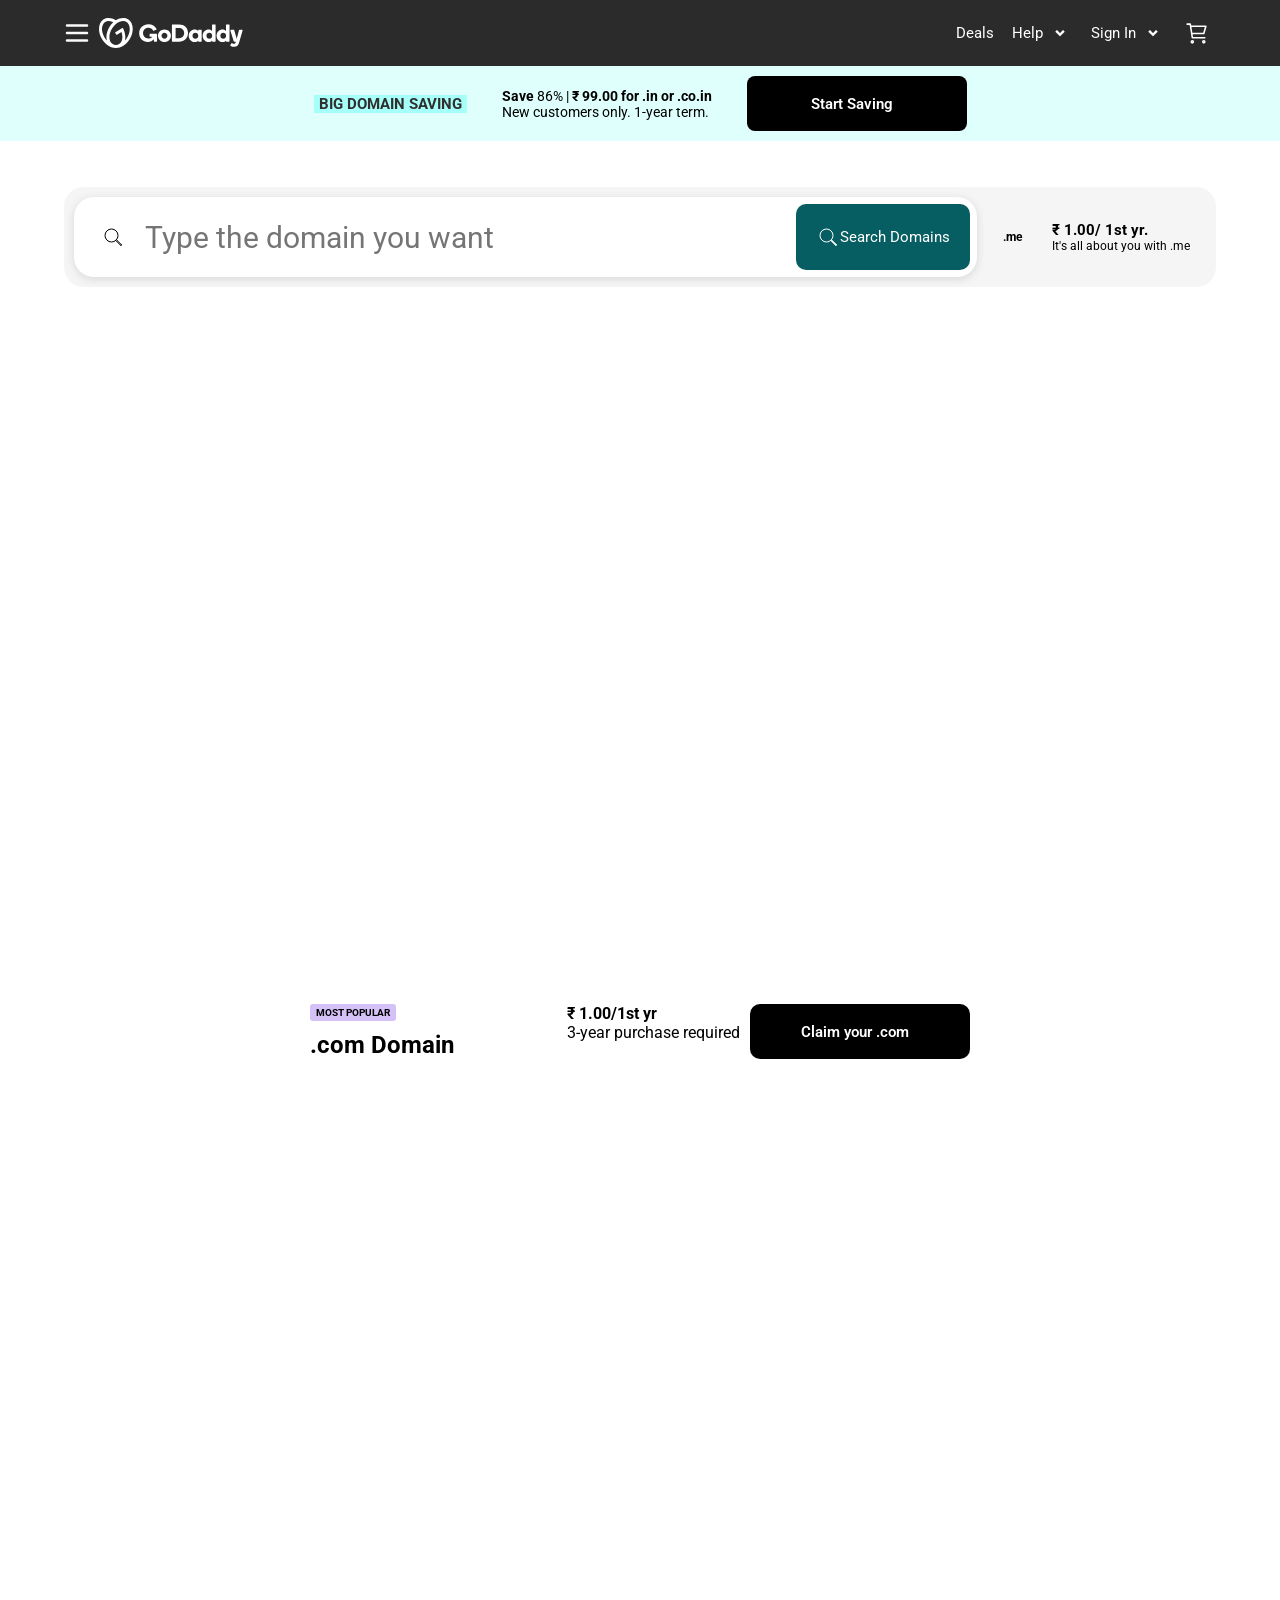
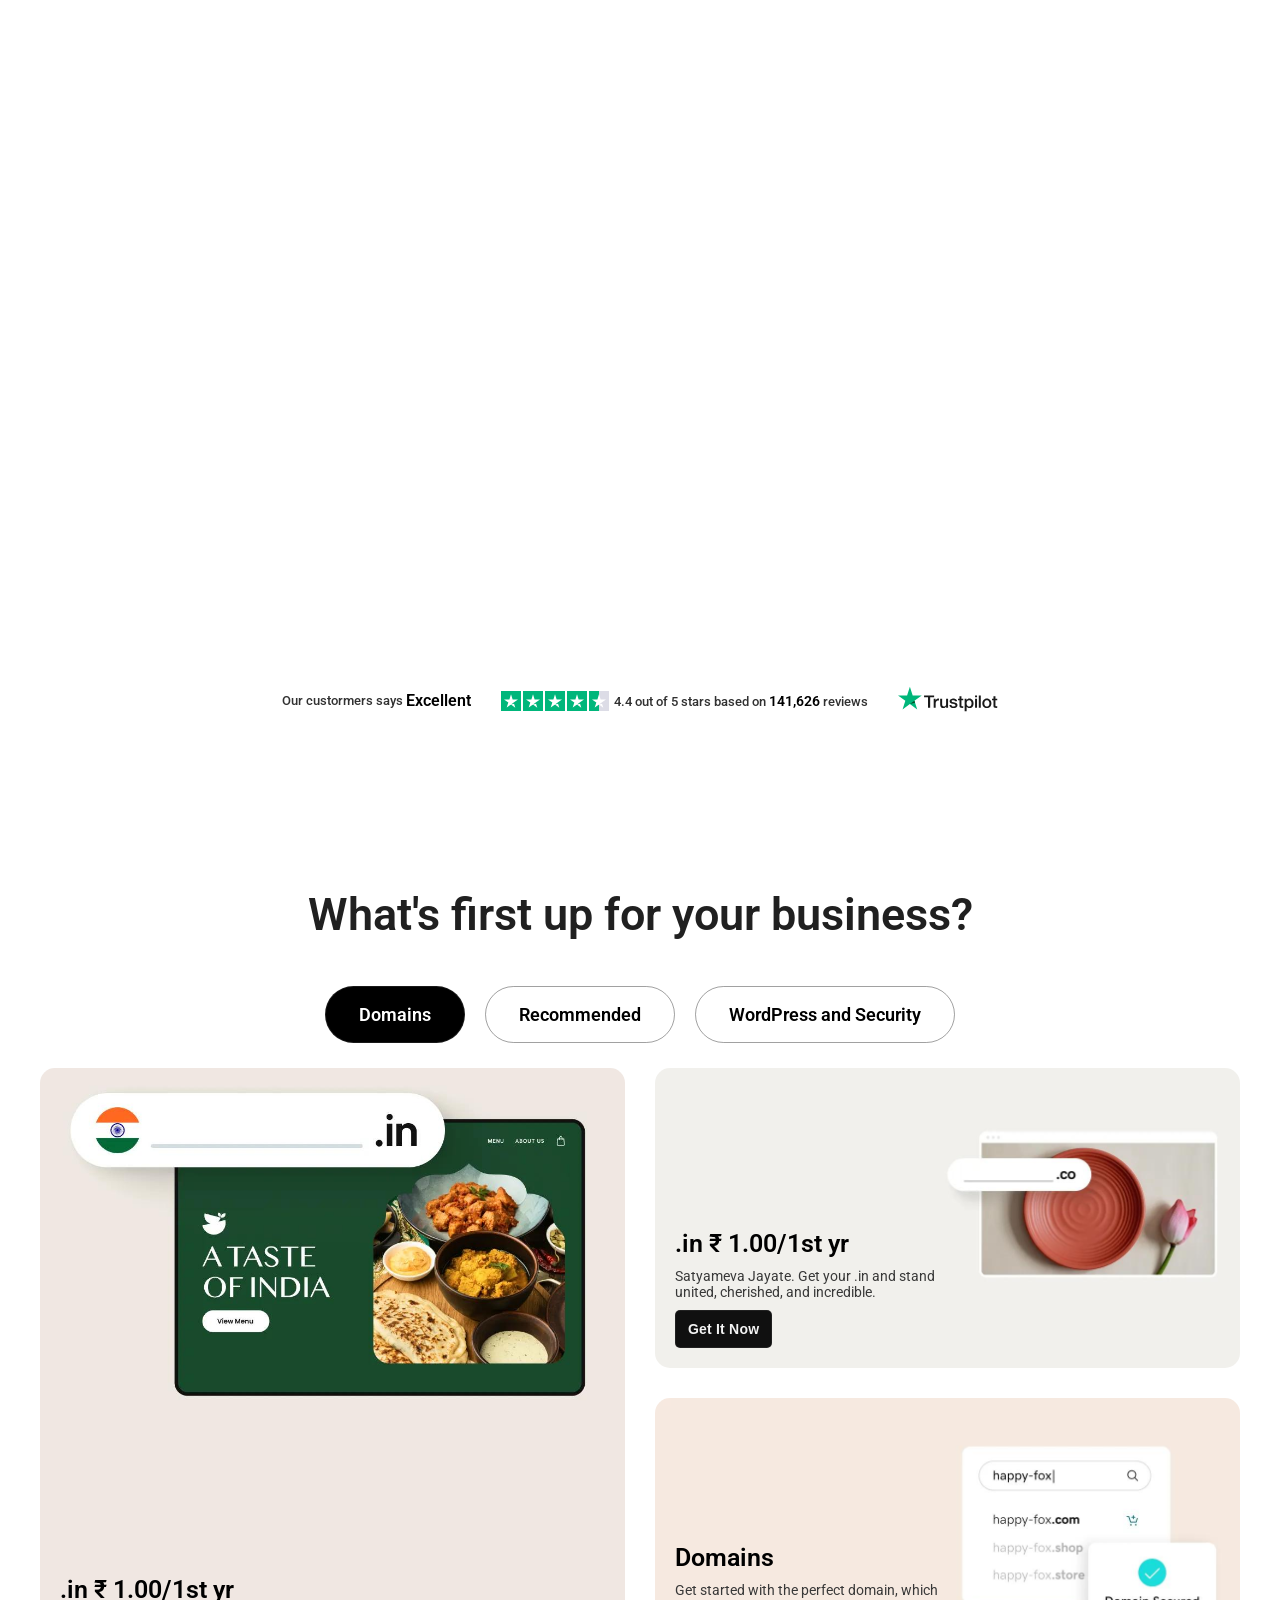
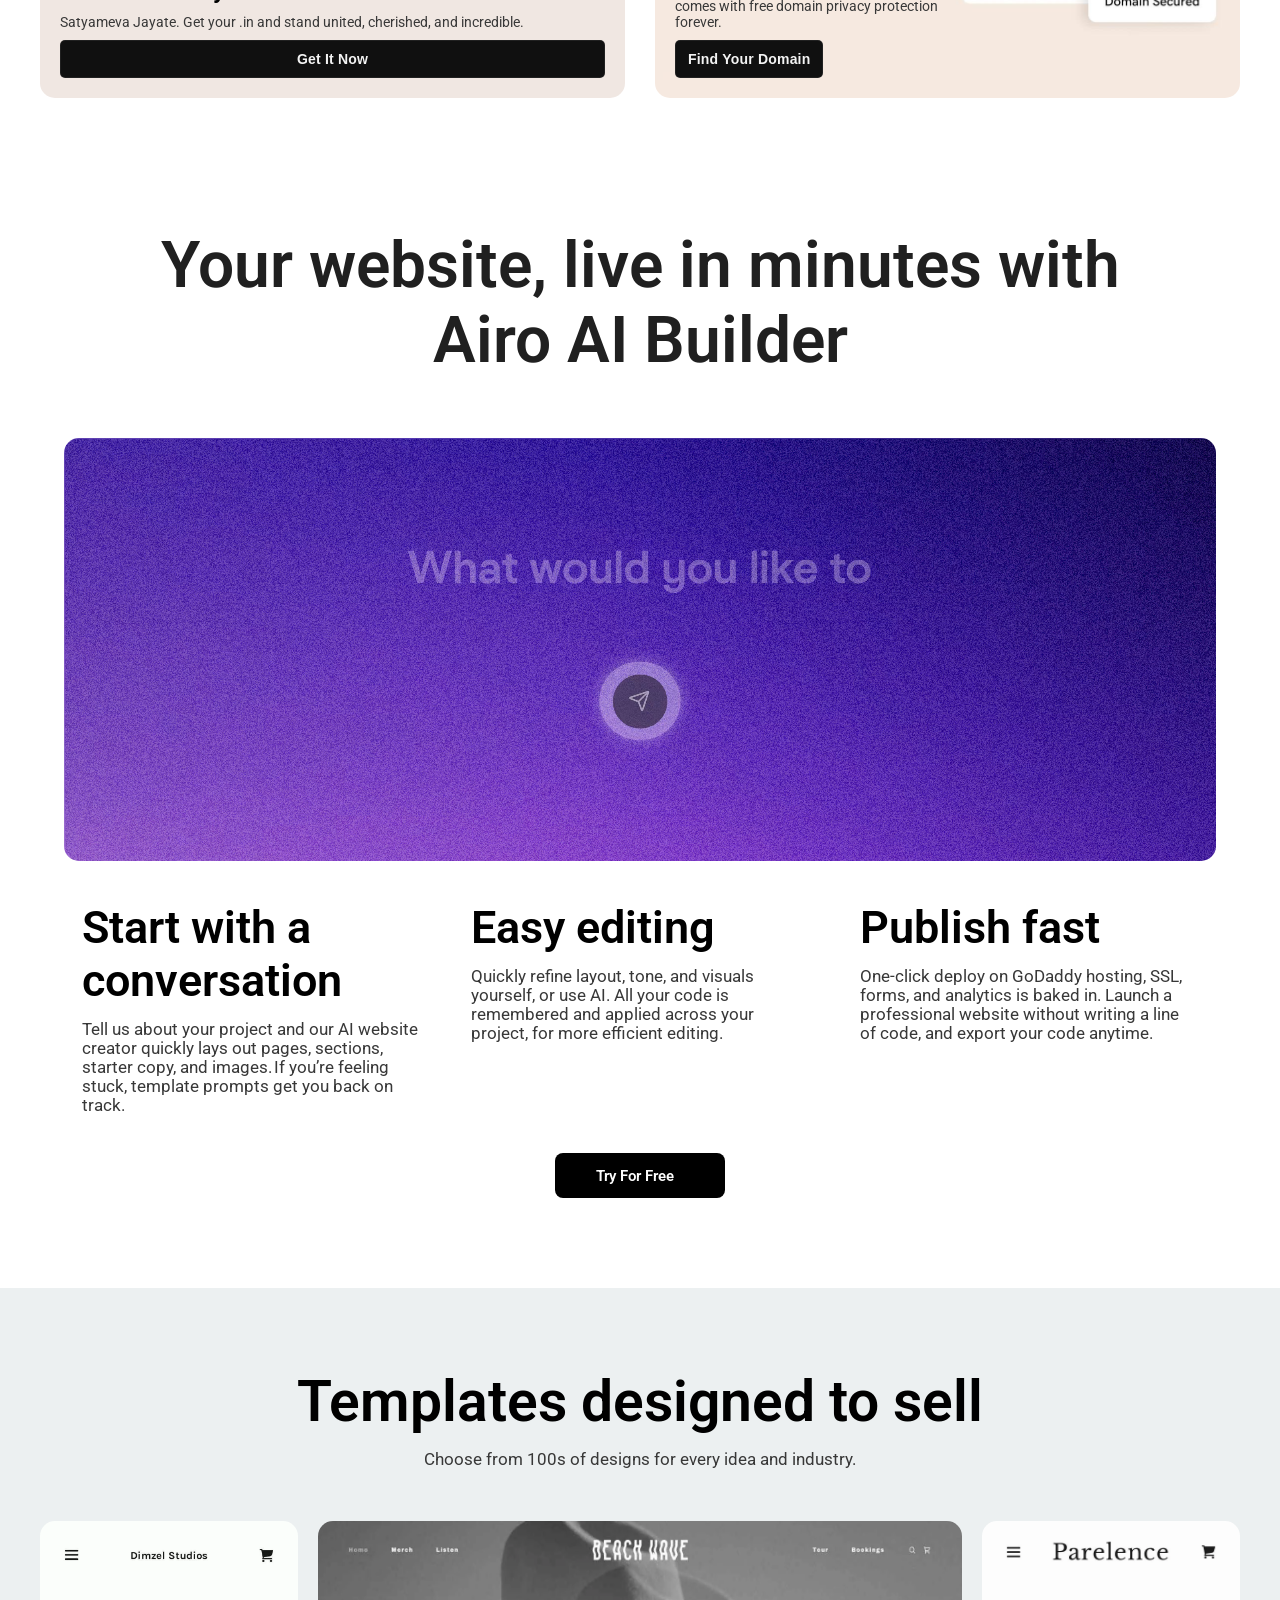
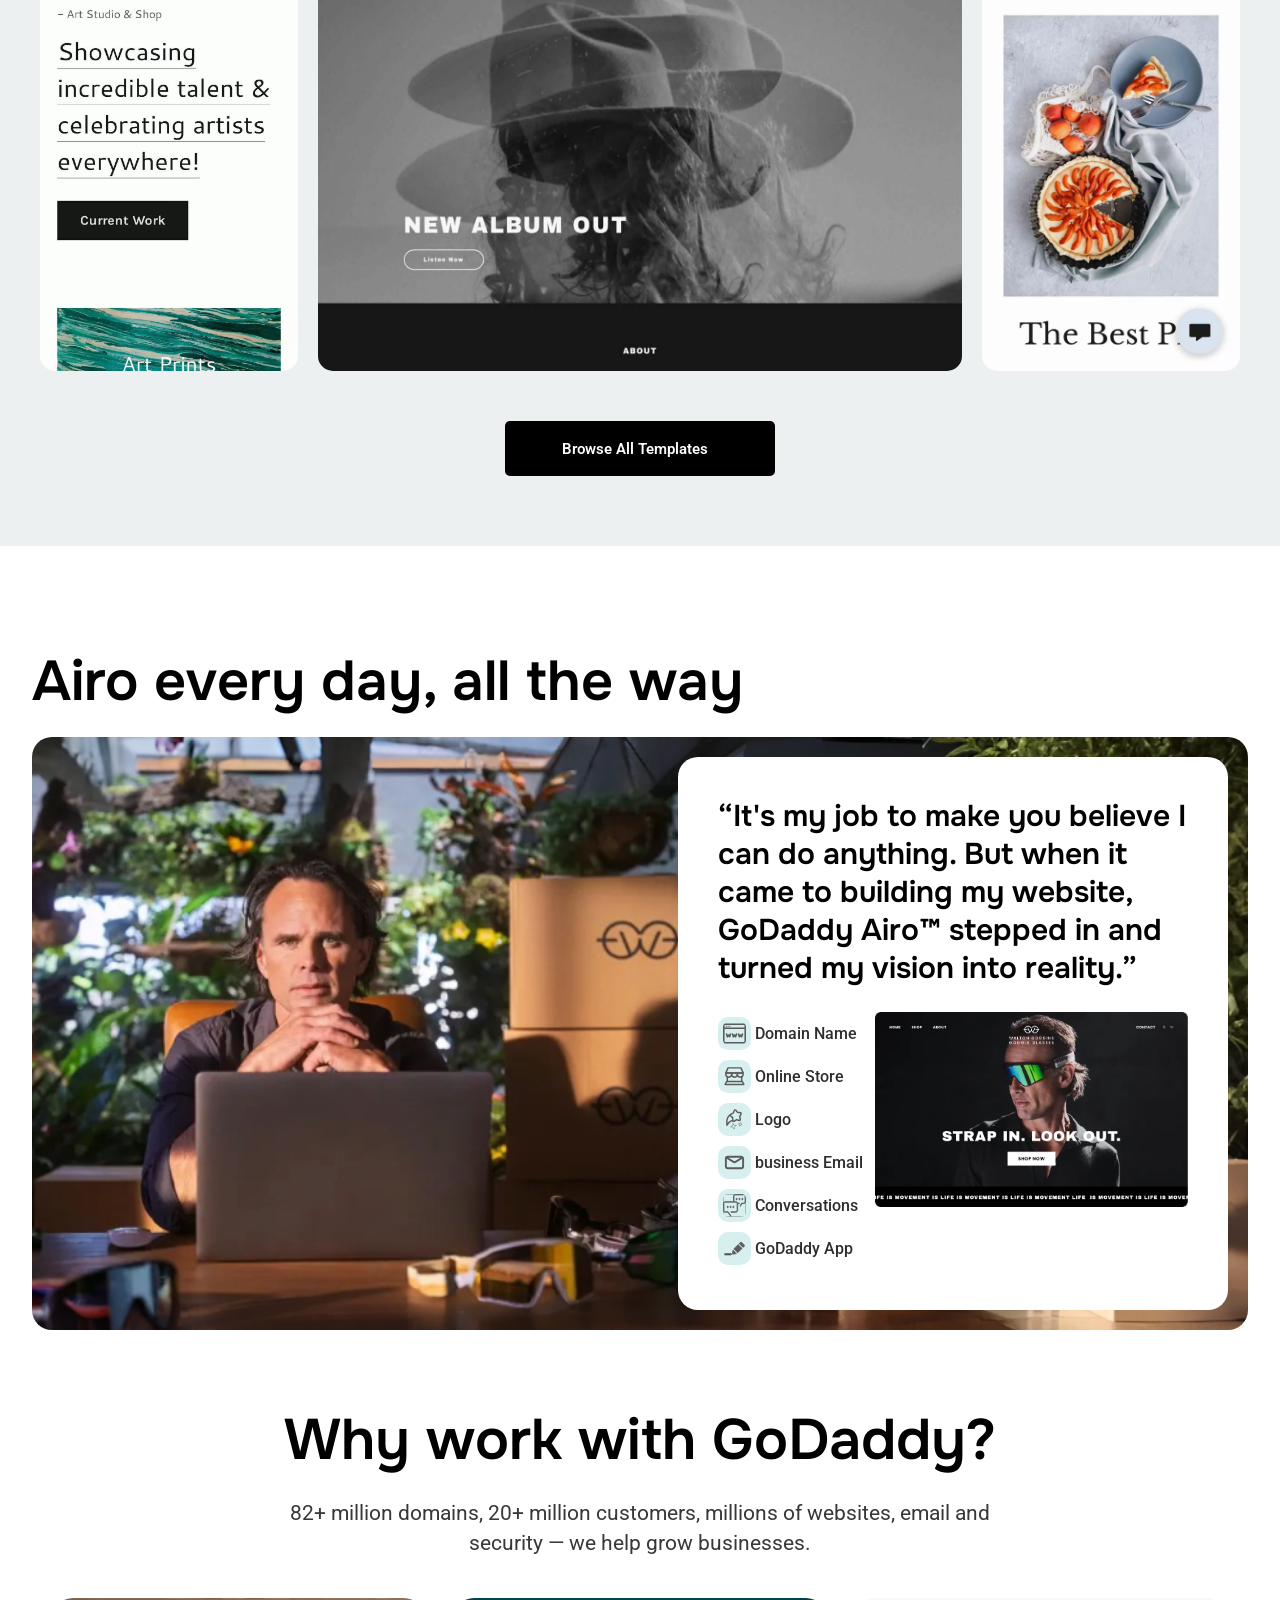
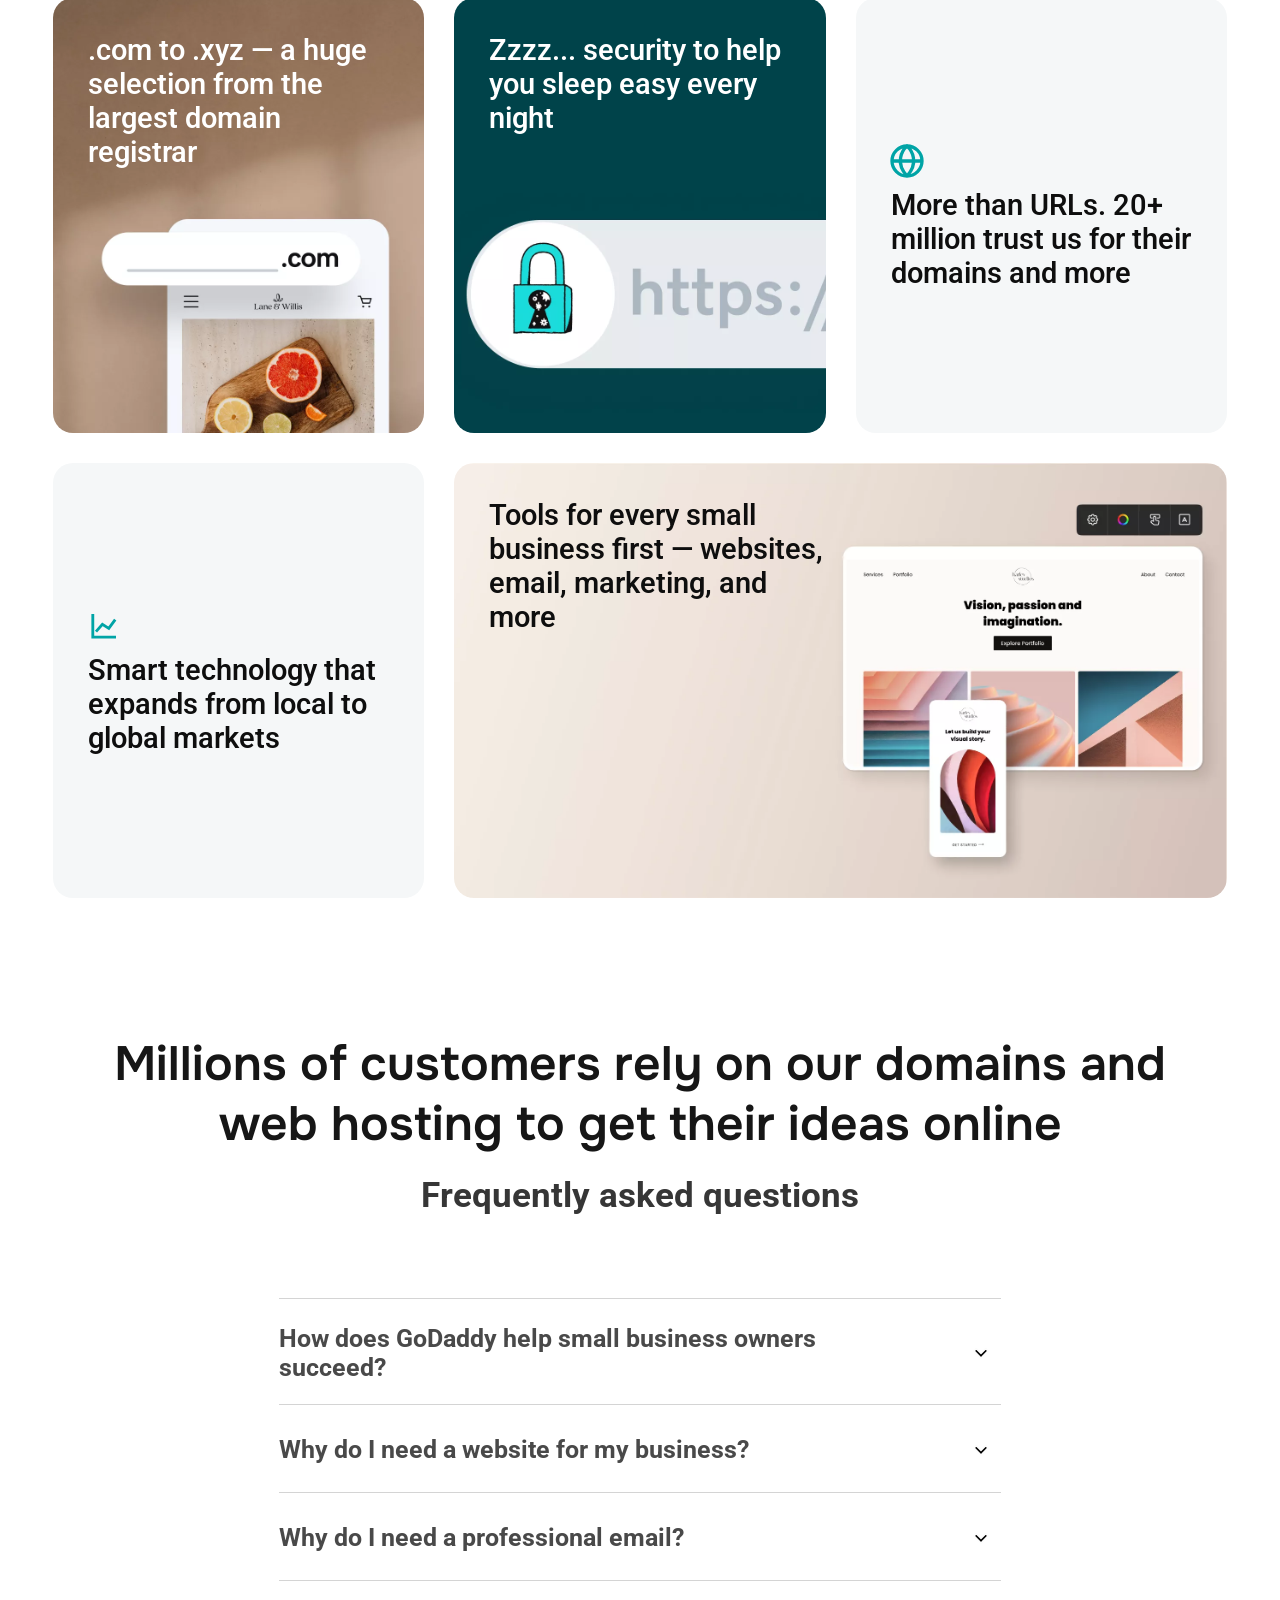
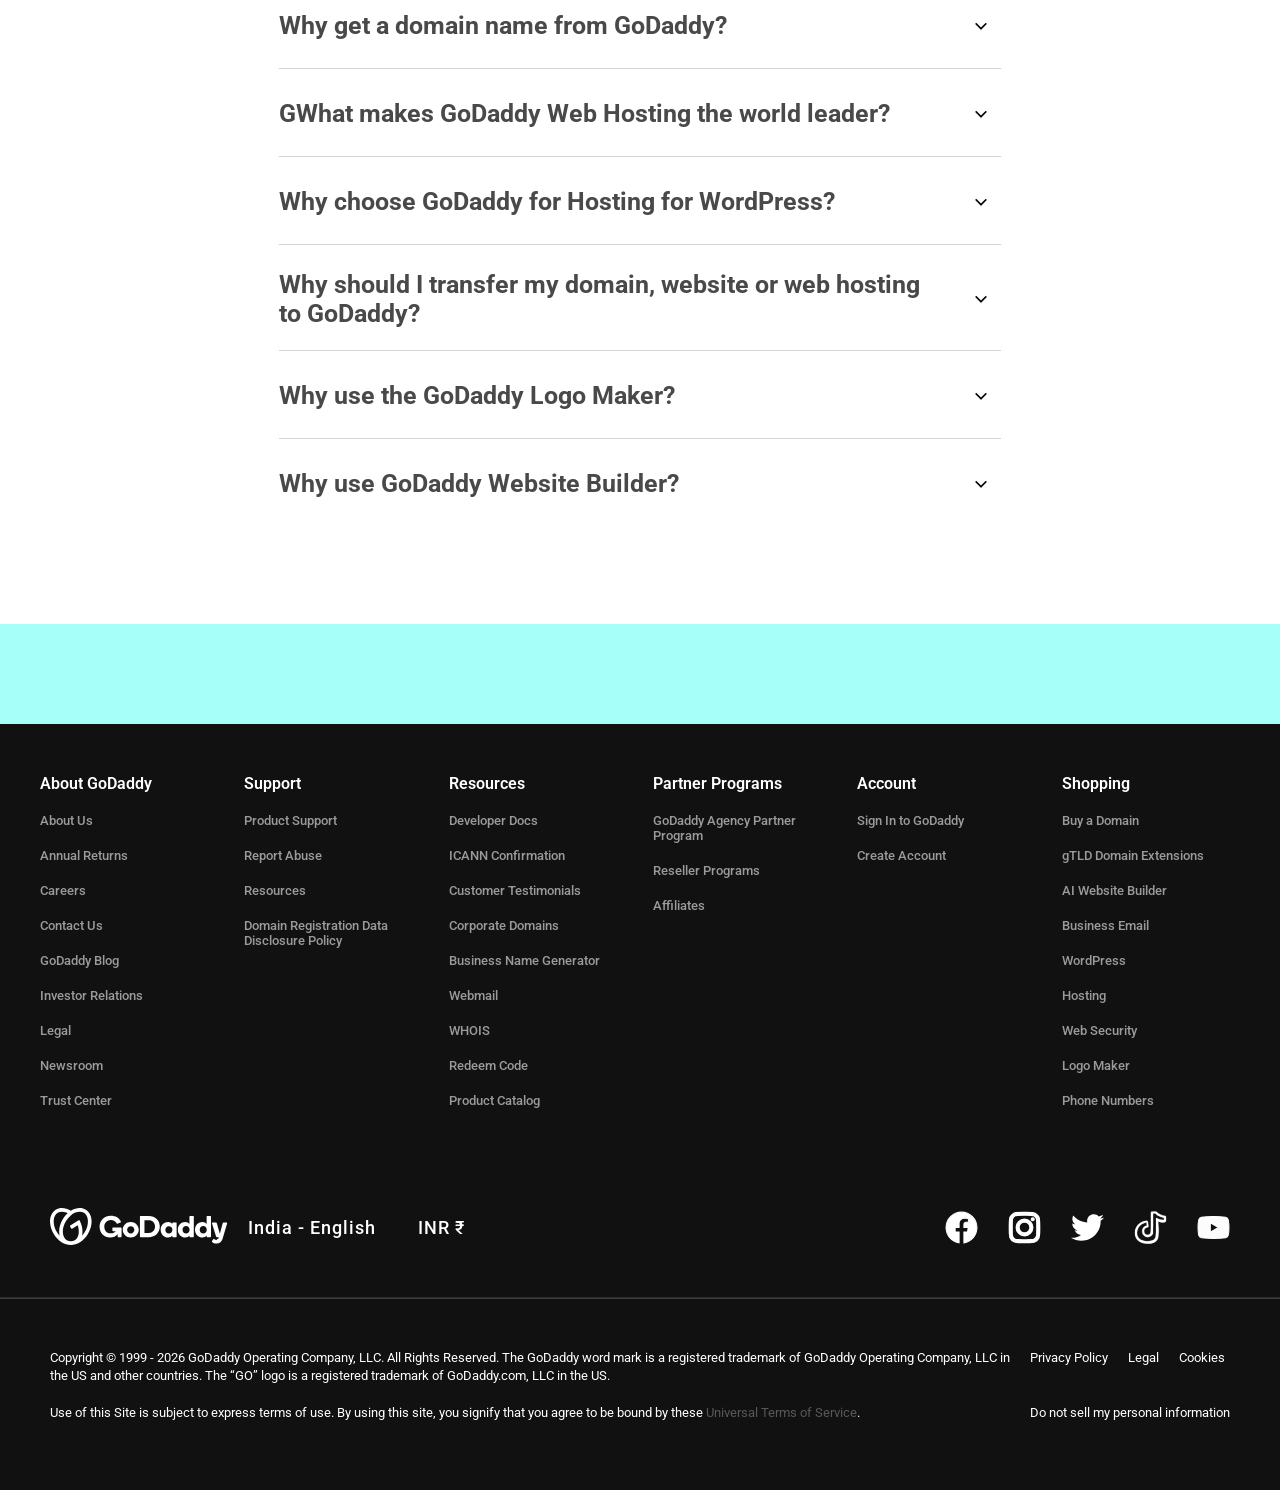
<file: GoDaddy.com/index.html>
<!DOCTYPE html>
<html lang="en">

<head>
    <meta charset="UTF-8">
    <meta name="viewport" content="width=device-width, initial-scale=1.0">
    <title>Go Daddy</title>

    <link rel="preconnect" href="https://fonts.googleapis.com">
    <link rel="preconnect" href="https://fonts.gstatic.com" crossorigin>
    <link href="https://fonts.googleapis.com/css2?family=Roboto:ital,wght@0,100..900;1,100..900&display=swap"
        rel="stylesheet">
    <link rel="preconnect" href="https://fonts.googleapis.com">
    <link rel="preconnect" href="https://fonts.gstatic.com" crossorigin>
    <link rel="preconnect" href="https://fonts.googleapis.com">
    <link rel="preconnect" href="https://fonts.gstatic.com" crossorigin>
    <link
        href="https://fonts.googleapis.com/css2?family=Onest:wght@100..900&family=Open+Sans:ital,wght@0,300..800;1,300..800&display=swap"
        rel="stylesheet">
    <link rel="stylesheet" href="style.css">

</head>

<body>
    <button class="btn con">Contact Us</button>
    <nav class="navbar" id="navbar">
        <svg viewBox="0 0 24 24" fill="none" class="menu-btn" xmlns="http://www.w3.org/2000/svg" stroke="#fafafa">
            <g id="SVGRepo_bgCarrier" stroke-width="0"></g>
            <g id="SVGRepo_tracerCarrier" stroke-linecap="round" stroke-linejoin="round"></g>
            <g id="SVGRepo_iconCarrier">
                <path d="M4 6H20M4 12H20M4 18H20" stroke="#fafafa" stroke-width="2" stroke-linecap="round"
                    stroke-linejoin="round"></path>
            </g>
        </svg>
        <svg xmlns="http://www.w3.org/2000/svg" width="144" height="30" class="godaddy-f-logo" viewBox="0 0 144 30"
            fill="none">
            <g clip-path="url(#clip0_407_150)">
                <g clip-path="url(#clip1_407_150)">
                    <path
                        d="M29.1112 1.37106C25.6038 -0.816606 20.9865 -0.295393 16.8684 2.28782C12.7631 -0.295393 8.14291 -0.816606 4.63986 1.37106C-0.90152 4.8282 -1.57524 13.7316 3.1365 21.2585C6.60952 26.8077 12.0408 30.0592 16.8755 29.9992C21.7103 30.0592 27.1415 26.8077 30.6145 21.2585C35.3205 13.7316 34.6525 4.8282 29.1112 1.37106ZM5.68405 19.6692C4.7125 18.1316 3.97948 16.4562 3.50984 14.6998C3.09258 13.1752 2.93305 11.5917 3.03781 10.0146C3.24807 7.23291 4.38238 5.06667 6.23046 3.91429C8.07854 2.76191 10.5217 2.69194 13.1236 3.72294C13.5141 3.87859 13.9003 4.05851 14.2836 4.257C12.8378 5.57313 11.5805 7.08195 10.5474 8.74086C7.68661 13.3104 6.81407 18.3954 7.81249 22.4495C7.01638 21.5921 6.3037 20.6612 5.68405 19.6692ZM30.2426 14.6984C29.7724 16.4546 29.0394 18.1299 28.0684 19.6678C27.4482 20.6611 26.7356 21.5939 25.94 22.4537C26.8325 18.8195 26.226 14.3671 24.0375 10.1917C24.0026 10.1229 23.9536 10.0622 23.8936 10.0136C23.8337 9.96489 23.7643 9.92931 23.6897 9.90913C23.6151 9.88894 23.5372 9.88459 23.4608 9.89637C23.3845 9.90814 23.3115 9.93578 23.2465 9.97749L16.4235 14.2329C16.3613 14.2716 16.3073 14.3223 16.2647 14.3819C16.2221 14.4415 16.1917 14.5089 16.1752 14.5803C16.1587 14.6516 16.1565 14.7255 16.1687 14.7977C16.1809 14.87 16.2072 14.9391 16.2461 15.0011L17.2474 16.599C17.2861 16.6611 17.3367 16.715 17.3963 16.7575C17.4559 16.8 17.5233 16.8303 17.5946 16.8468C17.666 16.8632 17.7399 16.8655 17.8122 16.8533C17.8844 16.8412 17.9535 16.815 18.0155 16.7761L22.4383 14.0172C22.5814 14.4456 22.7244 14.874 22.8317 15.3024C23.2489 16.8252 23.4089 18.4067 23.3052 19.9819C23.0949 22.7622 21.9606 24.9284 20.1125 26.0822C19.1593 26.6641 18.067 26.9797 16.9499 26.9961C16.9256 26.9961 16.8998 26.9961 16.8755 26.9961H16.8083C15.6911 26.98 14.5987 26.6644 13.6457 26.0822C11.7962 24.9284 10.6618 22.7622 10.4516 19.9819C10.3475 18.4048 10.507 16.8215 10.9236 15.2967C11.8822 11.7691 13.8639 8.60295 16.6195 6.1962C17.8078 5.1549 19.1613 4.31812 20.6246 3.72008C23.2193 2.68908 25.6668 2.75763 27.5163 3.91143C29.3658 5.06524 30.4987 7.23006 30.7089 10.0118C30.815 11.589 30.6574 13.1728 30.2426 14.6984ZM65.462 11.3755C61.8745 11.3755 58.9751 14.1715 58.9751 17.7286C58.9751 21.2614 61.8745 24.0117 65.462 24.0117C69.0737 24.0117 71.9731 21.2657 71.9731 17.7286C71.9731 14.1729 69.078 11.3769 65.462 11.3769V11.3755ZM65.462 20.6902C63.8084 20.6902 62.5497 19.355 62.5497 17.7043C62.5497 16.0535 63.8084 14.6984 65.462 14.6984C67.1398 14.6984 68.3986 16.0578 68.3986 17.7086C68.3986 19.3593 67.1398 20.6959 65.462 20.6959V20.6902ZM80.0621 6.49608H73.4608C73.3895 6.49471 73.3186 6.50775 73.2525 6.53441C73.1863 6.56108 73.1263 6.60081 73.0759 6.65122C73.0255 6.70164 72.9859 6.7617 72.9594 6.8278C72.9328 6.89389 72.92 6.96466 72.9215 7.03585V23.102C72.9164 23.1756 72.9265 23.2494 72.9514 23.3189C72.9762 23.3883 73.0152 23.4518 73.0659 23.5055C73.1165 23.5592 73.1778 23.6018 73.2457 23.6306C73.3137 23.6595 73.3869 23.674 73.4608 23.6732H80.0621C85.3445 23.6732 89.015 20.1661 89.015 15.064C89.015 9.93037 85.3445 6.49608 80.0621 6.49608ZM80.218 20.2804H76.6062V9.88039H80.218C83.1417 9.88039 85.1572 12.0638 85.1572 15.0568C85.1572 17.9999 83.1417 20.2804 80.218 20.2804ZM102.155 11.7211H99.6729C99.5355 11.7319 99.407 11.793 99.312 11.8926C99.2169 11.9922 99.1621 12.1233 99.1579 12.2608V12.9962C98.5929 12.0638 97.3156 11.3769 95.725 11.3769C92.6296 11.3769 89.7302 13.8045 89.7302 17.6814C89.7302 21.537 92.6038 24.0088 95.7007 24.0088C97.297 24.0088 98.6001 23.3234 99.1651 22.3909V23.1506C99.1658 23.2868 99.2203 23.4173 99.3167 23.5138C99.413 23.6103 99.5436 23.665 99.68 23.6661H102.162C102.23 23.6677 102.298 23.6554 102.361 23.63C102.425 23.6047 102.482 23.5668 102.53 23.5186C102.579 23.4704 102.617 23.413 102.642 23.3497C102.667 23.2865 102.68 23.2187 102.678 23.1506V12.2608C102.68 12.1908 102.668 12.1211 102.643 12.0558C102.618 11.9905 102.579 11.9309 102.531 11.8806C102.482 11.8303 102.423 11.7902 102.359 11.7628C102.294 11.7354 102.225 11.7212 102.155 11.7211ZM96.3815 20.7173C94.738 20.7173 93.5036 19.4564 93.5036 17.7071C93.5036 15.9579 94.738 14.6984 96.3815 14.6984C98.0251 14.6984 99.2595 15.9564 99.2595 17.7057C99.2595 19.455 98.0265 20.7159 96.3815 20.7159V20.7173ZM116.085 6.49608H113.604C113.534 6.49398 113.465 6.50572 113.4 6.5306C113.335 6.55548 113.276 6.59301 113.226 6.64099C113.176 6.68898 113.135 6.74646 113.108 6.81008C113.08 6.87371 113.065 6.9422 113.064 7.01158V12.9477C112.492 12.0638 111.196 11.3769 109.576 11.3769C106.503 11.3769 103.654 13.8045 103.654 17.6814C103.654 21.537 106.527 24.0088 109.624 24.0088C111.221 24.0088 112.425 23.3234 113.089 22.3909V23.1506C113.089 23.287 113.143 23.4176 113.24 23.5142C113.336 23.6107 113.467 23.6653 113.604 23.6661H116.085C116.154 23.6679 116.222 23.6557 116.285 23.6305C116.348 23.6052 116.406 23.5673 116.454 23.519C116.503 23.4708 116.541 23.4133 116.566 23.3499C116.591 23.2866 116.603 23.2188 116.602 23.1506V7.01443C116.604 6.94602 116.592 6.87788 116.567 6.8142C116.542 6.75053 116.504 6.69264 116.455 6.64411C116.407 6.59558 116.349 6.55741 116.286 6.53196C116.222 6.5065 116.154 6.49429 116.085 6.49608ZM110.312 20.7473C108.676 20.7473 107.451 19.4736 107.451 17.7057C107.451 15.9379 108.68 14.6641 110.312 14.6641C111.944 14.6641 113.173 15.9379 113.173 17.7057C113.173 19.4736 111.95 20.7473 110.312 20.7473ZM130.013 6.49608H127.536C127.466 6.49399 127.397 6.50571 127.332 6.53058C127.267 6.55544 127.208 6.59294 127.157 6.64091C127.107 6.68887 127.067 6.74634 127.039 6.80998C127.011 6.87361 126.996 6.94214 126.995 7.01158V12.9477C126.43 12.0638 125.127 11.3769 123.506 11.3769C120.434 11.3769 117.584 13.8045 117.584 17.6814C117.584 21.537 120.459 24.0088 123.555 24.0088C125.153 24.0088 126.356 23.3234 127.019 22.3909V23.1506C127.02 23.2871 127.075 23.4178 127.171 23.5143C127.268 23.6108 127.399 23.6653 127.536 23.6661H130.013C130.081 23.6679 130.149 23.6557 130.213 23.6304C130.276 23.6051 130.334 23.5672 130.382 23.519C130.43 23.4707 130.468 23.4132 130.493 23.3498C130.518 23.2865 130.53 23.2187 130.528 23.1506V7.01443C130.53 6.94609 130.519 6.87798 130.494 6.81431C130.469 6.75063 130.431 6.69274 130.383 6.64418C130.335 6.59562 130.277 6.55744 130.213 6.53197C130.15 6.5065 130.082 6.49428 130.013 6.49608ZM124.24 20.7473C122.602 20.7473 121.379 19.4736 121.379 17.7057C121.379 15.9379 122.608 14.6641 124.24 14.6641C125.872 14.6641 127.101 15.9379 127.101 17.7057C127.101 19.4736 125.881 20.7473 124.244 20.7473H124.24ZM143.602 12.5564L139.899 25.2354C139.183 27.4917 137.589 28.8411 135.107 28.8411C133.978 28.8411 132.951 28.6112 132.146 28.1514C131.677 27.8843 131.288 27.6402 131.288 27.2489C131.288 27.0061 131.366 26.8805 131.509 26.6534L132.245 25.5539C132.452 25.2469 132.605 25.1469 132.828 25.1469C133.005 25.1512 133.176 25.2107 133.317 25.3168C133.779 25.6153 134.208 25.8723 134.862 25.8723C135.626 25.8723 136.21 25.6281 136.524 24.7199L136.842 23.6675H135.343C134.974 23.6675 134.771 23.4476 134.679 23.152L131.365 12.5564C131.242 12.1394 131.355 11.7225 131.968 11.7225H134.579C134.898 11.7225 135.121 11.831 135.261 12.2865L137.709 20.8187L139.997 12.2865C140.07 11.9924 140.268 11.7225 140.661 11.7225H143.137C143.625 11.7211 143.772 12.0638 143.602 12.5564ZM58.0396 16.3277V23.1006C58.0408 23.1744 58.0271 23.2478 57.9993 23.3162C57.9715 23.3846 57.9303 23.4468 57.878 23.499C57.8257 23.5512 57.7634 23.5924 57.6948 23.6201C57.6263 23.6479 57.5528 23.6615 57.4789 23.6604H55.4306C55.3565 23.6617 55.283 23.6482 55.2144 23.6205C55.1457 23.5929 55.0834 23.5517 55.031 23.4995C54.9787 23.4472 54.9375 23.385 54.9098 23.3164C54.8821 23.2479 54.8685 23.1745 54.8698 23.1006V21.3228C53.5696 22.9621 51.3081 23.9945 48.7506 23.9945C43.9473 23.9945 40.1939 20.3875 40.1939 15.2524C40.1939 9.91609 44.2462 6.23761 49.3657 6.23761C53.1448 6.23761 56.1658 7.8598 57.5075 11.1227C57.5451 11.2089 57.566 11.3015 57.569 11.3955C57.569 11.5497 57.4674 11.6668 57.1399 11.7796L54.7483 12.6992C54.604 12.7589 54.4423 12.7615 54.2962 12.7064C54.1682 12.6309 54.0679 12.5162 54.0102 12.3793C53.1519 10.75 51.6243 9.64334 49.2727 9.64334C46.2231 9.64334 44.0388 12.0209 44.0388 15.1039C44.0388 18.0927 45.8984 20.5502 49.3599 20.5502C51.1808 20.5502 52.6327 19.6935 53.3093 18.7524H51.1494C51.0754 18.7536 51.002 18.7399 50.9334 18.7122C50.8649 18.6844 50.8026 18.6433 50.7503 18.591C50.698 18.5388 50.6567 18.4767 50.629 18.4082C50.6012 18.3398 50.5875 18.2665 50.5886 18.1927V16.352C50.5875 16.2782 50.6012 16.2048 50.629 16.1364C50.6567 16.068 50.698 16.0058 50.7503 15.9536C50.8026 15.9014 50.8649 15.8602 50.9334 15.8325C51.002 15.8048 51.0754 15.7911 51.1494 15.7922H57.4789C57.5515 15.7885 57.624 15.7997 57.6921 15.8249C57.7602 15.8502 57.8224 15.8891 57.8749 15.9393C57.9274 15.9894 57.9691 16.0497 57.9974 16.1165C58.0257 16.1833 58.0401 16.2552 58.0396 16.3277Z"
                        fill="white" />
                </g>
            </g>
            <defs>
                <clipPath id="clip0_407_150">
                    <rect width="144" height="30" fill="white" />
                </clipPath>
                <clipPath id="clip1_407_150">
                    <rect width="144" height="30" fill="white" />
                </clipPath>
            </defs>
        </svg>
        <svg fill="white" height="30" viewBox="0 0 27 24" xmlns="http://www.w3.org/2000/svg" class="godaddy-s-logo">
            <path
                d="M23.29 1.096c-2.806-1.747-6.5-1.335-9.795.733-3.284-2.066-6.98-2.48-9.783-.733-4.433 2.766-4.972 9.89-1.203 15.91 2.779 4.44 7.124 7.04 10.992 6.993 3.868.047 8.214-2.553 10.992-6.993 3.765-6.02 3.231-13.145-1.202-15.91zM4.548 15.736a14.403 14.403 0 0 1-1.74-3.977 11.347 11.347 0 0 1-.377-3.748c.168-2.224 1.076-3.957 2.554-4.88 1.479-.924 3.433-.977 5.515-.154.316.127.626.27.928.429a16.975 16.975 0 0 0-2.99 3.586c-2.288 3.655-2.986 7.725-2.187 10.967a14.883 14.883 0 0 1-1.703-2.223zm19.648-3.977a14.438 14.438 0 0 1-1.74 3.977 14.891 14.891 0 0 1-1.702 2.228c.714-2.908.229-6.469-1.522-9.81a.44.44 0 0 0-.633-.172l-5.459 3.406a.446.446 0 0 0-.142.613l.801 1.279a.444.444 0 0 0 .615.141l3.538-2.206c.115.343.23.68.315 1.028a11.35 11.35 0 0 1 .378 3.749c-.169 2.225-1.076 3.958-2.555 4.881a4.998 4.998 0 0 1-2.53.731h-.114a4.993 4.993 0 0 1-2.53-.73c-1.48-.924-2.388-2.657-2.556-4.882a11.383 11.383 0 0 1 .378-3.749 14.835 14.835 0 0 1 4.557-7.279 11.42 11.42 0 0 1 3.204-1.982c2.076-.824 4.034-.77 5.514.153s2.386 2.656 2.554 4.88c.085 1.26-.04 2.525-.371 3.744z">
            </path>
        </svg>
        <div class="primary-nav" id="primary-nav">
            <ul>
                <li><a href="#">Domains
                        <svg xmlns="http://www.w3.org/2000/svg" width="26px" height="auto" viewBox="0 0 24 24"
                            fill="#fcfcfc" stroke="#fcfcfc">

                            <g id="SVGRepo_bgCarrier" stroke-width="0" />

                            <g id="SVGRepo_tracerCarrier" stroke-linecap="round" stroke-linejoin="round"
                                stroke="#CCCCCC" stroke-width="0.048" />

                            <g id="SVGRepo_iconCarrier">
                                <g>
                                    <path d="M12 15l-4.243-4.243 1.415-1.414L12 12.172l2.828-2.829 1.415 1.414z" />
                                </g>
                            </g>

                        </svg>
                    </a></li>
                <li><a href="#">Website
                        <svg xmlns="http://www.w3.org/2000/svg" width="26px" height="auto" viewBox="0 0 24 24"
                            fill="#fcfcfc" stroke="#fcfcfc">

                            <g id="SVGRepo_bgCarrier" stroke-width="0" />

                            <g id="SVGRepo_tracerCarrier" stroke-linecap="round" stroke-linejoin="round"
                                stroke="#CCCCCC" stroke-width="0.048" />

                            <g id="SVGRepo_iconCarrier">
                                <g>
                                    <path d="M12 15l-4.243-4.243 1.415-1.414L12 12.172l2.828-2.829 1.415 1.414z" />
                                </g>
                            </g>

                        </svg>
                    </a></li>
                <li><a href="#">Email
                        <svg xmlns="http://www.w3.org/2000/svg" width="26px" height="auto" viewBox="0 0 24 24"
                            fill="#fcfcfc" stroke="#fcfcfc">

                            <g id="SVGRepo_bgCarrier" stroke-width="0" />

                            <g id="SVGRepo_tracerCarrier" stroke-linecap="round" stroke-linejoin="round"
                                stroke="#CCCCCC" stroke-width="0.048" />

                            <g id="SVGRepo_iconCarrier">
                                <g>
                                    <path d="M12 15l-4.243-4.243 1.415-1.414L12 12.172l2.828-2.829 1.415 1.414z" />
                                </g>
                            </g>

                        </svg>
                    </a></li>
                <li><a href="#">Hosting
                        <svg xmlns="http://www.w3.org/2000/svg" width="26px" height="auto" viewBox="0 0 24 24"
                            fill="#fcfcfc" stroke="#fcfcfc">

                            <g id="SVGRepo_bgCarrier" stroke-width="0" />

                            <g id="SVGRepo_tracerCarrier" stroke-linecap="round" stroke-linejoin="round"
                                stroke="#CCCCCC" stroke-width="0.048" />

                            <g id="SVGRepo_iconCarrier">
                                <g>
                                    <path d="M12 15l-4.243-4.243 1.415-1.414L12 12.172l2.828-2.829 1.415 1.414z" />
                                </g>
                            </g>

                        </svg>
                    </a></li>
                <li><a href="#">Marketing
                        <svg xmlns="http://www.w3.org/2000/svg" width="26px" height="auto" viewBox="0 0 24 24"
                            fill="#fcfcfc" stroke="#fcfcfc">

                            <g id="SVGRepo_bgCarrier" stroke-width="0" />

                            <g id="SVGRepo_tracerCarrier" stroke-linecap="round" stroke-linejoin="round"
                                stroke="#CCCCCC" stroke-width="0.048" />

                            <g id="SVGRepo_iconCarrier">
                                <g>
                                    <path d="M12 15l-4.243-4.243 1.415-1.414L12 12.172l2.828-2.829 1.415 1.414z" />
                                </g>
                            </g>

                        </svg>
                    </a></li>
                <li><a href="#">SSL Certificates</a></li>
                <li><a href="#">Airo AI Builder</a></li>
                <li><a href="#">Pricing</a></li>
            </ul>

        </div>
        <div class="secondary-nav" id="secondary-nav">
            <ul>
                <li><a href="#">Deals</a></li>
                <li><a href="#">Help

                        <svg xmlns="http://www.w3.org/2000/svg" width="26px" height="auto" viewBox="0 0 24 24"
                            fill="#fcfcfc" stroke="#fcfcfc">

                            <g id="SVGRepo_bgCarrier" stroke-width="0" />

                            <g id="SVGRepo_tracerCarrier" stroke-linecap="round" stroke-linejoin="round"
                                stroke="#CCCCCC" stroke-width="0.048" />

                            <g id="SVGRepo_iconCarrier">
                                <g>
                                    <path d="M12 15l-4.243-4.243 1.415-1.414L12 12.172l2.828-2.829 1.415 1.414z" />
                                </g>
                            </g>

                        </svg>

                    </a></li>
                <li><a href="#"><span>Sign In</span>

                        <svg xmlns="http://www.w3.org/2000/svg" width="26px" height="auto" viewBox="0 0 24 24"
                            fill="#fcfcfc" stroke="#fcfcfc">

                            <g id="SVGRepo_bgCarrier" stroke-width="0" />

                            <g id="SVGRepo_tracerCarrier" stroke-linecap="round" stroke-linejoin="round"
                                stroke="#CCCCCC" stroke-width="0.048" />

                            <g id="SVGRepo_iconCarrier">
                                <g>
                                    <path d="M12 15l-4.243-4.243 1.415-1.414L12 12.172l2.828-2.829 1.415 1.414z" />
                                </g>
                            </g>

                        </svg> </a></li>
                <li><a href="#"><svg xmlns="http://www.w3.org/2000/svg" width="25px" height="auto" viewBox="0 0 24 24"
                            fill="none">
                            <path style="stroke-width: 1.5;"
                                d="M6.29977 5H21L19 12H7.37671M20 16H8L6 3H3M9 20C9 20.5523 8.55228 21 8 21C7.44772 21 7 20.5523 7 20C7 19.4477 7.44772 19 8 19C8.55228 19 9 19.4477 9 20ZM20 20C20 20.5523 19.5523 21 19 21C18.4477 21 18 20.5523 18 20C18 19.4477 18.4477 19 19 19C19.5523 19 20 19.4477 20 20Z"
                                stroke="white" stroke-linecap="round" stroke-linejoin="round" />
                        </svg></a></li>

            </ul>

        </div>
    </nav>

    <div class="promo-banner" id="promo-banner">

        <h2>BIG DOMAIN SAVING</h2>

        <p>

            <strong>Save</strong><span> 86%</span> | <strong>₹ 99.00 for .in or .co.in</strong>
            <br>
            New customers only. 1-year term.
        </p>


        <a class="button arrow-btn" href="#">

            start saving

            <svg viewBox="0 0 24 24" fill="none" xmlns="http://www.w3.org/2000/svg" stroke="#f0f0f0">
                <g id="SVGRepo_bgCarrier" stroke-width="0"></g>
                <g id="SVGRepo_tracerCarrier" stroke-linecap="round" stroke-linejoin="round"></g>
                <g id="SVGRepo_iconCarrier">
                    <path d="M4 12H20M20 12L16 8M20 12L16 16" stroke="#fafafa" stroke-width="2" stroke-linecap="round"
                        stroke-linejoin="round"></path>
                </g>
            </svg>

        </a>

    </div>



    <div class="domain-search-section">
        <div class="search-box">
            <svg width="64px" height="24px" viewBox="0 0 24.00 24.00" fill="none" xmlns="http://www.w3.org/2000/svg"
                stroke="black" transform="rotate(0)matrix(1, 0, 0, 1, 0, 0)">
                <g id="SVGRepo_bgCarrier" stroke-width="0"></g>
                <g id="SVGRepo_tracerCarrier" stroke-linecap="round" stroke-linejoin="round" stroke="#CCCCCC"
                    stroke-width="0.288"></g>
                <g id="SVGRepo_iconCarrier">
                    <g clip-path="url(#clip0_15_152)">
                        <circle cx="10.5" cy="10.5" r="6.5" stroke="black" stroke-linejoin="round"></circle>
                        <path
                            d="M19.6464 20.3536C19.8417 20.5488 20.1583 20.5488 20.3536 20.3536C20.5488 20.1583 20.5488 19.8417 20.3536 19.6464L19.6464 20.3536ZM20.3536 19.6464L15.3536 14.6464L14.6464 15.3536L19.6464 20.3536L20.3536 19.6464Z"
                            fill="#f5f5f5"></path>
                    </g>
                    <defs>
                        <clipPath id="clip0_15_152">
                            <rect width="24" height="24" fill="white"></rect>
                        </clipPath>
                    </defs>
                </g>
            </svg>
            <input type="text" placeholder="Type the domain you want">
            <button>
                <svg width="24px" height="auto" viewBox="0 0 24.00 24.00" fill="none" xmlns="http://www.w3.org/2000/svg"
                    stroke="white" transform="rotate(0)matrix(1, 0, 0, 1, 0, 0)">
                    <g id="SVGRepo_bgCarrier" stroke-width="0"></g>
                    <g id="SVGRepo_tracerCarrier" stroke-linecap="round" stroke-linejoin="round" stroke="#CCCCCC"
                        stroke-width="0.288"></g>
                    <g id="SVGRepo_iconCarrier">
                        <g clip-path="url(#clip0_15_152)">
                            <circle cx="10.5" cy="10.5" r="6.5" stroke="white" stroke-linejoin="round"></circle>
                            <path
                                d="M19.6464 20.3536C19.8417 20.5488 20.1583 20.5488 20.3536 20.3536C20.5488 20.1583 20.5488 19.8417 20.3536 19.6464L19.6464 20.3536ZM20.3536 19.6464L15.3536 14.6464L14.6464 15.3536L19.6464 20.3536L20.3536 19.6464Z"
                                fill="#f5f5f5"></path>
                        </g>
                        <defs>
                            <clipPath id="clip0_15_152">
                                <rect width="24" height="24" fill="white"></rect>
                            </clipPath>
                        </defs>
                    </g>
                </svg>

                <span>Search Domains</span></button>
        </div>
        <div class="domain-suggestion">
            <div class="domain-name">
                <span>.me</span>
            </div>
            <div class="content">
                <h3> ₹ 1.00/ 1st yr.</h3>
                <p>It's all about you with .me</p>
            </div>
        </div>
    </div>

    <div class="domain-hero-section">

        <video autoplay muted loop playsinline class="bg-video">
            <source src="videos-and-imgs/Domain Names Websites Hosting  Online Marketing Tools - GoDaddy.mp4"
                type="video/mp4">
        </video>
        <div class="domain-promotion-content">
            <div class="brand-logo">

                <svg xmlns="http://www.w3.org/2000/svg" width="144" height="30" viewBox="0 0 144 30" fill="none">
                    <g clip-path="url(#clip0_407_150)">
                        <g clip-path="url(#clip1_407_150)">
                            <path
                                d="M29.1112 1.37106C25.6038 -0.816606 20.9865 -0.295393 16.8684 2.28782C12.7631 -0.295393 8.14291 -0.816606 4.63986 1.37106C-0.90152 4.8282 -1.57524 13.7316 3.1365 21.2585C6.60952 26.8077 12.0408 30.0592 16.8755 29.9992C21.7103 30.0592 27.1415 26.8077 30.6145 21.2585C35.3205 13.7316 34.6525 4.8282 29.1112 1.37106ZM5.68405 19.6692C4.7125 18.1316 3.97948 16.4562 3.50984 14.6998C3.09258 13.1752 2.93305 11.5917 3.03781 10.0146C3.24807 7.23291 4.38238 5.06667 6.23046 3.91429C8.07854 2.76191 10.5217 2.69194 13.1236 3.72294C13.5141 3.87859 13.9003 4.05851 14.2836 4.257C12.8378 5.57313 11.5805 7.08195 10.5474 8.74086C7.68661 13.3104 6.81407 18.3954 7.81249 22.4495C7.01638 21.5921 6.3037 20.6612 5.68405 19.6692ZM30.2426 14.6984C29.7724 16.4546 29.0394 18.1299 28.0684 19.6678C27.4482 20.6611 26.7356 21.5939 25.94 22.4537C26.8325 18.8195 26.226 14.3671 24.0375 10.1917C24.0026 10.1229 23.9536 10.0622 23.8936 10.0136C23.8337 9.96489 23.7643 9.92931 23.6897 9.90913C23.6151 9.88894 23.5372 9.88459 23.4608 9.89637C23.3845 9.90814 23.3115 9.93578 23.2465 9.97749L16.4235 14.2329C16.3613 14.2716 16.3073 14.3223 16.2647 14.3819C16.2221 14.4415 16.1917 14.5089 16.1752 14.5803C16.1587 14.6516 16.1565 14.7255 16.1687 14.7977C16.1809 14.87 16.2072 14.9391 16.2461 15.0011L17.2474 16.599C17.2861 16.6611 17.3367 16.715 17.3963 16.7575C17.4559 16.8 17.5233 16.8303 17.5946 16.8468C17.666 16.8632 17.7399 16.8655 17.8122 16.8533C17.8844 16.8412 17.9535 16.815 18.0155 16.7761L22.4383 14.0172C22.5814 14.4456 22.7244 14.874 22.8317 15.3024C23.2489 16.8252 23.4089 18.4067 23.3052 19.9819C23.0949 22.7622 21.9606 24.9284 20.1125 26.0822C19.1593 26.6641 18.067 26.9797 16.9499 26.9961C16.9256 26.9961 16.8998 26.9961 16.8755 26.9961H16.8083C15.6911 26.98 14.5987 26.6644 13.6457 26.0822C11.7962 24.9284 10.6618 22.7622 10.4516 19.9819C10.3475 18.4048 10.507 16.8215 10.9236 15.2967C11.8822 11.7691 13.8639 8.60295 16.6195 6.1962C17.8078 5.1549 19.1613 4.31812 20.6246 3.72008C23.2193 2.68908 25.6668 2.75763 27.5163 3.91143C29.3658 5.06524 30.4987 7.23006 30.7089 10.0118C30.815 11.589 30.6574 13.1728 30.2426 14.6984ZM65.462 11.3755C61.8745 11.3755 58.9751 14.1715 58.9751 17.7286C58.9751 21.2614 61.8745 24.0117 65.462 24.0117C69.0737 24.0117 71.9731 21.2657 71.9731 17.7286C71.9731 14.1729 69.078 11.3769 65.462 11.3769V11.3755ZM65.462 20.6902C63.8084 20.6902 62.5497 19.355 62.5497 17.7043C62.5497 16.0535 63.8084 14.6984 65.462 14.6984C67.1398 14.6984 68.3986 16.0578 68.3986 17.7086C68.3986 19.3593 67.1398 20.6959 65.462 20.6959V20.6902ZM80.0621 6.49608H73.4608C73.3895 6.49471 73.3186 6.50775 73.2525 6.53441C73.1863 6.56108 73.1263 6.60081 73.0759 6.65122C73.0255 6.70164 72.9859 6.7617 72.9594 6.8278C72.9328 6.89389 72.92 6.96466 72.9215 7.03585V23.102C72.9164 23.1756 72.9265 23.2494 72.9514 23.3189C72.9762 23.3883 73.0152 23.4518 73.0659 23.5055C73.1165 23.5592 73.1778 23.6018 73.2457 23.6306C73.3137 23.6595 73.3869 23.674 73.4608 23.6732H80.0621C85.3445 23.6732 89.015 20.1661 89.015 15.064C89.015 9.93037 85.3445 6.49608 80.0621 6.49608ZM80.218 20.2804H76.6062V9.88039H80.218C83.1417 9.88039 85.1572 12.0638 85.1572 15.0568C85.1572 17.9999 83.1417 20.2804 80.218 20.2804ZM102.155 11.7211H99.6729C99.5355 11.7319 99.407 11.793 99.312 11.8926C99.2169 11.9922 99.1621 12.1233 99.1579 12.2608V12.9962C98.5929 12.0638 97.3156 11.3769 95.725 11.3769C92.6296 11.3769 89.7302 13.8045 89.7302 17.6814C89.7302 21.537 92.6038 24.0088 95.7007 24.0088C97.297 24.0088 98.6001 23.3234 99.1651 22.3909V23.1506C99.1658 23.2868 99.2203 23.4173 99.3167 23.5138C99.413 23.6103 99.5436 23.665 99.68 23.6661H102.162C102.23 23.6677 102.298 23.6554 102.361 23.63C102.425 23.6047 102.482 23.5668 102.53 23.5186C102.579 23.4704 102.617 23.413 102.642 23.3497C102.667 23.2865 102.68 23.2187 102.678 23.1506V12.2608C102.68 12.1908 102.668 12.1211 102.643 12.0558C102.618 11.9905 102.579 11.9309 102.531 11.8806C102.482 11.8303 102.423 11.7902 102.359 11.7628C102.294 11.7354 102.225 11.7212 102.155 11.7211ZM96.3815 20.7173C94.738 20.7173 93.5036 19.4564 93.5036 17.7071C93.5036 15.9579 94.738 14.6984 96.3815 14.6984C98.0251 14.6984 99.2595 15.9564 99.2595 17.7057C99.2595 19.455 98.0265 20.7159 96.3815 20.7159V20.7173ZM116.085 6.49608H113.604C113.534 6.49398 113.465 6.50572 113.4 6.5306C113.335 6.55548 113.276 6.59301 113.226 6.64099C113.176 6.68898 113.135 6.74646 113.108 6.81008C113.08 6.87371 113.065 6.9422 113.064 7.01158V12.9477C112.492 12.0638 111.196 11.3769 109.576 11.3769C106.503 11.3769 103.654 13.8045 103.654 17.6814C103.654 21.537 106.527 24.0088 109.624 24.0088C111.221 24.0088 112.425 23.3234 113.089 22.3909V23.1506C113.089 23.287 113.143 23.4176 113.24 23.5142C113.336 23.6107 113.467 23.6653 113.604 23.6661H116.085C116.154 23.6679 116.222 23.6557 116.285 23.6305C116.348 23.6052 116.406 23.5673 116.454 23.519C116.503 23.4708 116.541 23.4133 116.566 23.3499C116.591 23.2866 116.603 23.2188 116.602 23.1506V7.01443C116.604 6.94602 116.592 6.87788 116.567 6.8142C116.542 6.75053 116.504 6.69264 116.455 6.64411C116.407 6.59558 116.349 6.55741 116.286 6.53196C116.222 6.5065 116.154 6.49429 116.085 6.49608ZM110.312 20.7473C108.676 20.7473 107.451 19.4736 107.451 17.7057C107.451 15.9379 108.68 14.6641 110.312 14.6641C111.944 14.6641 113.173 15.9379 113.173 17.7057C113.173 19.4736 111.95 20.7473 110.312 20.7473ZM130.013 6.49608H127.536C127.466 6.49399 127.397 6.50571 127.332 6.53058C127.267 6.55544 127.208 6.59294 127.157 6.64091C127.107 6.68887 127.067 6.74634 127.039 6.80998C127.011 6.87361 126.996 6.94214 126.995 7.01158V12.9477C126.43 12.0638 125.127 11.3769 123.506 11.3769C120.434 11.3769 117.584 13.8045 117.584 17.6814C117.584 21.537 120.459 24.0088 123.555 24.0088C125.153 24.0088 126.356 23.3234 127.019 22.3909V23.1506C127.02 23.2871 127.075 23.4178 127.171 23.5143C127.268 23.6108 127.399 23.6653 127.536 23.6661H130.013C130.081 23.6679 130.149 23.6557 130.213 23.6304C130.276 23.6051 130.334 23.5672 130.382 23.519C130.43 23.4707 130.468 23.4132 130.493 23.3498C130.518 23.2865 130.53 23.2187 130.528 23.1506V7.01443C130.53 6.94609 130.519 6.87798 130.494 6.81431C130.469 6.75063 130.431 6.69274 130.383 6.64418C130.335 6.59562 130.277 6.55744 130.213 6.53197C130.15 6.5065 130.082 6.49428 130.013 6.49608ZM124.24 20.7473C122.602 20.7473 121.379 19.4736 121.379 17.7057C121.379 15.9379 122.608 14.6641 124.24 14.6641C125.872 14.6641 127.101 15.9379 127.101 17.7057C127.101 19.4736 125.881 20.7473 124.244 20.7473H124.24ZM143.602 12.5564L139.899 25.2354C139.183 27.4917 137.589 28.8411 135.107 28.8411C133.978 28.8411 132.951 28.6112 132.146 28.1514C131.677 27.8843 131.288 27.6402 131.288 27.2489C131.288 27.0061 131.366 26.8805 131.509 26.6534L132.245 25.5539C132.452 25.2469 132.605 25.1469 132.828 25.1469C133.005 25.1512 133.176 25.2107 133.317 25.3168C133.779 25.6153 134.208 25.8723 134.862 25.8723C135.626 25.8723 136.21 25.6281 136.524 24.7199L136.842 23.6675H135.343C134.974 23.6675 134.771 23.4476 134.679 23.152L131.365 12.5564C131.242 12.1394 131.355 11.7225 131.968 11.7225H134.579C134.898 11.7225 135.121 11.831 135.261 12.2865L137.709 20.8187L139.997 12.2865C140.07 11.9924 140.268 11.7225 140.661 11.7225H143.137C143.625 11.7211 143.772 12.0638 143.602 12.5564ZM58.0396 16.3277V23.1006C58.0408 23.1744 58.0271 23.2478 57.9993 23.3162C57.9715 23.3846 57.9303 23.4468 57.878 23.499C57.8257 23.5512 57.7634 23.5924 57.6948 23.6201C57.6263 23.6479 57.5528 23.6615 57.4789 23.6604H55.4306C55.3565 23.6617 55.283 23.6482 55.2144 23.6205C55.1457 23.5929 55.0834 23.5517 55.031 23.4995C54.9787 23.4472 54.9375 23.385 54.9098 23.3164C54.8821 23.2479 54.8685 23.1745 54.8698 23.1006V21.3228C53.5696 22.9621 51.3081 23.9945 48.7506 23.9945C43.9473 23.9945 40.1939 20.3875 40.1939 15.2524C40.1939 9.91609 44.2462 6.23761 49.3657 6.23761C53.1448 6.23761 56.1658 7.8598 57.5075 11.1227C57.5451 11.2089 57.566 11.3015 57.569 11.3955C57.569 11.5497 57.4674 11.6668 57.1399 11.7796L54.7483 12.6992C54.604 12.7589 54.4423 12.7615 54.2962 12.7064C54.1682 12.6309 54.0679 12.5162 54.0102 12.3793C53.1519 10.75 51.6243 9.64334 49.2727 9.64334C46.2231 9.64334 44.0388 12.0209 44.0388 15.1039C44.0388 18.0927 45.8984 20.5502 49.3599 20.5502C51.1808 20.5502 52.6327 19.6935 53.3093 18.7524H51.1494C51.0754 18.7536 51.002 18.7399 50.9334 18.7122C50.8649 18.6844 50.8026 18.6433 50.7503 18.591C50.698 18.5388 50.6567 18.4767 50.629 18.4082C50.6012 18.3398 50.5875 18.2665 50.5886 18.1927V16.352C50.5875 16.2782 50.6012 16.2048 50.629 16.1364C50.6567 16.068 50.698 16.0058 50.7503 15.9536C50.8026 15.9014 50.8649 15.8602 50.9334 15.8325C51.002 15.8048 51.0754 15.7911 51.1494 15.7922H57.4789C57.5515 15.7885 57.624 15.7997 57.6921 15.8249C57.7602 15.8502 57.8224 15.8891 57.8749 15.9393C57.9274 15.9894 57.9691 16.0497 57.9974 16.1165C58.0257 16.1833 58.0401 16.2552 58.0396 16.3277Z"
                                fill="white" />
                        </g>
                    </g>
                    <defs>
                        <clipPath id="clip0_407_150">
                            <rect width="144" height="30" fill="white" />
                        </clipPath>
                        <clipPath id="clip1_407_150">
                            <rect width="144" height="30" fill="white" />
                        </clipPath>
                    </defs>
                </svg>
            </div>
            <div class="hero-content">

                <div class="domain-offer">
                    <h2>Get a .com for only ₹ 1.00/1st yr</h2>
                </div>
                <div class="offer-requirement">
                    <p>
                        3-year purchase required.</p>
                </div>
                <div class="customer-info">
                    <p>
                        WALTON GOGGINS
                    </p>

                    <p>
                        ACTOR / BUSINESS OWNER
                    </p>
                </div>
            </div>

            <div class="domain-offer-details">
                <div class="domain-details">
                    <p class="popular-label">MOST POPULAR</p>
                    <h2 class="domain-name">.com Domain</h2>
                </div>
                <div class="domain-offer-price">
                    <p>
                        <strong>
                            ₹ 1.00/1st yr
                        </strong>
                        <br>
                        3-year purchase required
                    </p>
                    <a href="" class="domain-offer-button arrow-btn">

                        Claim your .com

                        <svg viewBox="0 0 24 24" fill="none" xmlns="http://www.w3.org/2000/svg" stroke="#f0f0f0">
                            <g id="SVGRepo_bgCarrier" stroke-width="0"></g>
                            <g id="SVGRepo_tracerCarrier" stroke-linecap="round" stroke-linejoin="round"></g>
                            <g id="SVGRepo_iconCarrier">
                                <path d="M4 12H20M20 12L16 8M20 12L16 16" stroke="#fafafa" stroke-width="2"
                                    stroke-linecap="round" stroke-linejoin="round"></path>
                            </g>
                        </svg>
                    </a>
                </div>

            </div>

            <div class="testimonial">
                <p>
                    <span>I</span>
                    <span>had</span>
                    <span>no</span>
                    <span>idea</span>
                    <span>what</span>
                    <span>I</span>
                    <span>was</span>
                    <span>doing</span>
                    <span>when</span>
                    <span>I</span>
                    <span>started</span>
                    <span>Walton</span>
                    <span>Goggins</span>
                    <span>Goggle</span>
                    <span>Glasses.</span>
                    <span>But</span>
                    <span>GoDaddy</span>
                    <span>made</span>
                    <span>me</span>
                    <span>look</span>
                    <span>like</span>
                    <span>a</span>
                    <span>big-time</span>
                    <span>business</span>
                    <span>boss.</span>
                </p>
            </div>


        </div>
    </div>



    <div class="review-section">

        <div class="review-text">
            <p><span>Our custormers says</span> <span>Excellent</span></p>
        </div>

        <div class="rating-sec" class="pl-r1ekg51n">
            <div class="star">

                <svg xmlns="http://www.w3.org/2000/svg" class="trustpilot-star" viewBox="0 0 18 18" fill="none">
                    <path d="M18.0002 0H9.00537V18.0001H18.0002V0Z" fill="#00B67B"></path>
                    <path d="M9.00524 0H0V18.0001H9.00524V0Z" fill="#00B67B"></path>
                    <path
                        d="M9.00575 12.1358L11.7397 11.4366L12.8771 14.9636L9.00575 12.1358ZM15.2666 7.57576H10.4771L9.00575 3.03662L7.56575 7.56533H2.70312L6.60575 10.3723L5.12401 14.8697L9.01619 12.0627L11.4162 10.3306L15.298 7.56533L15.2666 7.57576Z"
                        fill="#fff"></path>
                </svg><svg xmlns="http://www.w3.org/2000/svg" class="trustpilot-star" viewBox="0 0 18 18" fill="none">
                    <path d="M18.0002 0H9.00537V18.0001H18.0002V0Z" fill="#00B67B"></path>
                    <path d="M9.00524 0H0V18.0001H9.00524V0Z" fill="#00B67B"></path>
                    <path
                        d="M9.00575 12.1358L11.7397 11.4366L12.8771 14.9636L9.00575 12.1358ZM15.2666 7.57576H10.4771L9.00575 3.03662L7.56575 7.56533H2.70312L6.60575 10.3723L5.12401 14.8697L9.01619 12.0627L11.4162 10.3306L15.298 7.56533L15.2666 7.57576Z"
                        fill="#fff"></path>
                </svg><svg xmlns="http://www.w3.org/2000/svg" class="trustpilot-star" viewBox="0 0 18 18" fill="none">
                    <path d="M18.0002 0H9.00537V18.0001H18.0002V0Z" fill="#00B67B"></path>
                    <path d="M9.00524 0H0V18.0001H9.00524V0Z" fill="#00B67B"></path>
                    <path
                        d="M9.00575 12.1358L11.7397 11.4366L12.8771 14.9636L9.00575 12.1358ZM15.2666 7.57576H10.4771L9.00575 3.03662L7.56575 7.56533H2.70312L6.60575 10.3723L5.12401 14.8697L9.01619 12.0627L11.4162 10.3306L15.298 7.56533L15.2666 7.57576Z"
                        fill="#fff"></path>
                </svg><svg xmlns="http://www.w3.org/2000/svg" class="trustpilot-star" viewBox="0 0 18 18" fill="none">
                    <path d="M18.0002 0H9.00537V18.0001H18.0002V0Z" fill="#00B67B"></path>
                    <path d="M9.00524 0H0V18.0001H9.00524V0Z" fill="#00B67B"></path>
                    <path
                        d="M9.00575 12.1358L11.7397 11.4366L12.8771 14.9636L9.00575 12.1358ZM15.2666 7.57576H10.4771L9.00575 3.03662L7.56575 7.56533H2.70312L6.60575 10.3723L5.12401 14.8697L9.01619 12.0627L11.4162 10.3306L15.298 7.56533L15.2666 7.57576Z"
                        fill="#fff"></path>
                </svg><svg xmlns="http://www.w3.org/2000/svg" class="trustpilot-star" viewBox="0 0 18 18" fill="none">
                    <path d="M18.0002 0H9.00537V18.0001H18.0002V0Z" fill="#DCDCE6"></path>
                    <path d="M9.00524 0H0V18.0001H9.00524V0Z" fill="#00B67B"></path>
                    <path
                        d="M9.00575 12.1358L11.7397 11.4366L12.8771 14.9636L9.00575 12.1358ZM15.2666 7.57576H10.4771L9.00575 3.03662L7.56575 7.56533H2.70312L6.60575 10.3723L5.12401 14.8697L9.01619 12.0627L11.4162 10.3306L15.298 7.56533L15.2666 7.57576Z"
                        fill="#fff"></path>
                </svg>
            </div>
            <div class="rating-text">
                <p>4.4 out of 5 stars based on <span>141,626</span> reviews</p>
            </div>
        </div>

        <div class="trustpilot-logo">
            <svg xmlns="http://www.w3.org/2000/svg" width="131" height="32" viewBox="0 0 131 32" fill="none">
                <path
                    d="M34.1638 11.3154H47.3268V13.7713H42.1511V27.5769H39.3051V13.7713H34.1523V11.3154H34.1638ZM46.7645 15.8025H49.1974V18.0748H49.2433C49.3236 17.7535 49.4728 17.4436 49.6908 17.1452C49.9089 16.8469 50.1728 16.56 50.4827 16.319C50.7925 16.0665 51.1368 15.8714 51.5155 15.7107C51.8942 15.5615 52.2844 15.4812 52.6746 15.4812C52.973 15.4812 53.191 15.4927 53.3058 15.5042C53.4205 15.5156 53.5353 15.5386 53.6615 15.5501V18.0518C53.4779 18.0174 53.2943 17.9945 53.0992 17.9715C52.9041 17.9486 52.7205 17.9371 52.5369 17.9371C52.1008 17.9371 51.6877 18.0289 51.2975 18.201C50.9073 18.3732 50.5745 18.6371 50.2876 18.9699C50.0007 19.3142 49.7712 19.7273 49.599 20.2323C49.4269 20.7372 49.3466 21.311 49.3466 21.9651V27.5654H46.753V15.8025H46.7645ZM65.5851 27.5769H63.0374V25.9358H62.9915C62.6702 26.5326 62.1997 27.0031 61.5685 27.3589C60.9373 27.7146 60.2946 27.8982 59.6405 27.8982C58.0913 27.8982 56.9666 27.5195 56.278 26.7506C55.5895 25.9817 55.2452 24.8227 55.2452 23.2734V15.8025H57.8388V23.0209C57.8388 24.0538 58.0339 24.7882 58.4355 25.2129C58.8257 25.6375 59.388 25.8555 60.0996 25.8555C60.6504 25.8555 61.098 25.7752 61.4652 25.603C61.8324 25.4309 62.1308 25.2129 62.3488 24.926C62.5784 24.6505 62.739 24.3062 62.8423 23.9161C62.9456 23.5259 62.9915 23.1013 62.9915 22.6422V15.814H65.5851V27.5769ZM70.0033 23.8013C70.0837 24.5587 70.3706 25.0866 70.864 25.3965C71.369 25.6948 71.9657 25.8555 72.6658 25.8555C72.9068 25.8555 73.1822 25.8326 73.492 25.7981C73.8019 25.7637 74.1003 25.6834 74.3642 25.5801C74.6396 25.4768 74.8577 25.3161 75.0413 25.1096C75.2134 24.903 75.2938 24.6391 75.2823 24.3062C75.2708 23.9734 75.1446 23.698 74.9151 23.4915C74.6855 23.2734 74.3986 23.1127 74.0429 22.975C73.6871 22.8488 73.2855 22.734 72.8264 22.6422C72.3674 22.5504 71.9083 22.4471 71.4378 22.3439C70.9558 22.2406 70.4853 22.1029 70.0378 21.9537C69.5902 21.8045 69.1885 21.5979 68.8328 21.334C68.477 21.0815 68.1901 20.7487 67.9836 20.347C67.7655 19.9454 67.6622 19.4519 67.6622 18.8552C67.6622 18.2125 67.8229 17.6846 68.1327 17.2485C68.4426 16.8124 68.8443 16.4681 69.3148 16.2042C69.7968 15.9403 70.3247 15.7566 70.9099 15.6419C71.4952 15.5386 72.0575 15.4812 72.5854 15.4812C73.1937 15.4812 73.7789 15.5501 74.3298 15.6763C74.8806 15.8025 75.3856 16.0091 75.8331 16.3075C76.2807 16.5944 76.6479 16.9731 76.9463 17.4321C77.2447 17.8912 77.4283 18.4535 77.5086 19.1076H74.8003C74.6741 18.4879 74.3986 18.0633 73.9511 17.8567C73.5035 17.6387 72.9871 17.5354 72.4133 17.5354C72.2297 17.5354 72.0116 17.5469 71.7592 17.5813C71.5067 17.6157 71.2772 17.6731 71.0476 17.7535C70.8296 17.8338 70.646 17.96 70.4853 18.1207C70.3361 18.2814 70.2558 18.4879 70.2558 18.7519C70.2558 19.0732 70.3706 19.3257 70.5886 19.5208C70.8066 19.7159 71.0935 19.8765 71.4493 20.0142C71.8051 20.1405 72.2067 20.2552 72.6658 20.347C73.1248 20.4388 73.5953 20.5421 74.0773 20.6454C74.5478 20.7487 75.0069 20.8864 75.4659 21.0356C75.9249 21.1848 76.3266 21.3913 76.6824 21.6553C77.0381 21.9192 77.325 22.2406 77.5431 22.6308C77.7611 23.0209 77.8759 23.5144 77.8759 24.0882C77.8759 24.7882 77.7152 25.3735 77.3939 25.867C77.0725 26.349 76.6594 26.7506 76.1545 27.049C75.6495 27.3474 75.0757 27.5769 74.456 27.7146C73.8363 27.8523 73.2166 27.9212 72.6084 27.9212C71.8624 27.9212 71.1739 27.8409 70.5427 27.6687C69.9115 27.4966 69.3607 27.2441 68.9016 26.9113C68.4426 26.567 68.0754 26.1424 67.8114 25.6375C67.5475 25.1325 67.4098 24.5243 67.3868 23.8243H70.0033V23.8013ZM78.5644 15.8025H80.5268V12.2679H83.1204V15.8025H85.4615V17.742H83.1204V24.0308C83.1204 24.3062 83.1319 24.5358 83.1548 24.7423C83.1778 24.9374 83.2351 25.1096 83.3155 25.2473C83.3958 25.385 83.522 25.4883 83.6942 25.5571C83.8663 25.626 84.0844 25.6604 84.3827 25.6604C84.5664 25.6604 84.75 25.6604 84.9336 25.6489C85.1172 25.6375 85.3008 25.6145 85.4844 25.5686V27.5769C85.1975 27.6113 84.9106 27.6343 84.6467 27.6687C84.3713 27.7031 84.0958 27.7146 83.8089 27.7146C83.1204 27.7146 82.5695 27.6458 82.1564 27.5195C81.7433 27.3933 81.4105 27.1982 81.1809 26.9457C80.9399 26.6933 80.7908 26.3834 80.699 26.0047C80.6186 25.626 80.5612 25.1899 80.5498 24.7079V17.7649H78.5874V15.8025H78.5644ZM87.2976 15.8025H89.7535V17.3977H89.7994C90.1666 16.7091 90.6716 16.2272 91.3257 15.9288C91.9798 15.6304 92.6799 15.4812 93.4488 15.4812C94.3783 15.4812 95.1817 15.6419 95.8702 15.9747C96.5588 16.296 97.1326 16.7436 97.5916 17.3174C98.0506 17.8912 98.3834 18.5568 98.613 19.3142C98.8425 20.0716 98.9572 20.8864 98.9572 21.7471C98.9572 22.5389 98.854 23.3078 98.6474 24.0423C98.4408 24.7882 98.131 25.4424 97.7178 26.0162C97.3047 26.59 96.7768 27.0375 96.1342 27.3818C95.4915 27.7261 94.7456 27.8982 93.8734 27.8982C93.4947 27.8982 93.116 27.8638 92.7373 27.7949C92.3586 27.7261 91.9913 27.6113 91.647 27.4621C91.3028 27.313 90.97 27.1179 90.6831 26.8769C90.3847 26.6359 90.1437 26.3604 89.9371 26.0506H89.8912V31.9263H87.2976V15.8025ZM96.3637 21.7012C96.3637 21.1733 96.2948 20.6569 96.1571 20.1519C96.0194 19.647 95.8128 19.2109 95.5374 18.8207C95.262 18.4305 94.9177 18.1207 94.516 17.8912C94.1029 17.6617 93.6324 17.5354 93.1045 17.5354C92.0143 17.5354 91.188 17.9141 90.6372 18.6715C90.0863 19.429 89.8109 20.4388 89.8109 21.7012C89.8109 22.298 89.8797 22.8488 90.0289 23.3537C90.1781 23.8587 90.3847 24.2948 90.6831 24.662C90.97 25.0292 91.3142 25.3161 91.7159 25.5227C92.1176 25.7407 92.5881 25.844 93.116 25.844C93.7127 25.844 94.2062 25.7178 94.6193 25.4768C95.0325 25.2358 95.3653 24.9145 95.6292 24.5358C95.8932 24.1456 96.0882 23.7095 96.203 23.216C96.3063 22.7226 96.3637 22.2176 96.3637 21.7012ZM100.943 11.3154H103.536V13.7713H100.943V11.3154ZM100.943 15.8025H103.536V27.5769H100.943V15.8025ZM105.854 11.3154H108.448V27.5769H105.854V11.3154ZM116.401 27.8982C115.46 27.8982 114.622 27.7376 113.888 27.4277C113.153 27.1179 112.533 26.6818 112.017 26.1424C111.512 25.5916 111.122 24.9374 110.858 24.18C110.594 23.4226 110.456 22.5848 110.456 21.6782C110.456 20.7831 110.594 19.9568 110.858 19.1994C111.122 18.442 111.512 17.7879 112.017 17.237C112.522 16.6862 113.153 16.2616 113.888 15.9517C114.622 15.6419 115.46 15.4812 116.401 15.4812C117.342 15.4812 118.18 15.6419 118.914 15.9517C119.648 16.2616 120.268 16.6977 120.785 17.237C121.29 17.7879 121.68 18.442 121.944 19.1994C122.208 19.9568 122.345 20.7831 122.345 21.6782C122.345 22.5848 122.208 23.4226 121.944 24.18C121.68 24.9374 121.29 25.5916 120.785 26.1424C120.28 26.6933 119.648 27.1179 118.914 27.4277C118.18 27.7376 117.342 27.8982 116.401 27.8982ZM116.401 25.844C116.975 25.844 117.479 25.7178 117.904 25.4768C118.329 25.2358 118.673 24.9145 118.948 24.5243C119.224 24.1341 119.419 23.6865 119.557 23.1931C119.683 22.6996 119.752 22.1947 119.752 21.6782C119.752 21.1733 119.683 20.6798 119.557 20.1749C119.43 19.6699 119.224 19.2339 118.948 18.8437C118.673 18.4535 118.329 18.1436 117.904 17.9026C117.479 17.6617 116.975 17.5354 116.401 17.5354C115.827 17.5354 115.322 17.6617 114.897 17.9026C114.473 18.1436 114.129 18.465 113.853 18.8437C113.578 19.2339 113.383 19.6699 113.245 20.1749C113.119 20.6798 113.05 21.1733 113.05 21.6782C113.05 22.1947 113.119 22.6996 113.245 23.1931C113.371 23.6865 113.578 24.1341 113.853 24.5243C114.129 24.9145 114.473 25.2358 114.897 25.4768C115.322 25.7293 115.827 25.844 116.401 25.844ZM123.103 15.8025H125.065V12.2679H127.659V15.8025H130V17.742H127.659V24.0308C127.659 24.3062 127.67 24.5358 127.693 24.7423C127.716 24.9374 127.773 25.1096 127.854 25.2473C127.934 25.385 128.06 25.4883 128.232 25.5571C128.405 25.626 128.623 25.6604 128.921 25.6604C129.105 25.6604 129.288 25.6604 129.472 25.6489C129.656 25.6375 129.839 25.6145 130.023 25.5686V27.5769C129.736 27.6113 129.449 27.6343 129.185 27.6687C128.91 27.7031 128.634 27.7146 128.347 27.7146C127.659 27.7146 127.108 27.6458 126.695 27.5195C126.282 27.3933 125.949 27.1982 125.719 26.9457C125.478 26.6933 125.329 26.3834 125.237 26.0047C125.157 25.626 125.1 25.1899 125.088 24.7079V17.7649H123.126V15.8025H123.103Z"
                    fill="#191919" />
                <path
                    d="M31.1344 11.3153H19.2452L15.5729 0L11.8891 11.3153L0 11.3038L9.62835 18.3042L5.94456 29.6081L15.5729 22.6192L25.1898 29.6081L21.5175 18.3042L31.1344 11.3153Z"
                    fill="#00B67A" />
                <path d="M22.3436 20.8638L21.5173 18.3047L15.5728 22.6197L22.3436 20.8638Z" fill="#005128" />
            </svg>
        </div>


    </div>


    <div class="product-tabbed-section">
        <div class="text-heading">
            <h2>What's first up for your business?</h2>
        </div>
        <div class="filter-nav">
            <button class="filter-button">Domains</button>
            <button class="filter-button">Recommended</button>
            <button class="filter-button">WordPress and Security</button>
        </div>
        <div class="card-grid">
            <div class="card-1 .in-card card">
                <div class="img">
                    <!-- <img src="" alt=""> -->
                </div>
                <div class="card-details">

                    <h2>
                        .in ₹ 1.00/1st yr
                    </h2>
                    <p>
                        Satyameva Jayate. Get your .in and stand united, cherished, and incredible.
                    </p>

                    <button>
                        Get It Now
                    </button>
                </div>
            </div>
            <div class="card-2 .co-card card">
                <div class="img">
                    <!-- <img src="" alt=""> -->
                </div>
                <div class="card-details">

                    <h2>
                        .in ₹ 1.00/1st yr
                    </h2>
                    <p>
                        Satyameva Jayate. Get your .in and stand united, cherished, and incredible.
                    </p>

                    <button>
                        Get It Now
                    </button>
                </div>
            </div>
            <div class="card-3 find-domain-card card">
                <div class="img">
                    <!-- <img src="" alt=""> -->
                </div>
                <div class="card-details">
                    <h2>
                        Domains
                    </h2>
                    <p>
                        Get started with the perfect domain, which comes with free domain privacy protection forever.
                    </p>

                    <button>
                        Find Your Domain
                    </button>
                </div>
            </div>
        </div>
    </div>

    <div class="product-features-section">
        <div class="heading-text">
            <h2>Your website, live in minutes with Airo AI Builder</h2>
        </div>
        <div class="carousel-container">
            <video autoplay muted loop playsinline class="bg-video">
                <source src="videos-and-imgs/caraoser.webm" type="video/mp4">
            </video>
        </div>
        <div class="product-card">

            <div class="card-container">
                <div class="card card-1">
                    <h2>
                        Start with a conversation
                    </h2>
                    <p> Tell us about your project and our AI website creator quickly lays out pages, sections, starter
                        copy, and images. If you’re feeling stuck, template prompts get you back on track.</p>

                </div>
                <div class="card card-2">
                    <h2>
                        Easy editing
                    </h2>
                    <p>Quickly refine layout, tone, and visuals yourself, or use AI. All your code is remembered and
                        applied across your project, for more efficient editing.</p>
                </div>
                <div class="card card-3">
                    <h2>
                        Publish fast
                    </h2>
                    <p>One-click deploy on GoDaddy hosting, SSL, forms, and analytics is baked in. Launch a professional
                        website without writing a line of code, and export your code anytime.</p>
                </div>
            </div>
            <div class="button-container">
                <button class="btn">
                    Try for Free
                    <svg viewBox="0 0 24 24" fill="none" xmlns="http://www.w3.org/2000/svg" stroke="#f0f0f0">
                        <g id="SVGRepo_bgCarrier" stroke-width="0"></g>
                        <g id="SVGRepo_tracerCarrier" stroke-linecap="round" stroke-linejoin="round"></g>
                        <g id="SVGRepo_iconCarrier">
                            <path d="M4 12H20M20 12L16 8M20 12L16 16" stroke="#fafafa" stroke-width="2"
                                stroke-linecap="round" stroke-linejoin="round"></path>
                        </g>
                    </svg>
                </button>
            </div>
        </div>
    </div>


    <div class="template-section">
        <div class="template-section-margin-auto">
            <div class="heading-text">
                <h2>Templates designed to sell</h2>
                <p>Choose from 100s of designs for every idea and industry.</p>
            </div>
            <div class="template-container">
                <div class="template-1 card">
                    <img src="videos-and-imgs/image011.webp" alt="">
                    <div class="button-container">
                        <button class="btn">Stard Editing
                            <svg viewBox="0 0 24 24" fill="none" xmlns="http://www.w3.org/2000/svg" stroke="#f0f0f0">
                                <g id="SVGRepo_bgCarrier" stroke-width="0"></g>
                                <g id="SVGRepo_tracerCarrier" stroke-linecap="round" stroke-linejoin="round"></g>
                                <g id="SVGRepo_iconCarrier">
                                    <path d="M4 12H20M20 12L16 8M20 12L16 16" stroke="#fafafa" stroke-width="2"
                                        stroke-linecap="round" stroke-linejoin="round"></path>
                                </g>
                            </svg>
                        </button>
                        <a href="">Preview Template</a>
                    </div>
                </div>
                <div class="template-2 card">
                    <img src="videos-and-imgs/image013.webp" alt="">
                    <div class="button-container">
                        <button class="btn">Stard Editing
                            <svg viewBox="0 0 24 24" fill="none" xmlns="http://www.w3.org/2000/svg" stroke="#f0f0f0">
                                <g id="SVGRepo_bgCarrier" stroke-width="0"></g>
                                <g id="SVGRepo_tracerCarrier" stroke-linecap="round" stroke-linejoin="round"></g>
                                <g id="SVGRepo_iconCarrier">
                                    <path d="M4 12H20M20 12L16 8M20 12L16 16" stroke="#fafafa" stroke-width="2"
                                        stroke-linecap="round" stroke-linejoin="round"></path>
                                </g>
                            </svg>
                        </button>
                        <a href="">Preview Template</a>
                    </div>
                </div>
                <div class="template-3 card">
                    <img src="videos-and-imgs/image014.webp" alt="">
                    <div class="button-container">
                        <button class="btn">Stard Editing
                            <svg viewBox="0 0 24 24" fill="none" xmlns="http://www.w3.org/2000/svg" stroke="#f0f0f0">
                                <g id="SVGRepo_bgCarrier" stroke-width="0"></g>
                                <g id="SVGRepo_tracerCarrier" stroke-linecap="round" stroke-linejoin="round"></g>
                                <g id="SVGRepo_iconCarrier">
                                    <path d="M4 12H20M20 12L16 8M20 12L16 16" stroke="black" stroke-width="2"
                                        stroke-linecap="round" stroke-linejoin="round"></path>
                                </g>
                            </svg>
                        </button>
                        <a href="">Preview Template</a>
                    </div>
                </div>

            </div>
            <div class="button-container">
                <button class="btn">Browse All Templates
                    <svg viewBox="0 0 24 24" fill="none" xmlns="http://www.w3.org/2000/svg" stroke="#f0f0f0">
                        <g id="SVGRepo_bgCarrier" stroke-width="0"></g>
                        <g id="SVGRepo_tracerCarrier" stroke-linecap="round" stroke-linejoin="round"></g>
                        <g id="SVGRepo_iconCarrier">
                            <path d="M4 12H20M20 12L16 8M20 12L16 16" stroke="#fafafa" stroke-width="2"
                                stroke-linecap="round" stroke-linejoin="round"></path>
                        </g>
                    </svg>
                </button>
            </div>
        </div>
    </div>


    <div class="customer-section">
        <div class="heading-text">
            <h2>
                Airo every day, all the way
            </h2>
        </div>
        <div class="customer-section-flex">
            <img src="videos-and-imgs/Walton-Goggins-Goggle-Glasses-4.png" alt="" class="bg-image">
            <div class="customer-card">
                <div class="heading-container">
                    <h3>“It's my job to make you believe I can do anything. But when it came to building my website,
                        GoDaddy Airo™ stepped in and turned my vision into reality.”</h3>
                </div>
                <div class="list-img-container">
                    <div class="product-list">

                        <ul>
                            <li><a href="">
                                    <svg fill="#5c5c5c" height="200px" width="200px" version="1.1" id="Layer_1"
                                        xmlns="http://www.w3.org/2000/svg" xmlns:xlink="http://www.w3.org/1999/xlink"
                                        viewBox="0 0 512 512" xml:space="preserve" stroke="#5c5c5c">
                                        <g id="SVGRepo_bgCarrier" stroke-width="0"></g>
                                        <g id="SVGRepo_tracerCarrier" stroke-linecap="round" stroke-linejoin="round">
                                        </g>
                                        <g id="SVGRepo_iconCarrier">
                                            <g>
                                                <g>
                                                    <g>
                                                        <path
                                                            d="M472.178,34.62H39.822C17.864,34.62,0,52.484,0,74.442c0,17.955,0,345.234,0,363.116 c0,21.958,17.864,39.822,39.822,39.822h432.356c21.958,0,39.822-17.864,39.822-39.822c0-17.89,0-345.167,0-363.116 C512,52.484,494.136,34.62,472.178,34.62z M477.867,437.557c0,3.137-2.552,5.689-5.689,5.689H39.822 c-3.137,0-5.689-2.552-5.689-5.689V153.838h443.733V437.557z M477.867,119.705H34.133V74.442c0-3.137,2.552-5.689,5.689-5.689 h432.356c3.137,0,5.689,2.552,5.689,5.689V119.705z">
                                                        </path>
                                                        <circle cx="71.805" cy="94.23" r="12.836"></circle>
                                                        <circle cx="112.959" cy="94.23" r="12.836"></circle>
                                                        <circle cx="154.112" cy="94.23" r="12.836"></circle>
                                                        <path
                                                            d="M81.581,334.442c4.44,13.701,22.872,16.101,30.636,3.9l10.454-16.432l10.454,16.432 c7.744,12.169,26.195,9.801,30.636-3.9l19.857-61.278c2.906-8.967-2.008-18.591-10.975-21.497 c-8.971-2.906-18.591,2.009-21.497,10.975l-8.681,26.791l-5.393-8.478c-6.695-10.52-22.094-10.538-28.801,0l-5.392,8.478 l-8.681-26.79c-2.906-8.966-12.526-13.882-21.497-10.975c-8.967,2.906-13.88,12.529-10.975,21.496L81.581,334.442z">
                                                        </path>
                                                        <path
                                                            d="M214.911,334.442c4.446,13.72,22.905,16.052,30.636,3.9L256,321.911l10.454,16.432c7.762,12.2,26.196,9.8,30.636-3.9 l19.855-61.278c2.906-8.967-2.008-18.59-10.975-21.496c-8.974-2.907-18.591,2.008-21.497,10.975l-8.681,26.79l-5.392-8.478 c-6.695-10.52-22.094-10.538-28.801,0l-5.392,8.478l-8.681-26.79c-2.905-8.966-12.527-13.882-21.496-10.975 c-8.967,2.906-13.88,12.529-10.975,21.496L214.911,334.442z">
                                                        </path>
                                                        <path
                                                            d="M348.241,334.442c4.446,13.72,22.905,16.051,30.636,3.9l10.454-16.432l10.454,16.432c7.762,12.2,26.195,9.8,30.636-3.9 l19.855-61.278c2.906-8.967-2.008-18.59-10.975-21.496c-8.973-2.907-18.591,2.008-21.496,10.975l-8.681,26.79l-5.392-8.478 c-6.695-10.52-22.095-10.538-28.801,0l-5.393,8.478l-8.681-26.791c-2.906-8.966-12.531-13.881-21.497-10.975 c-8.967,2.906-13.88,12.53-10.974,21.497L348.241,334.442z">
                                                        </path>
                                                    </g>
                                                </g>
                                            </g>
                                        </g>
                                    </svg>
                                    Domain Name</a></li>
                            <li><a href="">

                                    <svg version="1.1" id="Icons" xmlns="http://www.w3.org/2000/svg"
                                        xmlns:xlink="http://www.w3.org/1999/xlink" viewBox="0 0 32 32"
                                        xml:space="preserve" fill="#000000">
                                        <g id="SVGRepo_bgCarrier" stroke-width="0"></g>
                                        <g id="SVGRepo_tracerCarrier" stroke-linecap="round" stroke-linejoin="round">
                                        </g>
                                        <g id="SVGRepo_iconCarrier">
                                            <style type="text/css">
                                                .st0 {
                                                    fill: none;
                                                    stroke: #5c5c5c;
                                                    stroke-width: 2;
                                                    stroke-linecap: round;
                                                    stroke-linejoin: round;
                                                    stroke-miterlimit: 10;
                                                }

                                                .st1 {
                                                    fill: none;
                                                    stroke: #5c5c5c;
                                                    stroke-width: 2;
                                                    stroke-linecap: round;
                                                    stroke-linejoin: round;
                                                    stroke-miterlimit: 10;
                                                    stroke-dasharray: 3;
                                                }

                                                .st2 {
                                                    fill: none;
                                                    stroke: #5c5c5c;
                                                    stroke-width: 2;
                                                    stroke-linejoin: round;
                                                    stroke-miterlimit: 10;
                                                }

                                                .st3 {
                                                    fill: none;
                                                }
                                            </style>
                                            <line class="st0" x1="6" y1="17" x2="6" y2="23"></line>
                                            <line class="st0" x1="26" y1="23" x2="26" y2="17"></line>
                                            <polygon class="st0" points="29,27 3,27 5,23 27,23 "></polygon>
                                            <polygon class="st0" points="28,11 4,11 7,4 25,4 "></polygon>
                                            <path class="st0"
                                                d="M16,17L16,17c-2.2,0-4-1.8-4-4v-2h8v2C20,15.2,18.2,17,16,17z"></path>
                                            <path class="st0"
                                                d="M8,17L8,17c-2.2,0-4-1.8-4-4v-2h8v2C12,15.2,10.2,17,8,17z"></path>
                                            <path class="st0"
                                                d="M24,17L24,17c-2.2,0-4-1.8-4-4v-2h8v2C28,15.2,26.2,17,24,17z"></path>
                                            <rect x="-360" y="-504" class="st3" width="536" height="680"></rect>
                                        </g>
                                    </svg>
                                    Online Store</a></li>
                            <li><a href="">
                                    <svg viewBox="0 0 24 24" fill="none" xmlns="http://www.w3.org/2000/svg">
                                        <g id="SVGRepo_bgCarrier" stroke-width="0"></g>
                                        <g id="SVGRepo_tracerCarrier" stroke-linecap="round" stroke-linejoin="round">
                                        </g>
                                        <g id="SVGRepo_iconCarrier">
                                            <path
                                                d="M9.96271 5.71911L10.241 6.41556H10.241L9.96271 5.71911ZM11.0504 4.58735L11.7543 4.84624L11.7543 4.84624L11.0504 4.58735ZM9.11472 9.25915L9.59887 8.68634L9.11472 9.25915ZM9.60971 5.86016L9.33141 5.16371L9.33141 5.16371L9.60971 5.86016ZM10.1247 10.9441L9.37607 10.9901V10.9901L10.1247 10.9441ZM9.41074 9.50935L8.9266 10.0822L9.41074 9.50935ZM9.99166 10.1089L9.32019 10.443L9.99166 10.1089ZM13.1191 12.9129L13.5352 13.5369L13.1191 12.9129ZM10.1488 11.3373L10.8974 11.2914L10.1488 11.3373ZM14.9658 12.456L15.1661 11.7333L15.1661 11.7333L14.9658 12.456ZM13.4369 12.701L13.0208 12.0771L13.4369 12.701ZM17.6644 10.1328L18.39 9.94309L18.39 9.94309L17.6644 10.1328ZM15.3337 12.558L15.1333 13.2807L15.1333 13.2807L15.3337 12.558ZM17.7958 8.16544L17.1571 7.77234L17.1571 7.77234L17.7958 8.16544ZM17.5648 9.75163L16.8392 9.94131L16.8392 9.94131L17.5648 9.75163ZM16.4692 4.76076L16.4225 5.50931L16.4692 4.76076ZM17.999 7.83522L18.6377 8.22833L18.6377 8.22833L17.999 7.83522ZM14.7037 4.00181L15.2917 3.53627V3.53627L14.7037 4.00181ZM16.0898 4.73708L16.1366 3.98854L16.0898 4.73708ZM14.4614 3.69574L13.8734 4.16128L13.8734 4.16128L14.4614 3.69574ZM11.1852 4.22083L10.4813 3.96194L10.4813 3.96194L11.1852 4.22083ZM7.88923 7.84613C8.22356 7.60159 8.29634 7.13232 8.0518 6.798C7.80726 6.46368 7.338 6.39089 7.00367 6.63543L7.88923 7.84613ZM4.24844 18L3.50784 18.1184C3.56226 18.4588 3.84172 18.7183 4.18523 18.7473C4.52874 18.7764 4.84781 18.5675 4.95863 18.2411L4.24844 18ZM10.5305 13.4386C10.923 13.3062 11.1339 12.8807 11.0015 12.4882C10.8691 12.0957 10.4436 11.8848 10.0511 12.0172L10.5305 13.4386ZM13.8734 4.16128L14.1157 4.46735L15.2917 3.53627L15.0494 3.23019L13.8734 4.16128ZM16.0431 5.48563L16.4225 5.50931L16.5159 4.01222L16.1366 3.98854L16.0431 5.48563ZM17.3603 7.44212L17.1571 7.77234L18.4345 8.55855L18.6377 8.22833L17.3603 7.44212ZM16.8392 9.94131L16.9388 10.3225L18.39 9.94309L18.2904 9.56194L16.8392 9.94131ZM15.534 11.8352L15.1661 11.7333L14.7654 13.1787L15.1333 13.2807L15.534 11.8352ZM13.0208 12.0771L12.703 12.2889L13.5352 13.5369L13.853 13.325L13.0208 12.0771ZM10.8974 11.2914L10.8732 10.8981L9.37607 10.9901L9.40023 11.3833L10.8974 11.2914ZM9.89489 8.93655L9.59887 8.68634L8.63058 9.83195L8.9266 10.0822L9.89489 8.93655ZM9.888 6.55662L10.241 6.41556L9.68441 5.02265L9.33141 5.16371L9.888 6.55662ZM11.7543 4.84624L11.8891 4.47972L10.4813 3.96194L10.3465 4.32846L11.7543 4.84624ZM10.241 6.41556C10.5675 6.28512 10.947 6.15011 11.227 5.85866L10.1455 4.81927C10.1536 4.81085 10.15 4.82124 10.0819 4.85519C10.0013 4.8954 9.88939 4.94075 9.68441 5.02265L10.241 6.41556ZM10.3465 4.32846C10.2685 4.54051 10.2242 4.65924 10.1846 4.74542C10.1502 4.82031 10.1382 4.82685 10.1455 4.81927L11.227 5.85866C11.5036 5.5709 11.6292 5.18619 11.7543 4.84624L10.3465 4.32846ZM9.59887 8.68634C9.00778 8.18674 8.63067 7.86544 8.40008 7.6042C8.29024 7.47974 8.24641 7.40409 8.22983 7.36539C8.22269 7.34872 8.22231 7.34277 8.22267 7.34522C8.22312 7.34837 8.22287 7.35152 8.2229 7.35132L6.73856 7.13516C6.64963 7.74583 6.94834 8.22615 7.27548 8.5968C7.59642 8.96042 8.07746 9.36445 8.63058 9.83195L9.59887 8.68634ZM9.33141 5.16371C8.67334 5.42666 8.09654 5.65486 7.68381 5.89794C7.25888 6.14821 6.82855 6.51718 6.73856 7.13516L8.2229 7.35132C8.22293 7.3511 8.22208 7.35556 8.21962 7.36084C8.2174 7.36558 8.21768 7.36281 8.22689 7.35202C8.24918 7.32588 8.30755 7.2714 8.44504 7.19043C8.7351 7.01959 9.18163 6.83888 9.888 6.55662L9.33141 5.16371ZM10.8732 10.8981C10.8506 10.5292 10.84 10.1301 10.6631 9.77476L9.32019 10.443C9.32027 10.4432 9.32208 10.4464 9.32521 10.4577C9.32882 10.4708 9.3343 10.4949 9.34031 10.5381C9.3537 10.6343 9.36212 10.763 9.37607 10.9901L10.8732 10.8981ZM8.9266 10.0822C9.09792 10.227 9.19324 10.3082 9.26021 10.3746C9.29002 10.4042 9.30506 10.422 9.31253 10.4317C9.3189 10.44 9.32014 10.4429 9.32019 10.443L10.6631 9.77476C10.485 9.41673 10.1721 9.17086 9.89489 8.93655L8.9266 10.0822ZM12.703 12.2889C12.0671 12.713 11.663 12.9799 11.3586 13.1218C11.0629 13.2598 11.0671 13.1812 11.1343 13.2169L10.4314 14.542C10.9926 14.8397 11.5508 14.6874 11.9926 14.4813C12.4258 14.2792 12.9429 13.9319 13.5352 13.5369L12.703 12.2889ZM9.40023 11.3833C9.44542 12.119 9.48255 12.7537 9.58106 13.2316C9.67996 13.7113 9.88187 14.2505 10.4314 14.542L11.1343 13.2169C11.1899 13.2463 11.1214 13.2744 11.0502 12.9287C10.9785 12.581 10.9456 12.0757 10.8974 11.2914L9.40023 11.3833ZM15.1661 11.7333C14.8282 11.6396 14.4402 11.5155 14.0413 11.5794L14.2787 13.0605C14.2632 13.063 14.2702 13.0563 14.3458 13.0707C14.4345 13.0876 14.5518 13.1195 14.7654 13.1788L15.1661 11.7333ZM13.853 13.325C14.0374 13.202 14.1389 13.135 14.218 13.0912C14.2854 13.0539 14.2941 13.058 14.2787 13.0605L14.0413 11.5794C13.6425 11.6433 13.3126 11.8825 13.0208 12.0771L13.853 13.325ZM16.9388 10.3225C17.1375 11.0827 17.2638 11.573 17.3041 11.9257C17.3441 12.2764 17.2705 12.2714 17.3138 12.2263L18.3953 13.2657C18.8262 12.8173 18.85 12.2423 18.7944 11.7555C18.739 11.2708 18.5764 10.6562 18.39 9.94309L16.9388 10.3225ZM15.1333 13.2807C15.8192 13.4709 16.4187 13.6393 16.8933 13.6958C17.3776 13.7535 17.9552 13.7237 18.3953 13.2657L17.3138 12.2263C17.3663 12.1717 17.3945 12.2449 17.0708 12.2063C16.7374 12.1666 16.2704 12.0394 15.534 11.8352L15.1333 13.2807ZM17.1571 7.77234C16.9667 8.08164 16.7462 8.41285 16.6886 8.80849L18.1729 9.02465C18.173 9.02449 18.1733 9.02135 18.1767 9.01143C18.1808 8.99982 18.1896 8.97813 18.2087 8.94072C18.2516 8.85669 18.3169 8.74965 18.4345 8.55855L17.1571 7.77234ZM18.2904 9.56194C18.2329 9.34181 18.2008 9.217 18.1835 9.12138C18.1757 9.07848 18.1734 9.05383 18.1728 9.0403C18.1722 9.02856 18.1729 9.02487 18.1729 9.02465L16.6886 8.80849C16.6314 9.20129 16.7457 9.58377 16.8392 9.94131L18.2904 9.56194ZM16.4225 5.50931C17.1815 5.55669 17.6621 5.58882 17.9908 5.66046C18.1467 5.69441 18.219 5.72789 18.2482 5.74569C18.2603 5.75303 18.2613 5.75552 18.2577 5.75164C18.2536 5.74734 18.2514 5.74331 18.2515 5.74346L19.5944 5.07523C19.3161 4.51595 18.7919 4.29981 18.3102 4.19484C17.8422 4.09288 17.2231 4.05637 16.5159 4.01222L16.4225 5.50931ZM18.6377 8.22833C19.0175 7.61129 19.3485 7.07716 19.54 6.63148C19.7352 6.1773 19.8693 5.6277 19.5944 5.07523L18.2515 5.74346C18.2515 5.7436 18.2503 5.74066 18.2498 5.73752C18.2493 5.73508 18.2508 5.74087 18.2493 5.75898C18.2456 5.80099 18.2275 5.88664 18.1619 6.03926C18.0242 6.35959 17.7661 6.78276 17.3603 7.44212L18.6377 8.22833ZM14.1157 4.46735C14.3404 4.75118 14.5798 5.07758 14.9325 5.26464L15.6354 3.93953C15.6448 3.94452 15.6315 3.94211 15.5754 3.88177C15.511 3.8123 15.4319 3.71336 15.2917 3.53627L14.1157 4.46735ZM16.1366 3.98854C15.9163 3.97479 15.7959 3.96668 15.7068 3.95368C15.6316 3.94271 15.6249 3.93399 15.6354 3.93953L14.9325 5.26464C15.2896 5.45408 15.6924 5.46373 16.0431 5.48563L16.1366 3.98854ZM15.0494 3.23019C14.5967 2.65836 14.2058 2.16142 13.8539 1.82987C13.5009 1.49722 13.0186 1.16762 12.3929 1.2679L12.6303 2.749C12.5494 2.76196 12.5736 2.68446 12.8252 2.92151C13.0779 3.15967 13.3894 3.55003 13.8734 4.16128L15.0494 3.23019ZM11.8891 4.47972C12.1583 3.74779 12.3326 3.27949 12.4985 2.97418C12.6636 2.67022 12.711 2.73606 12.6303 2.749L12.3929 1.2679C11.7674 1.36816 11.412 1.83184 11.1805 2.25806C10.9496 2.68293 10.7331 3.27716 10.4813 3.96194L11.8891 4.47972ZM7.00367 6.63543C4.39707 8.54203 2.54807 12.1145 3.50784 18.1184L4.98903 17.8816C4.09936 12.3163 5.82582 9.35541 7.88923 7.84613L7.00367 6.63543ZM4.95863 18.2411C5.67516 16.1304 7.90185 14.3251 10.5305 13.4386L10.0511 12.0172C7.16706 12.9899 4.45886 15.047 3.53824 17.7589L4.95863 18.2411Z"
                                                fill="#5c5c5c"></path>
                                            <path opacity="0.5"
                                                d="M10.2808 16C10.2808 16 10.9135 17.3908 11.6935 17.8692C12.4735 18.3475 14 18.2808 14 18.2808C14 18.2808 12.6092 18.9135 12.1308 19.6935C11.6525 20.4735 11.7192 22 11.7192 22C11.7192 22 11.0865 20.6092 10.3065 20.1308C9.52652 19.6525 8 19.7192 8 19.7192C8 19.7192 9.39082 19.0865 9.86916 18.3065C10.3475 17.5265 10.2808 16 10.2808 16Z"
                                                stroke="#5c5c5c" stroke-linejoin="round"></path>
                                            <path opacity="0.5"
                                                d="M18.4795 15C18.4795 15 18.0577 15.9272 17.5377 16.2461C17.0177 16.565 16 16.5205 16 16.5205C16 16.5205 16.9272 16.9423 17.2461 17.4623C17.565 17.9823 17.5205 19 17.5205 19C17.5205 19 17.9423 18.0728 18.4623 17.7539C18.9823 17.435 20 17.4795 20 17.4795C20 17.4795 19.0728 17.0577 18.7539 16.5377C18.435 16.0177 18.4795 15 18.4795 15Z"
                                                stroke="#5c5c5c" stroke-linejoin="round"></path>
                                        </g>
                                    </svg>
                                    Logo</a></li>
                            <li><a href="">

                                    <svg viewBox="0 0 24 24" fill="none" xmlns="http://www.w3.org/2000/svg">
                                        <g id="SVGRepo_bgCarrier" stroke-width="0"></g>
                                        <g id="SVGRepo_tracerCarrier" stroke-linecap="round" stroke-linejoin="round">
                                        </g>
                                        <g id="SVGRepo_iconCarrier">
                                            <path
                                                d="M4 7L10.94 11.3375C11.5885 11.7428 12.4115 11.7428 13.06 11.3375L20 7M5 18H19C20.1046 18 21 17.1046 21 16V8C21 6.89543 20.1046 6 19 6H5C3.89543 6 3 6.89543 3 8V16C3 17.1046 3.89543 18 5 18Z"
                                                stroke="#5c5c5c" stroke-width="2" stroke-linecap="round"
                                                stroke-linejoin="round"></path>
                                        </g>
                                    </svg>
                                    business Email</a></li>
                            <li><a href="">
                                    <svg fill="#5c5c5c" version="1.1" id="Layer_1" xmlns="http://www.w3.org/2000/svg"
                                        xmlns:xlink="http://www.w3.org/1999/xlink" viewBox="0 0 32 32"
                                        xml:space="preserve" stroke="#5c5c5c">
                                        <g id="SVGRepo_bgCarrier" stroke-width="0"></g>
                                        <g id="SVGRepo_tracerCarrier" stroke-linecap="round" stroke-linejoin="round">
                                        </g>
                                        <g id="SVGRepo_iconCarrier">
                                            <path id="conversation_2_"
                                                d="M11.5,17.998c0,0.552-0.448,1-1,1s-1-0.448-1-1s0.448-1,1-1S11.5,17.446,11.5,17.998z M14.5,16.998 c-0.552,0-1,0.448-1,1s0.448,1,1,1s1-0.448,1-1S15.052,16.998,14.5,16.998z M6.5,16.998c-0.552,0-1,0.448-1,1s0.448,1,1,1 s1-0.448,1-1S7.052,16.998,6.5,16.998z M23,6c-0.552,0-1,0.448-1,1s0.448,1,1,1s1-0.448,1-1S23.552,6,23,6z M27,6 c-0.552,0-1,0.448-1,1s0.448,1,1,1s1-0.448,1-1S27.552,6,27,6z M19,6c-0.552,0-1,0.448-1,1s0.448,1,1,1s1-0.448,1-1S19.552,6,19,6z M11.299,30.8l-4-5.999c-0.066-0.1-0.179-0.16-0.299-0.16H3c-0.904,0-1.64-0.735-1.64-1.64V13c0-0.904,0.736-1.64,1.64-1.64h15 c0.904,0,1.64,0.736,1.64,1.64v10.001c0,0.904-0.735,1.64-1.64,1.64h-7v0.721h7c1.302,0,2.36-1.059,2.36-2.36V13.36H23v-0.72h-2.667 c-0.174-1.131-1.154-2-2.333-2h-2.64V3c0-0.904,0.736-1.64,1.64-1.64h12c0.904,0,1.64,0.736,1.64,1.64v8 c0,0.904-0.735,1.64-1.64,1.64h-3c-0.137,0-0.261,0.077-0.322,0.199l-2,4l0.645,0.322l1.9-3.801H29c1.302,0,2.36-1.059,2.36-2.36V3 c0-1.301-1.059-2.36-2.36-2.36H17c-1.301,0-2.36,1.059-2.36,2.36v7.64H3c-1.301,0-2.36,1.059-2.36,2.36v10.001 c0,1.302,1.059,2.36,2.36,2.36h3.807l3.894,5.839L11.299,30.8z">
                                            </path>
                                            <rect id="_Transparent_Rectangle" style="fill:none;" width="32" height="32">
                                            </rect>
                                        </g>
                                    </svg>
                                    Conversations</a></li>
                            <li><a href="">
                                    <svg fill="#5c5c5c" viewBox="0 0 32 32"
                                        style="fill-rule:evenodd;clip-rule:evenodd;stroke-linejoin:round;stroke-miterlimit:2;"
                                        version="1.1" xml:space="preserve" xmlns="http://www.w3.org/2000/svg"
                                        xmlns:serif="http://www.serif.com/" xmlns:xlink="http://www.w3.org/1999/xlink"
                                        stroke="#5c5c5c">
                                        <g id="SVGRepo_bgCarrier" stroke-width="0"></g>
                                        <g id="SVGRepo_tracerCarrier" stroke-linecap="round" stroke-linejoin="round">
                                        </g>
                                        <g id="SVGRepo_iconCarrier">
                                            <g id="Layer1">
                                                <path
                                                    d="M3,25l8,-0c0.552,0 1,-0.448 1,-1c0,-0.552 -0.448,-1 -1,-1l-8,-0c-0.552,0 -1,0.448 -1,1c0,0.552 0.448,1 1,1Zm10.914,-6.671l-0.895,4.475c-0.065,0.328 0.037,0.667 0.274,0.903c0.236,0.237 0.575,0.339 0.903,0.274l4.475,-0.895l-4.757,-4.757Zm12.586,-2.415l-6.086,6.086l-5.414,-5.414l6.086,-6.086l5.414,5.414Zm-4,-6.828l5.414,5.414l1.793,-1.793c0.391,-0.39 0.391,-1.024 0,-1.414l-4,-4c-0.39,-0.391 -1.024,-0.391 -1.414,-0l-1.793,1.793Z">
                                                </path>
                                            </g>
                                        </g>
                                    </svg>
                                    GoDaddy App</a></li>
                        </ul>
                    </div>
                    <div class="img-container">
                        <img src="videos-and-imgs/image019.webp" alt="">
                    </div>
                </div>
            </div>
        </div>
    </div>

    <div class="rtb-card-section">
        <div class="heading-discription-container">
            <h2>Why work with GoDaddy?</h2>
            <p>
                82+ million domains, 20+ million customers, millions of websites, email and security — we help grow
                businesses.</p>
        </div>
        <div class="card-container">
            <div class="card">
                <div class="content">
                    <p>
                        .com to .xyz — a huge selection from the largest domain registrar
                    </p>
                </div>
            </div>
            <div class="card">
                <div class="content">
                    <p>
                        Zzzz... security to help you sleep easy every night </p>
                </div>
            </div>
            <div class="card">
                <div class="content">
                    <svg viewBox="0 0 24 24" fill="none" xmlns="http://www.w3.org/2000/svg"><g id="SVGRepo_bgCarrier" stroke-width="0"></g><g id="SVGRepo_tracerCarrier" stroke-linecap="round" stroke-linejoin="round" stroke="#CCCCCC" stroke-width="0.048"></g><g id="SVGRepo_iconCarrier"> <path d="M3 12H21M3 12C3 16.9706 7.02944 21 12 21M3 12C3 7.02944 7.02944 3 12 3M21 12C21 16.9706 16.9706 21 12 21M21 12C21 7.02944 16.9706 3 12 3M12 21C4.75561 13.08 8.98151 5.7 12 3M12 21C19.2444 13.08 15.0185 5.7 12 3" stroke="#00a4a6" stroke-width="2" stroke-linecap="round" stroke-linejoin="round"></path> </g></svg>
                    <p>

                        More than URLs. 20+ million trust us for their domains and more </p>
                </div>
            </div>
            <div class="card">
                <div class="content">
<svg viewBox="0 0 25 25" fill="none" xmlns="http://www.w3.org/2000/svg"><g id="SVGRepo_bgCarrier" stroke-width="0"></g><g id="SVGRepo_tracerCarrier" stroke-linecap="round" stroke-linejoin="round"></g><g id="SVGRepo_iconCarrier"> <path d="M5.5 5V19.5H20M7.5 16L11.5 11.5L15.5 14L19.5 8.5" stroke="#00a4a6" stroke-width="1.775"></path> </g></svg>                    <p>
                        Smart technology that expands from local to global markets </p>
                </div>
            </div>
            <div class="card">
                <div class="content">
                    <p>
                        Tools for every small business first — websites, email, marketing, and more </p>
                </div>
            </div>
        </div>
    </div>

    <div class="faq-section">
        <div class="headline">
            <div class="heading">
                <h1>Millions of customers rely on our domains and web hosting to get their ideas online</h1>
            </div>
            <div class="discription">
                <strong>Frequently asked questions</strong>
            </div>
        </div>
        <div class="faq-container">
            <details>
                <summary>
                    <h3>How does GoDaddy help small business owners succeed?
                    </h3>
                    <svg xmlns="http://www.w3.org/2000/svg" width="26px" height="auto" viewBox="0 0 24 24"
                        fill="#fcfcfc" stroke="#fcfcfc">

                        <g id="SVGRepo_bgCarrier" stroke-width="0" />

                        <g id="SVGRepo_tracerCarrier" stroke-linecap="round" stroke-linejoin="round" stroke="#CCCCCC"
                            stroke-width="0.048" />

                        <g id="SVGRepo_iconCarrier">
                            <g>
                                <path d="M12 15l-4.243-4.243 1.415-1.414L12 12.172l2.828-2.829 1.415 1.414z" />
                            </g>
                        </g>

                    </svg>
                </summary>
                <p>GoDaddy offers more than just a platform to build your website, we offer everything you need to
                    create an effective, memorable online presence. Already have a site? We offer hosting plans that
                    will keep it fast, secure and online. Our professional email helps you build a professional image,
                    while our online marketing tools empower entrepreneurs to get online with an SEO-friendly website.
                    GoDaddy is an all-in-one solution provider to get your idea online, backed with expert, personalized
                    support from GoDaddy Guides.</p>
            </details>
            <details>
                <summary>
                    <h3>Why do I need a website for my business?
                    </h3>
                    <svg xmlns="http://www.w3.org/2000/svg" width="26px" height="auto" viewBox="0 0 24 24"
                        fill="#fcfcfc" stroke="#fcfcfc">

                        <g id="SVGRepo_bgCarrier" stroke-width="0" />

                        <g id="SVGRepo_tracerCarrier" stroke-linecap="round" stroke-linejoin="round" stroke="#CCCCCC"
                            stroke-width="0.048" />

                        <g id="SVGRepo_iconCarrier">
                            <g>
                                <path d="M12 15l-4.243-4.243 1.415-1.414L12 12.172l2.828-2.829 1.415 1.414z" />
                            </g>
                        </g>

                    </svg>
                </summary>
                <p>
                    Even small local businesses that only serve their hometown need a site. That's because the web is
                    the first place people go when looking for a product or service. A website helps every business:

                    Promote and sell their products and services
                    Connect with new customers (and keep existing customers)
                    Build credibility
                    Compete with bigger businesses
                    Control their brand and keep their marketing fresh and current
                    Best of all, a website is much easier and more affordable than you might think. GoDaddy offers a
                    complete selection of online tools for building websites, along with hosting, email and marketing
                    options to grow their business on the web.</p>
            </details>
            <details>
                <summary>
                    <h3>Why do I need a professional email?
                    </h3>
                    <svg xmlns="http://www.w3.org/2000/svg" width="26px" height="auto" viewBox="0 0 24 24"
                        fill="#fcfcfc" stroke="#fcfcfc">

                        <g id="SVGRepo_bgCarrier" stroke-width="0" />

                        <g id="SVGRepo_tracerCarrier" stroke-linecap="round" stroke-linejoin="round" stroke="#CCCCCC"
                            stroke-width="0.048" />

                        <g id="SVGRepo_iconCarrier">
                            <g>
                                <path d="M12 15l-4.243-4.243 1.415-1.414L12 12.172l2.828-2.829 1.415 1.414z" />
                            </g>
                        </g>

                    </svg>
                </summary>
                <p>
                    There are a lot of reasons to switch from your free email to a domain-based email, but here are the
                    top 3:

                    Customers are much more likely to trust a professional address like lily@lilysbikes.com than
                    lilysbikestexas84@notmail.com.
                    Professional Email provides world-class security with industry-leading spam and virus filters.
                    Personalized email addresses promote your business more effectively. Every time you send an email,
                    you are giving your web address to customers and prospects, encouraging them to visit your website.
                </p>
            </details>
            <details>
                <summary>
                    <h3>Why get a domain name from GoDaddy?</h3>
                        <svg xmlns="http://www.w3.org/2000/svg" width="26px" height="auto" viewBox="0 0 24 24"
                            fill="#fcfcfc" stroke="#fcfcfc">

                            <g id="SVGRepo_bgCarrier" stroke-width="0" />

                            <g id="SVGRepo_tracerCarrier" stroke-linecap="round" stroke-linejoin="round"
                                stroke="#CCCCCC" stroke-width="0.048" />

                            <g id="SVGRepo_iconCarrier">
                                <g>
                                    <path d="M12 15l-4.243-4.243 1.415-1.414L12 12.172l2.828-2.829 1.415 1.414z" />
                                </g>
                            </g>

                        </svg>
                </summary>
                <p>
                    GoDaddy is the world’s largest and most trusted domain registrar that empowers people like you with
                    creative ideas to succeed online. Our intuitive tools – like our business name generator and domain
                    name generator – can show you the best available domain names (at great prices) to get your next
                    idea online. Plus, when you buy a domain from GoDaddy, you get award-winning customer support, free
                    domain privacy for life, and the option to enhance your domain’s security with our Domain Protection
                    plans, which help ensure that your brand’s online presence is fully safeguarded.</p>
            </details>
            <details>
                <summary>
                    <h3>GWhat makes GoDaddy Web Hosting the world leader?
                    </h3>
                    <svg xmlns="http://www.w3.org/2000/svg" width="26px" height="auto" viewBox="0 0 24 24"
                        fill="#fcfcfc" stroke="#fcfcfc">

                        <g id="SVGRepo_bgCarrier" stroke-width="0" />

                        <g id="SVGRepo_tracerCarrier" stroke-linecap="round" stroke-linejoin="round" stroke="#CCCCCC"
                            stroke-width="0.048" />

                        <g id="SVGRepo_iconCarrier">
                            <g>
                                <path d="M12 15l-4.243-4.243 1.415-1.414L12 12.172l2.828-2.829 1.415 1.414z" />
                            </g>
                        </g>

                    </svg>
                </summary>
                <p>
                    With nearly 20 years in the industry, we have the experience, the technology and the hosting experts
                    to help web designers, developers, bloggers and online businesses create and maintain their online
                    presence. Our secure web hosting platform, complete with cPanel, offers a 99% uptime guarantee***
                    and award-winning support, which has helped nearly 20+ million customers get online.</p>
            </details>
            <details>
                <summary>
                    <h3>Why choose GoDaddy for Hosting for WordPress?
                    </h3>
                    <svg xmlns="http://www.w3.org/2000/svg" width="26px" height="auto" viewBox="0 0 24 24"
                        fill="#fcfcfc" stroke="#fcfcfc">

                        <g id="SVGRepo_bgCarrier" stroke-width="0" />

                        <g id="SVGRepo_tracerCarrier" stroke-linecap="round" stroke-linejoin="round" stroke="#CCCCCC"
                            stroke-width="0.048" />

                        <g id="SVGRepo_iconCarrier">
                            <g>
                                <path d="M12 15l-4.243-4.243 1.415-1.414L12 12.172l2.828-2.829 1.415 1.414z" />
                            </g>
                        </g>

                    </svg>
                </summary>
                <p>
                    GoDaddy offers reliable and affordable Hosting for WordPress, one-click installs and the latest
                    version so you have the most recent features available for your site. Your website content is
                    managed from one place; you have a wealth of themes and add-ons giving you limitless options to
                    succeed.</p>
            </details>
            <details>
                <summary>
                    <h3>Why should I transfer my domain, website or web hosting to GoDaddy?
                    </h3>
                    <svg xmlns="http://www.w3.org/2000/svg" width="26px" height="auto" viewBox="0 0 24 24"
                        fill="#fcfcfc" stroke="#fcfcfc">

                        <g id="SVGRepo_bgCarrier" stroke-width="0" />

                        <g id="SVGRepo_tracerCarrier" stroke-linecap="round" stroke-linejoin="round" stroke="#CCCCCC"
                            stroke-width="0.048" />

                        <g id="SVGRepo_iconCarrier">
                            <g>
                                <path d="M12 15l-4.243-4.243 1.415-1.414L12 12.172l2.828-2.829 1.415 1.414z" />
                            </g>
                        </g>

                    </svg>
                </summary>
                <p>
                    There are a few different reasons. Our award-winning support is always high on the list of why
                    people move their presence to GoDaddy. Of course, our prices — including a free 1-year extension on
                    many domain transfers — is another popular reason. And if you already have one or more of our
                    products, transferring your domain, website or hosting to us lets you consolidate your web presence
                    with one provider so it’s easier to manage.</p>
            </details>
            <details>
                <summary>
                    <h3>Why use the GoDaddy Logo Maker?
                    </h3>
                    <svg xmlns="http://www.w3.org/2000/svg" width="26px" height="auto" viewBox="0 0 24 24"
                        fill="#fcfcfc" stroke="#fcfcfc">

                        <g id="SVGRepo_bgCarrier" stroke-width="0" />

                        <g id="SVGRepo_tracerCarrier" stroke-linecap="round" stroke-linejoin="round" stroke="#CCCCCC"
                            stroke-width="0.048" />

                        <g id="SVGRepo_iconCarrier">
                            <g>
                                <path d="M12 15l-4.243-4.243 1.415-1.414L12 12.172l2.828-2.829 1.415 1.414z" />
                            </g>
                        </g>

                    </svg>
                </summary>
                <p>
                    With the GoDaddy Logo Maker it's easy to make a custom logo that'll help define your brand's
                    personality and transform your business. From logomarks to logotypes, there are hundreds of
                    templates to choose from. Or you can design your own in just minutes. No design skills needed.</p>
            </details>
            <details>
                <summary>
                    <h3>Why use GoDaddy Website Builder?
                    </h3>
                    <svg xmlns="http://www.w3.org/2000/svg" width="26px" height="auto" viewBox="0 0 24 24"
                        fill="#fcfcfc" stroke="#fcfcfc">

                        <g id="SVGRepo_bgCarrier" stroke-width="0" />

                        <g id="SVGRepo_tracerCarrier" stroke-linecap="round" stroke-linejoin="round" stroke="#CCCCCC"
                            stroke-width="0.048" />

                        <g id="SVGRepo_iconCarrier">
                            <g>
                                <path d="M12 15l-4.243-4.243 1.415-1.414L12 12.172l2.828-2.829 1.415 1.414z" />
                            </g>
                        </g>

                    </svg>
                </summary>
                <p>Because it’s a fast, simple way to create a website that you — and your customers — will love. Simply
                    type in your idea or industry and GoDaddy Website Builder will pull up a number of professionally
                    designed, ready-to-launch templates. From there, just add your own text and images and you’re good
                    to go.</p>
            </details>
        </div>

    </div>

    <div class="rtbticker">
        <div class="content">
            <ul>
                <li class="question">
                    <p>Why Choose GoDaddy?</p>
                </li>
                <li>
                    <p>Trusted Worldwide</p>
                </li>
                <li>
                    <p>Grow Your Own Business</p>
                </li>
                <li class="question">
                    <p>Why Choose GoDaddy?</p>
                </li>
                <li>
                    <p>Trusted Worldwide</p>
                </li>
                <li>
                    <p>Grow Your Own Business</p>
                </li>
            </ul>
        </div>
        <div class="content">
            <ul>
                <li class="question">
                    <p>Why Choose GoDaddy?</p>
                </li>
                <li>
                    <p>Trusted Worldwide</p>
                </li>
                <li>
                    <p>Grow Your Own Business</p>
                </li>
                <li class="question">
                    <p>Why Choose GoDaddy?</p>
                </li>
                <li>
                    <p>Trusted Worldwide</p>
                </li>
                <li>
                    <p>Grow Your Own Business</p>
                </li>
            </ul>
        </div>
    </div>

    <div class="footer-nav">
        <div class="footer-columns-container">

            <div class="footer-column">
                <h3>About GoDaddy</h3>
                <ul>
                    <li>
                        <a href="#">About Us</a>
                    </li>
                    <li><a href="#">Annual Returns</a></li>
                    <li><a href="#">Careers</a></li>
                    <li><a href="#">Contact Us</a></li>
                    <li><a href="#">GoDaddy Blog</a></li>
                    <li><a href="#">Investor Relations</a></li>
                    <li><a href="#">Legal</a></li>
                    <li><a href="#">Newsroom</a></li>
                    <li><a href="#">Trust Center</a></li>
                </ul>
            </div>

            <div class="footer-column">
                <h3>Support</h3>
                <ul>
                    <li><a href="#">Product Support</a></li>
                    <li><a href="#">Report Abuse</a></li>
                    <li><a href="#">Resources</a></li>
                    <li><a href="#">Domain Registration Data Disclosure Policy</a></li>
                </ul>
            </div>

            <div class="footer-column">
                <h3>Resources</h3>
                <ul>
                    
                    <li><a href="#">Developer Docs</a></li>
                    <li><a href="#">ICANN Confirmation</a></li>
                    <li><a href="#">Customer Testimonials</a></li>
                    <li><a href="#">Corporate Domains</a></li>
                    <li><a href="#">Business Name Generator</a></li>
                    <li><a href="#">Webmail</a></li>
                    <li><a href="#">WHOIS</a></li>
                    <li><a href="#">Redeem Code</a></li>
                    <li><a href="#">Product Catalog</a></li>
                </ul>
            </div>

            <div class="footer-column">
                <h3>Partner Programs</h3>
                <ul>
                    <li><a href="#">GoDaddy Agency Partner Program</a></li>
                    <li><a href="#">Reseller Programs</a></li>
                    <li><a href="#">Affiliates</a></li>
                </ul>
            </div>

            <div class="footer-column">
                <h3>Account</h3>
                <ul>
                    <li><a href="#">Sign In to GoDaddy</a></li>
                    <li><a href="#">Create Account</a></li>
                </ul>
            </div>

            <div class="footer-column">
                <h3>Shopping</h3>
                <ul>
                    <li><a href="#">Buy a Domain</a></li>
                    <li><a href="#">gTLD Domain Extensions</a></li>
                    <li><a href="#">AI Website Builder</a></li>
                    <li><a href="#">Business Email</a></li>
                    <li><a href="#">WordPress</a></li>
                    <li><a href="#">Hosting</a></li>
                    <li><a href="#">Web Security</a></li>
                    <li><a href="#">Logo Maker</a></li>
                    <li><a href="#">Phone Numbers</a></li>
                </ul>
            </div>
        </div>
        <div class="footer-columns-container-sec">
            <div class="footer-column">
    <details>
        <summary><h3>About GoDaddy</h3>
<svg width="64px" height="64px" viewBox="0 0 20 20" xmlns="http://www.w3.org/2000/svg" fill="#000000"><g id="SVGRepo_bgCarrier" stroke-width="0"></g><g id="SVGRepo_tracerCarrier" stroke-linecap="round" stroke-linejoin="round"></g><g id="SVGRepo_iconCarrier"><path fill="#f7f7f7" d="M13.098 8H6.902c-.751 0-1.172.754-.708 1.268L9.292 12.7c.36.399 1.055.399 1.416 0l3.098-3.433C14.27 8.754 13.849 8 13.098 8Z"></path></g></svg> </summary>
        <ul>
            <li><a href="#">About Us</a></li>
            <li><a href="#">Annual Returns</a></li>
            <li><a href="#">Careers</a></li>
            <li><a href="#">Contact Us</a></li>
            <li><a href="#">GoDaddy Blog</a></li>
            <li><a href="#">Investor Relations</a></li>
            <li><a href="#">Legal</a></li>
            <li><a href="#">Newsroom</a></li>
            <li><a href="#">Trust Center</a></li>
        </ul>
    </details>
</div>

<div class="footer-column">
    <details>
        <summary><h3>Support</h3>
<svg width="64px" height="64px" viewBox="0 0 20 20" xmlns="http://www.w3.org/2000/svg" fill="#000000"><g id="SVGRepo_bgCarrier" stroke-width="0"></g><g id="SVGRepo_tracerCarrier" stroke-linecap="round" stroke-linejoin="round"></g><g id="SVGRepo_iconCarrier"><path fill="#f7f7f7" d="M13.098 8H6.902c-.751 0-1.172.754-.708 1.268L9.292 12.7c.36.399 1.055.399 1.416 0l3.098-3.433C14.27 8.754 13.849 8 13.098 8Z"></path></g></svg>        </summary>
        <ul>
            <li><a href="#">Product Support</a></li>
            <li><a href="#">Report Abuse</a></li>
            <li><a href="#">Resources</a></li>
            <li><a href="#">Domain Registration Data Disclosure Policy</a></li>
        </ul>
    </details>
</div>

<div class="footer-column">
    <details>
        <summary><h3>Resources</h3>
<svg width="64px" height="64px" viewBox="0 0 20 20" xmlns="http://www.w3.org/2000/svg" fill="#000000"><g id="SVGRepo_bgCarrier" stroke-width="0"></g><g id="SVGRepo_tracerCarrier" stroke-linecap="round" stroke-linejoin="round"></g><g id="SVGRepo_iconCarrier"><path fill="#f7f7f7" d="M13.098 8H6.902c-.751 0-1.172.754-.708 1.268L9.292 12.7c.36.399 1.055.399 1.416 0l3.098-3.433C14.27 8.754 13.849 8 13.098 8Z"></path></g></svg></summary>
        <ul>
            <li><a href="#">Developer Docs</a></li>
            <li><a href="#">ICANN Confirmation</a></li>
            <li><a href="#">Customer Testimonials</a></li>
            <li><a href="#">Corporate Domains</a></li>
            <li><a href="#">Business Name Generator</a></li>
            <li><a href="#">Webmail</a></li>
            <li><a href="#">WHOIS</a></li>
            <li><a href="#">Redeem Code</a></li>
            <li><a href="#">Product Catalog</a></li>
        </ul>
    </details>
</div>

<div class="footer-column">
    <details>
        <summary><h3>Partner Programs</h3>
<svg width="64px" height="64px" viewBox="0 0 20 20" xmlns="http://www.w3.org/2000/svg" fill="#000000"><g id="SVGRepo_bgCarrier" stroke-width="0"></g><g id="SVGRepo_tracerCarrier" stroke-linecap="round" stroke-linejoin="round"></g><g id="SVGRepo_iconCarrier"><path fill="#f7f7f7" d="M13.098 8H6.902c-.751 0-1.172.754-.708 1.268L9.292 12.7c.36.399 1.055.399 1.416 0l3.098-3.433C14.27 8.754 13.849 8 13.098 8Z"></path></g></svg></summary>
        <ul>
            <li><a href="#">GoDaddy Agency Partner Program</a></li>
            <li><a href="#">Reseller Programs</a></li>
            <li><a href="#">Affiliates</a></li>
        </ul>
    </details>
</div>

<div class="footer-column">
    <details>
        <summary><h3>Account</h3>
<svg width="64px" height="64px" viewBox="0 0 20 20" xmlns="http://www.w3.org/2000/svg" fill="#000000"><g id="SVGRepo_bgCarrier" stroke-width="0"></g><g id="SVGRepo_tracerCarrier" stroke-linecap="round" stroke-linejoin="round"></g><g id="SVGRepo_iconCarrier"><path fill="#f7f7f7" d="M13.098 8H6.902c-.751 0-1.172.754-.708 1.268L9.292 12.7c.36.399 1.055.399 1.416 0l3.098-3.433C14.27 8.754 13.849 8 13.098 8Z"></path></g></svg></summary>
        <ul>
            <li><a href="#">Sign In to GoDaddy</a></li>
            <li><a href="#">Create Account</a></li>
        </ul>
    </details>
</div>

<div class="footer-column">
    <details>
        <summary><h3>Shopping</h3>
<svg width="64px" height="64px" viewBox="0 0 20 20" xmlns="http://www.w3.org/2000/svg" fill="#000000"><g id="SVGRepo_bgCarrier" stroke-width="0"></g><g id="SVGRepo_tracerCarrier" stroke-linecap="round" stroke-linejoin="round"></g><g id="SVGRepo_iconCarrier"><path fill="#f7f7f7" d="M13.098 8H6.902c-.751 0-1.172.754-.708 1.268L9.292 12.7c.36.399 1.055.399 1.416 0l3.098-3.433C14.27 8.754 13.849 8 13.098 8Z"></path></g></svg>  
</summary>
        <ul>
            <li><a href="#">Buy a Domain</a></li>
            <li><a href="#">gTLD Domain Extensions</a></li>
            <li><a href="#">AI Website Builder</a></li>
            <li><a href="#">Business Email</a></li>
            <li><a href="#">WordPress</a></li>
            <li><a href="#">Hosting</a></li>
            <li><a href="#">Web Security</a></li>
            <li><a href="#">Logo Maker</a></li>
            <li><a href="#">Phone Numbers</a></li>
        </ul>
    </details>
</div>
        </div>
        <div class="social-links">
            <div class="web-logo-container">
                <svg xmlns="http://www.w3.org/2000/svg" width="144" height="30" viewBox="0 0 144 30" fill="none">
                    <g clip-path="url(#clip0_407_150)">
                        <g clip-path="url(#clip1_407_150)">
                            <path
                                d="M29.1112 1.37106C25.6038 -0.816606 20.9865 -0.295393 16.8684 2.28782C12.7631 -0.295393 8.14291 -0.816606 4.63986 1.37106C-0.90152 4.8282 -1.57524 13.7316 3.1365 21.2585C6.60952 26.8077 12.0408 30.0592 16.8755 29.9992C21.7103 30.0592 27.1415 26.8077 30.6145 21.2585C35.3205 13.7316 34.6525 4.8282 29.1112 1.37106ZM5.68405 19.6692C4.7125 18.1316 3.97948 16.4562 3.50984 14.6998C3.09258 13.1752 2.93305 11.5917 3.03781 10.0146C3.24807 7.23291 4.38238 5.06667 6.23046 3.91429C8.07854 2.76191 10.5217 2.69194 13.1236 3.72294C13.5141 3.87859 13.9003 4.05851 14.2836 4.257C12.8378 5.57313 11.5805 7.08195 10.5474 8.74086C7.68661 13.3104 6.81407 18.3954 7.81249 22.4495C7.01638 21.5921 6.3037 20.6612 5.68405 19.6692ZM30.2426 14.6984C29.7724 16.4546 29.0394 18.1299 28.0684 19.6678C27.4482 20.6611 26.7356 21.5939 25.94 22.4537C26.8325 18.8195 26.226 14.3671 24.0375 10.1917C24.0026 10.1229 23.9536 10.0622 23.8936 10.0136C23.8337 9.96489 23.7643 9.92931 23.6897 9.90913C23.6151 9.88894 23.5372 9.88459 23.4608 9.89637C23.3845 9.90814 23.3115 9.93578 23.2465 9.97749L16.4235 14.2329C16.3613 14.2716 16.3073 14.3223 16.2647 14.3819C16.2221 14.4415 16.1917 14.5089 16.1752 14.5803C16.1587 14.6516 16.1565 14.7255 16.1687 14.7977C16.1809 14.87 16.2072 14.9391 16.2461 15.0011L17.2474 16.599C17.2861 16.6611 17.3367 16.715 17.3963 16.7575C17.4559 16.8 17.5233 16.8303 17.5946 16.8468C17.666 16.8632 17.7399 16.8655 17.8122 16.8533C17.8844 16.8412 17.9535 16.815 18.0155 16.7761L22.4383 14.0172C22.5814 14.4456 22.7244 14.874 22.8317 15.3024C23.2489 16.8252 23.4089 18.4067 23.3052 19.9819C23.0949 22.7622 21.9606 24.9284 20.1125 26.0822C19.1593 26.6641 18.067 26.9797 16.9499 26.9961C16.9256 26.9961 16.8998 26.9961 16.8755 26.9961H16.8083C15.6911 26.98 14.5987 26.6644 13.6457 26.0822C11.7962 24.9284 10.6618 22.7622 10.4516 19.9819C10.3475 18.4048 10.507 16.8215 10.9236 15.2967C11.8822 11.7691 13.8639 8.60295 16.6195 6.1962C17.8078 5.1549 19.1613 4.31812 20.6246 3.72008C23.2193 2.68908 25.6668 2.75763 27.5163 3.91143C29.3658 5.06524 30.4987 7.23006 30.7089 10.0118C30.815 11.589 30.6574 13.1728 30.2426 14.6984ZM65.462 11.3755C61.8745 11.3755 58.9751 14.1715 58.9751 17.7286C58.9751 21.2614 61.8745 24.0117 65.462 24.0117C69.0737 24.0117 71.9731 21.2657 71.9731 17.7286C71.9731 14.1729 69.078 11.3769 65.462 11.3769V11.3755ZM65.462 20.6902C63.8084 20.6902 62.5497 19.355 62.5497 17.7043C62.5497 16.0535 63.8084 14.6984 65.462 14.6984C67.1398 14.6984 68.3986 16.0578 68.3986 17.7086C68.3986 19.3593 67.1398 20.6959 65.462 20.6959V20.6902ZM80.0621 6.49608H73.4608C73.3895 6.49471 73.3186 6.50775 73.2525 6.53441C73.1863 6.56108 73.1263 6.60081 73.0759 6.65122C73.0255 6.70164 72.9859 6.7617 72.9594 6.8278C72.9328 6.89389 72.92 6.96466 72.9215 7.03585V23.102C72.9164 23.1756 72.9265 23.2494 72.9514 23.3189C72.9762 23.3883 73.0152 23.4518 73.0659 23.5055C73.1165 23.5592 73.1778 23.6018 73.2457 23.6306C73.3137 23.6595 73.3869 23.674 73.4608 23.6732H80.0621C85.3445 23.6732 89.015 20.1661 89.015 15.064C89.015 9.93037 85.3445 6.49608 80.0621 6.49608ZM80.218 20.2804H76.6062V9.88039H80.218C83.1417 9.88039 85.1572 12.0638 85.1572 15.0568C85.1572 17.9999 83.1417 20.2804 80.218 20.2804ZM102.155 11.7211H99.6729C99.5355 11.7319 99.407 11.793 99.312 11.8926C99.2169 11.9922 99.1621 12.1233 99.1579 12.2608V12.9962C98.5929 12.0638 97.3156 11.3769 95.725 11.3769C92.6296 11.3769 89.7302 13.8045 89.7302 17.6814C89.7302 21.537 92.6038 24.0088 95.7007 24.0088C97.297 24.0088 98.6001 23.3234 99.1651 22.3909V23.1506C99.1658 23.2868 99.2203 23.4173 99.3167 23.5138C99.413 23.6103 99.5436 23.665 99.68 23.6661H102.162C102.23 23.6677 102.298 23.6554 102.361 23.63C102.425 23.6047 102.482 23.5668 102.53 23.5186C102.579 23.4704 102.617 23.413 102.642 23.3497C102.667 23.2865 102.68 23.2187 102.678 23.1506V12.2608C102.68 12.1908 102.668 12.1211 102.643 12.0558C102.618 11.9905 102.579 11.9309 102.531 11.8806C102.482 11.8303 102.423 11.7902 102.359 11.7628C102.294 11.7354 102.225 11.7212 102.155 11.7211ZM96.3815 20.7173C94.738 20.7173 93.5036 19.4564 93.5036 17.7071C93.5036 15.9579 94.738 14.6984 96.3815 14.6984C98.0251 14.6984 99.2595 15.9564 99.2595 17.7057C99.2595 19.455 98.0265 20.7159 96.3815 20.7159V20.7173ZM116.085 6.49608H113.604C113.534 6.49398 113.465 6.50572 113.4 6.5306C113.335 6.55548 113.276 6.59301 113.226 6.64099C113.176 6.68898 113.135 6.74646 113.108 6.81008C113.08 6.87371 113.065 6.9422 113.064 7.01158V12.9477C112.492 12.0638 111.196 11.3769 109.576 11.3769C106.503 11.3769 103.654 13.8045 103.654 17.6814C103.654 21.537 106.527 24.0088 109.624 24.0088C111.221 24.0088 112.425 23.3234 113.089 22.3909V23.1506C113.089 23.287 113.143 23.4176 113.24 23.5142C113.336 23.6107 113.467 23.6653 113.604 23.6661H116.085C116.154 23.6679 116.222 23.6557 116.285 23.6305C116.348 23.6052 116.406 23.5673 116.454 23.519C116.503 23.4708 116.541 23.4133 116.566 23.3499C116.591 23.2866 116.603 23.2188 116.602 23.1506V7.01443C116.604 6.94602 116.592 6.87788 116.567 6.8142C116.542 6.75053 116.504 6.69264 116.455 6.64411C116.407 6.59558 116.349 6.55741 116.286 6.53196C116.222 6.5065 116.154 6.49429 116.085 6.49608ZM110.312 20.7473C108.676 20.7473 107.451 19.4736 107.451 17.7057C107.451 15.9379 108.68 14.6641 110.312 14.6641C111.944 14.6641 113.173 15.9379 113.173 17.7057C113.173 19.4736 111.95 20.7473 110.312 20.7473ZM130.013 6.49608H127.536C127.466 6.49399 127.397 6.50571 127.332 6.53058C127.267 6.55544 127.208 6.59294 127.157 6.64091C127.107 6.68887 127.067 6.74634 127.039 6.80998C127.011 6.87361 126.996 6.94214 126.995 7.01158V12.9477C126.43 12.0638 125.127 11.3769 123.506 11.3769C120.434 11.3769 117.584 13.8045 117.584 17.6814C117.584 21.537 120.459 24.0088 123.555 24.0088C125.153 24.0088 126.356 23.3234 127.019 22.3909V23.1506C127.02 23.2871 127.075 23.4178 127.171 23.5143C127.268 23.6108 127.399 23.6653 127.536 23.6661H130.013C130.081 23.6679 130.149 23.6557 130.213 23.6304C130.276 23.6051 130.334 23.5672 130.382 23.519C130.43 23.4707 130.468 23.4132 130.493 23.3498C130.518 23.2865 130.53 23.2187 130.528 23.1506V7.01443C130.53 6.94609 130.519 6.87798 130.494 6.81431C130.469 6.75063 130.431 6.69274 130.383 6.64418C130.335 6.59562 130.277 6.55744 130.213 6.53197C130.15 6.5065 130.082 6.49428 130.013 6.49608ZM124.24 20.7473C122.602 20.7473 121.379 19.4736 121.379 17.7057C121.379 15.9379 122.608 14.6641 124.24 14.6641C125.872 14.6641 127.101 15.9379 127.101 17.7057C127.101 19.4736 125.881 20.7473 124.244 20.7473H124.24ZM143.602 12.5564L139.899 25.2354C139.183 27.4917 137.589 28.8411 135.107 28.8411C133.978 28.8411 132.951 28.6112 132.146 28.1514C131.677 27.8843 131.288 27.6402 131.288 27.2489C131.288 27.0061 131.366 26.8805 131.509 26.6534L132.245 25.5539C132.452 25.2469 132.605 25.1469 132.828 25.1469C133.005 25.1512 133.176 25.2107 133.317 25.3168C133.779 25.6153 134.208 25.8723 134.862 25.8723C135.626 25.8723 136.21 25.6281 136.524 24.7199L136.842 23.6675H135.343C134.974 23.6675 134.771 23.4476 134.679 23.152L131.365 12.5564C131.242 12.1394 131.355 11.7225 131.968 11.7225H134.579C134.898 11.7225 135.121 11.831 135.261 12.2865L137.709 20.8187L139.997 12.2865C140.07 11.9924 140.268 11.7225 140.661 11.7225H143.137C143.625 11.7211 143.772 12.0638 143.602 12.5564ZM58.0396 16.3277V23.1006C58.0408 23.1744 58.0271 23.2478 57.9993 23.3162C57.9715 23.3846 57.9303 23.4468 57.878 23.499C57.8257 23.5512 57.7634 23.5924 57.6948 23.6201C57.6263 23.6479 57.5528 23.6615 57.4789 23.6604H55.4306C55.3565 23.6617 55.283 23.6482 55.2144 23.6205C55.1457 23.5929 55.0834 23.5517 55.031 23.4995C54.9787 23.4472 54.9375 23.385 54.9098 23.3164C54.8821 23.2479 54.8685 23.1745 54.8698 23.1006V21.3228C53.5696 22.9621 51.3081 23.9945 48.7506 23.9945C43.9473 23.9945 40.1939 20.3875 40.1939 15.2524C40.1939 9.91609 44.2462 6.23761 49.3657 6.23761C53.1448 6.23761 56.1658 7.8598 57.5075 11.1227C57.5451 11.2089 57.566 11.3015 57.569 11.3955C57.569 11.5497 57.4674 11.6668 57.1399 11.7796L54.7483 12.6992C54.604 12.7589 54.4423 12.7615 54.2962 12.7064C54.1682 12.6309 54.0679 12.5162 54.0102 12.3793C53.1519 10.75 51.6243 9.64334 49.2727 9.64334C46.2231 9.64334 44.0388 12.0209 44.0388 15.1039C44.0388 18.0927 45.8984 20.5502 49.3599 20.5502C51.1808 20.5502 52.6327 19.6935 53.3093 18.7524H51.1494C51.0754 18.7536 51.002 18.7399 50.9334 18.7122C50.8649 18.6844 50.8026 18.6433 50.7503 18.591C50.698 18.5388 50.6567 18.4767 50.629 18.4082C50.6012 18.3398 50.5875 18.2665 50.5886 18.1927V16.352C50.5875 16.2782 50.6012 16.2048 50.629 16.1364C50.6567 16.068 50.698 16.0058 50.7503 15.9536C50.8026 15.9014 50.8649 15.8602 50.9334 15.8325C51.002 15.8048 51.0754 15.7911 51.1494 15.7922H57.4789C57.5515 15.7885 57.624 15.7997 57.6921 15.8249C57.7602 15.8502 57.8224 15.8891 57.8749 15.9393C57.9274 15.9894 57.9691 16.0497 57.9974 16.1165C58.0257 16.1833 58.0401 16.2552 58.0396 16.3277Z"
                                fill="white" />
                        </g>
                    </g>
                    <defs>
                        <clipPath id="clip0_407_150">
                            <rect width="144" height="30" fill="white" />
                        </clipPath>
                        <clipPath id="clip1_407_150">
                            <rect width="144" height="30" fill="white" />
                        </clipPath>
                    </defs>
                </svg>
            </div>
            <div class="buttons-container">
                <button>India - English</button>
                <button>
                    INR ₹</button>
            </div>
            <div class="social-links-icon">
                <svg fill="#ffffff" viewBox="0 0 32 32" version="1.1" xmlns="http://www.w3.org/2000/svg"
                    stroke="#ffffff">
                    <g id="SVGRepo_bgCarrier" stroke-width="0"></g>
                    <g id="SVGRepo_tracerCarrier" stroke-linecap="round" stroke-linejoin="round"></g>
                    <g id="SVGRepo_iconCarrier">
                        <title>facebook</title>
                        <path
                            d="M30.996 16.091c-0.001-8.281-6.714-14.994-14.996-14.994s-14.996 6.714-14.996 14.996c0 7.455 5.44 13.639 12.566 14.8l0.086 0.012v-10.478h-3.808v-4.336h3.808v-3.302c-0.019-0.167-0.029-0.361-0.029-0.557 0-2.923 2.37-5.293 5.293-5.293 0.141 0 0.281 0.006 0.42 0.016l-0.018-0.001c1.199 0.017 2.359 0.123 3.491 0.312l-0.134-0.019v3.69h-1.892c-0.086-0.012-0.185-0.019-0.285-0.019-1.197 0-2.168 0.97-2.168 2.168 0 0.068 0.003 0.135 0.009 0.202l-0.001-0.009v2.812h4.159l-0.665 4.336h-3.494v10.478c7.213-1.174 12.653-7.359 12.654-14.814v-0z">
                        </path>
                    </g>
                </svg>
                <svg viewBox="0 0 24 24" fill="none" xmlns="http://www.w3.org/2000/svg" stroke="#ffffff">
                    <g id="SVGRepo_bgCarrier" stroke-width="0"></g>
                    <g id="SVGRepo_tracerCarrier" stroke-linecap="round" stroke-linejoin="round"></g>
                    <g id="SVGRepo_iconCarrier">
                        <path fill-rule="evenodd" clip-rule="evenodd"
                            d="M12 18C15.3137 18 18 15.3137 18 12C18 8.68629 15.3137 6 12 6C8.68629 6 6 8.68629 6 12C6 15.3137 8.68629 18 12 18ZM12 16C14.2091 16 16 14.2091 16 12C16 9.79086 14.2091 8 12 8C9.79086 8 8 9.79086 8 12C8 14.2091 9.79086 16 12 16Z"
                            fill="#ffffff"></path>
                        <path
                            d="M18 5C17.4477 5 17 5.44772 17 6C17 6.55228 17.4477 7 18 7C18.5523 7 19 6.55228 19 6C19 5.44772 18.5523 5 18 5Z"
                            fill="#ffffff"></path>
                        <path fill-rule="evenodd" clip-rule="evenodd"
                            d="M1.65396 4.27606C1 5.55953 1 7.23969 1 10.6V13.4C1 16.7603 1 18.4405 1.65396 19.7239C2.2292 20.8529 3.14708 21.7708 4.27606 22.346C5.55953 23 7.23969 23 10.6 23H13.4C16.7603 23 18.4405 23 19.7239 22.346C20.8529 21.7708 21.7708 20.8529 22.346 19.7239C23 18.4405 23 16.7603 23 13.4V10.6C23 7.23969 23 5.55953 22.346 4.27606C21.7708 3.14708 20.8529 2.2292 19.7239 1.65396C18.4405 1 16.7603 1 13.4 1H10.6C7.23969 1 5.55953 1 4.27606 1.65396C3.14708 2.2292 2.2292 3.14708 1.65396 4.27606ZM13.4 3H10.6C8.88684 3 7.72225 3.00156 6.82208 3.0751C5.94524 3.14674 5.49684 3.27659 5.18404 3.43597C4.43139 3.81947 3.81947 4.43139 3.43597 5.18404C3.27659 5.49684 3.14674 5.94524 3.0751 6.82208C3.00156 7.72225 3 8.88684 3 10.6V13.4C3 15.1132 3.00156 16.2777 3.0751 17.1779C3.14674 18.0548 3.27659 18.5032 3.43597 18.816C3.81947 19.5686 4.43139 20.1805 5.18404 20.564C5.49684 20.7234 5.94524 20.8533 6.82208 20.9249C7.72225 20.9984 8.88684 21 10.6 21H13.4C15.1132 21 16.2777 20.9984 17.1779 20.9249C18.0548 20.8533 18.5032 20.7234 18.816 20.564C19.5686 20.1805 20.1805 19.5686 20.564 18.816C20.7234 18.5032 20.8533 18.0548 20.9249 17.1779C20.9984 16.2777 21 15.1132 21 13.4V10.6C21 8.88684 20.9984 7.72225 20.9249 6.82208C20.8533 5.94524 20.7234 5.49684 20.564 5.18404C20.1805 4.43139 19.5686 3.81947 18.816 3.43597C18.5032 3.27659 18.0548 3.14674 17.1779 3.0751C16.2777 3.00156 15.1132 3 13.4 3Z"
                            fill="#ffffff"></path>
                    </g>
                </svg>
                <svg viewBox="0 -2 20 20" version="1.1" xmlns="http://www.w3.org/2000/svg"
                    xmlns:xlink="http://www.w3.org/1999/xlink" fill="#ffffff" stroke="#ffffff">
                    <g id="SVGRepo_bgCarrier" stroke-width="0"></g>
                    <g id="SVGRepo_tracerCarrier" stroke-linecap="round" stroke-linejoin="round"></g>
                    <g id="SVGRepo_iconCarrier">
                        <title>twitter [#154]</title>
                        <desc>Created with Sketch.</desc>
                        <defs> </defs>
                        <g id="Page-1" stroke="none" stroke-width="1" fill="none" fill-rule="evenodd">
                            <g id="Dribbble-Light-Preview" transform="translate(-60.000000, -7521.000000)"
                                fill="#ffffff">
                                <g id="icons" transform="translate(56.000000, 160.000000)">
                                    <path
                                        d="M10.29,7377 C17.837,7377 21.965,7370.84365 21.965,7365.50546 C21.965,7365.33021 21.965,7365.15595 21.953,7364.98267 C22.756,7364.41163 23.449,7363.70276 24,7362.8915 C23.252,7363.21837 22.457,7363.433 21.644,7363.52751 C22.5,7363.02244 23.141,7362.2289 23.448,7361.2926 C22.642,7361.76321 21.761,7362.095 20.842,7362.27321 C19.288,7360.64674 16.689,7360.56798 15.036,7362.09796 C13.971,7363.08447 13.518,7364.55538 13.849,7365.95835 C10.55,7365.79492 7.476,7364.261 5.392,7361.73762 C4.303,7363.58363 4.86,7365.94457 6.663,7367.12996 C6.01,7367.11125 5.371,7366.93797 4.8,7366.62489 L4.8,7366.67608 C4.801,7368.5989 6.178,7370.2549 8.092,7370.63591 C7.488,7370.79836 6.854,7370.82199 6.24,7370.70483 C6.777,7372.35099 8.318,7373.47829 10.073,7373.51078 C8.62,7374.63513 6.825,7375.24554 4.977,7375.24358 C4.651,7375.24259 4.325,7375.22388 4,7375.18549 C5.877,7376.37088 8.06,7377 10.29,7376.99705"
                                        id="twitter-[#154]"> </path>
                                </g>
                            </g>
                        </g>
                    </g>
                </svg>
                <svg viewBox="-3 0 164 164" fill="none" xmlns="http://www.w3.org/2000/svg" stroke="#ffffff">
                    <g id="SVGRepo_bgCarrier" stroke-width="0"></g>
                    <g id="SVGRepo_tracerCarrier" stroke-linecap="round" stroke-linejoin="round"></g>
                    <g id="SVGRepo_iconCarrier">
                        <g clip-path="url(#clip0)">
                            <path
                                d="M123.953 54.1511C132.152 56.842 138.958 57.868 145.383 57.3883C153.467 56.7818 157.753 52.1538 157.78 44.0061C157.791 40.3082 157.616 36.556 157.447 32.9278C157.398 31.9044 157.352 30.8813 157.308 29.8582C157.312 28.6956 156.928 27.5646 156.218 26.6445C155.507 25.7244 154.509 25.0676 153.383 24.778C151.854 24.3186 150.299 23.9459 148.728 23.6621C132.049 20.6463 119.212 14.1998 109.482 3.95374C107.83 2.24696 105.601 1.21739 103.23 1.06592H103.16C98.1428 1.13155 93.0654 1.66496 88.154 2.1815L85.6599 2.43948C82.7996 2.73155 81.078 4.60545 80.9382 7.57865C80.8726 8.94842 80.845 9.99679 80.8457 10.9767C80.849 17.8827 80.8582 24.7886 80.8733 31.6946C80.9028 48.0879 80.9336 65.0396 80.8326 81.7075C80.7853 89.5336 80.3685 97.4235 79.5921 105.157C79.4201 107.13 78.8511 109.048 77.9204 110.796C76.9897 112.544 75.7151 114.086 74.1747 115.33C72.4977 116.63 70.5766 117.578 68.5256 118.119C66.4745 118.66 64.335 118.782 62.2356 118.477C53.8102 117.413 49.2113 112.408 47.7608 102.725C46.9554 97.3526 48.0234 92.5042 50.8561 88.7021C53.6403 84.9609 57.8749 82.5876 63.1 81.8394C67.971 81.1417 69.4582 79.2449 68.9922 74.321C68.5945 70.1257 67.9578 65.891 67.3422 61.7967C66.9412 59.13 66.5264 56.3715 66.1824 53.6582C65.833 50.895 64.156 49.2543 61.1979 48.7824C59.3582 48.4967 57.4871 48.4779 55.6421 48.727C33.2151 51.7508 16.7212 63.378 6.61884 83.286C-0.666505 97.6368 -1.54137 114.11 4.21077 128.482C9.79555 142.439 20.99 152.996 35.7307 158.208C44.7922 161.472 54.3474 163.155 63.9789 163.183C74.2968 163.183 84.7476 161.218 95.486 157.289C108.174 152.644 115.621 143.16 117.616 129.102C120.399 109.497 120.84 93.0181 119.003 77.2411C118.338 71.5244 118.101 65.7664 117.851 59.6703C117.748 57.1546 117.641 54.5626 117.502 51.9097C118.217 52.1604 118.875 52.3927 119.492 52.6099C121.207 53.2164 122.561 53.6949 123.953 54.1511ZM106.363 59.346C106.486 70.8221 106.614 82.69 106.464 94.3551L106.455 95.0167C106.324 105.565 106.183 116.472 104.158 127.068C102.305 136.77 97.2968 142.877 88.8471 145.737C70.9691 151.786 54.5342 151.827 38.6003 145.859C16.3694 137.531 9.66757 117.031 12.8876 100.408C17.115 78.5886 29.4273 64.6906 49.483 59.0986C51.5833 58.5138 54.0774 57.8292 56.6129 57.1873C57.2192 57.0512 57.8327 56.9496 58.4505 56.8828C58.7018 56.8493 58.9757 56.8126 59.2789 56.7706L60.1714 72.9073C59.9365 73.0254 59.7178 73.1416 59.5104 73.2512C59.0502 73.5288 58.5555 73.7441 58.0389 73.8925C43.7747 76.995 35.6053 90.589 38.1723 106.95C38.8984 111.686 40.8773 116.144 43.904 119.859C46.9306 123.575 50.8951 126.415 55.3873 128.084C60.0838 129.881 65.171 130.411 70.1369 129.618C75.1027 128.825 79.7726 126.738 83.6758 123.567C89.2179 119.031 91.9175 113.367 91.483 107.188C90.9828 100.061 91.3123 92.8344 91.632 85.8457C91.8341 81.4049 92.0441 76.8138 92.0395 72.2844C92.029 60.6363 91.9831 48.7942 91.9385 37.3417C91.9168 31.9344 91.8971 26.5276 91.8787 21.1211C91.8722 19.152 91.8741 17.183 91.8787 15.1621V12.7165C94.4542 11.7432 96.9824 11.9118 99.4319 12.0772C100.351 12.1389 101.295 12.2019 102.223 12.2019H102.238L102.975 12.9332C112.699 22.5813 114.765 24.6285 145.992 34.9205L145.545 43.6221C145.348 43.7199 145.169 43.8189 145 43.9121C144.735 44.0818 144.444 44.2064 144.138 44.281C134.874 43.5879 124.193 42.3936 114.669 36.969C113.321 36.2751 111.898 35.7367 110.429 35.3647C109.621 35.1238 108.784 34.8744 107.87 34.56C107.775 34.5273 107.675 34.516 107.575 34.527C107.476 34.5379 107.38 34.5709 107.295 34.6234C107.21 34.6759 107.138 34.7468 107.083 34.8308C107.029 34.9147 106.994 35.0099 106.982 35.1089C106.862 36.0107 106.734 36.7997 106.617 37.5157C106.381 38.7276 106.245 39.9567 106.213 41.191C106.231 47.243 106.297 53.3957 106.361 59.346H106.363Z"
                                fill="#ffffff"></path>
                        </g>
                        <defs>
                            <clipPath id="clip0">
                                <rect width="157.521" height="162.772" fill="white"
                                    transform="translate(0.313965 0.73999)"></rect>
                            </clipPath>
                        </defs>
                    </g>
                </svg>
                <svg fill="#fcfcfc" viewBox="0 0 32 32" version="1.1" xmlns="http://www.w3.org/2000/svg"
                    stroke="#fcfcfc">
                    <g id="SVGRepo_bgCarrier" stroke-width="0"></g>
                    <g id="SVGRepo_tracerCarrier" stroke-linecap="round" stroke-linejoin="round"></g>
                    <g id="SVGRepo_iconCarrier">
                        <title>youtube</title>
                        <path
                            d="M12.932 20.459v-8.917l7.839 4.459zM30.368 8.735c-0.354-1.301-1.354-2.307-2.625-2.663l-0.027-0.006c-3.193-0.406-6.886-0.638-10.634-0.638-0.381 0-0.761 0.002-1.14 0.007l0.058-0.001c-0.322-0.004-0.701-0.007-1.082-0.007-3.748 0-7.443 0.232-11.070 0.681l0.434-0.044c-1.297 0.363-2.297 1.368-2.644 2.643l-0.006 0.026c-0.4 2.109-0.628 4.536-0.628 7.016 0 0.088 0 0.176 0.001 0.263l-0-0.014c-0 0.074-0.001 0.162-0.001 0.25 0 2.48 0.229 4.906 0.666 7.259l-0.038-0.244c0.354 1.301 1.354 2.307 2.625 2.663l0.027 0.006c3.193 0.406 6.886 0.638 10.634 0.638 0.38 0 0.76-0.002 1.14-0.007l-0.058 0.001c0.322 0.004 0.702 0.007 1.082 0.007 3.749 0 7.443-0.232 11.070-0.681l-0.434 0.044c1.298-0.362 2.298-1.368 2.646-2.643l0.006-0.026c0.399-2.109 0.627-4.536 0.627-7.015 0-0.088-0-0.176-0.001-0.263l0 0.013c0-0.074 0.001-0.162 0.001-0.25 0-2.48-0.229-4.906-0.666-7.259l0.038 0.244z">
                        </path>
                    </g>
                </svg>

            </div>
        </div>

        <hr  style="opacity: 0.2; height:0.1px">

        <div class="footer-legal">
            <p>
                Copyright © 1999 - 2026 GoDaddy Operating Company, LLC. All Rights Reserved. The GoDaddy word mark is a
                registered trademark of GoDaddy Operating Company, LLC in the US and other countries. The “GO” logo is a
                registered trademark of GoDaddy.com, LLC in the US.
            </p>
            <ul>
                <li><a href="">
                        Privacy Policy
                <li><a href="">
                    Legal
                    </a></li>
                    </a></li>
                <li><a href="">
                        Cookies</a></li>
            </ul>
            <p>
                Use of this Site is subject to express terms of use. By using this site, you signify that you agree to
                be bound by these <span><a href="">Universal Terms of Service</a></span>.
            </p>
            <a href="">Do not sell my personal information</a>
        </div>
    </div>


</body>

</html>
</file>
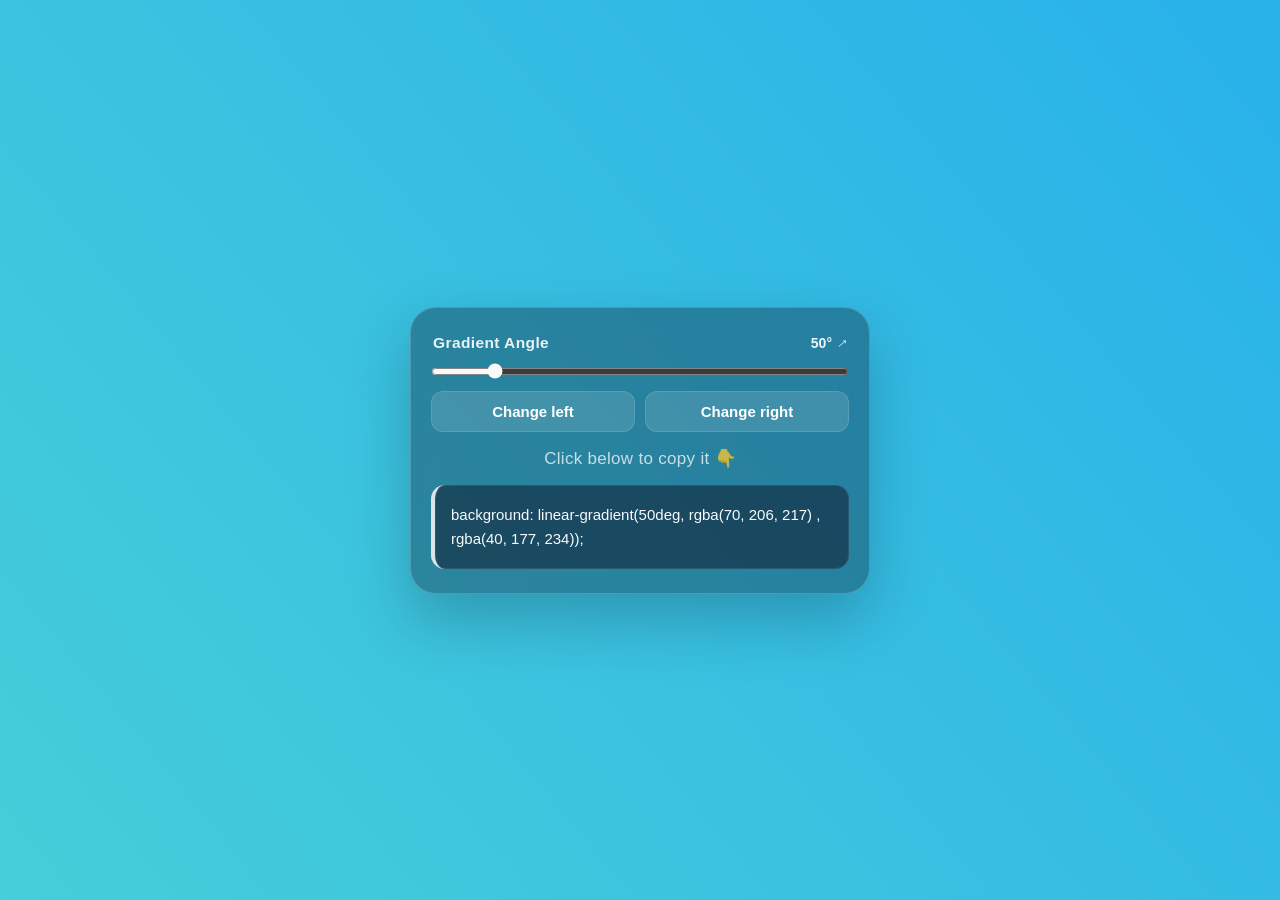
<file: Gradient Generator/index.html>
<!doctype html>
<html lang="en">
  <head>
    <meta charset="UTF-8" />
    <meta name="viewport" content="width=device-width, initial-scale=1.0" />
    <title>Gradient Generator</title>

    <style>
      :root {
        --card-bg: rgba(15, 23, 42, 0.36);
        --card-border: rgba(255, 255, 255, 0.18);
        --soft-white: rgba(255, 255, 255, 0.9);
        --muted-white: rgba(255, 255, 255, 0.74);
        --button-bg: rgba(255, 255, 255, 0.12);
        --button-hover: rgba(255, 255, 255, 0.22);
        --shadow: rgba(15, 23, 42, 0.25);
      }

      * {
        margin: 0;
        padding: 0;
        box-sizing: border-box;
        font-size: 10px;
      }

      body {
        min-height: 100vh;
        display: grid;
        place-items: center;
        font-family: "Segoe UI", Tahoma, Geneva, Verdana, sans-serif;
        background: linear-gradient(135deg, #f5d142, #ff4d4d, #6c5ce7);
        color: #fff;
        transition: background 0.45s ease;
      }

      .btn-property-container {
        display: grid;
        gap: 1.6rem;
        width: min(460px, 92vw);
        padding: 2.4rem 2rem;
        background: var(--card-bg);
        border: 1px solid var(--card-border);
        border-radius: 26px;
        box-shadow: 0 26px 60px var(--shadow);
        backdrop-filter: blur(12px);
        -webkit-backdrop-filter: blur(12px);
      }

      .angle-row {
        display: flex;
        justify-content: space-between;
        align-items: center;
        gap: 1rem;
        padding: 0.2rem 0.2rem 0;
      }

      .angle-row label {
        color: var(--soft-white);
        font-size: 1.55rem;
        font-weight: 600;
        letter-spacing: 0.04rem;
      }

      .angle-value {
        color: rgba(255, 255, 255, 0.92);
        font-size: 1.4rem;
        font-weight: 700;
      }

      .angle-indicator {
        display: flex;
        align-items: center;
        gap: 0.7rem;
        min-width: 4.5rem;
        justify-content: flex-end;
      }

      .angle-arrow {
        display: inline-block;
        color: rgba(255, 255, 255, 0.92);
        font-size: 1.6rem;
        line-height: 1;
        transform: rotate(50deg);
      }

      .slider {
        width: 100%;
        height: 0.7rem;
        accent-color: #f8fafc;
        cursor: pointer;
        border-radius: 999px;
        background: rgba(255, 255, 255, 0.18);
      }

      .btn-container {
        display: flex;
        justify-content: space-between;
        align-items: center;
        gap: 1rem;
      }

      .generate-btn {
        flex: 1;
        padding: 1.2rem 1.3rem;
        border: none;
        outline: none;
        background: var(--button-bg);
        color: white;
        font-size: 1.5rem;
        font-weight: 600;
        cursor: pointer;
        border-radius: 12px;
        transition: transform 0.2s ease, background 0.2s ease, box-shadow 0.2s ease;
        box-shadow: inset 0 0 0 1px rgba(255, 255, 255, 0.12);
      }

      .generate-btn:hover {
        transform: translateY(-1px);
        background: var(--button-hover);
      }

      .generate-btn:active {
        transform: translateY(0);
      }

      p {
        color: var(--muted-white);
        font-size: 1.7rem;
        font-weight: 500;
        text-align: center;
        letter-spacing: 0.03rem;
      }

      .property-container {
        background: rgba(15, 23, 42, 0.52);
        color: #f8fafc;
        padding: 1.8rem 1.6rem;
        font-size: 1.5rem;
        border-left: 4px solid rgba(255, 255, 255, 0.85);
        border-radius: 14px;
        min-height: 7rem;
        display: flex;
        align-items: center;
        word-break: break-word;
        line-height: 1.6;
        cursor: pointer;
        transition: transform 0.2s ease, box-shadow 0.2s ease;
        box-shadow: inset 0 0 0 1px rgba(255, 255, 255, 0.08);
      }

      .property-container:hover {
        transform: translateY(-1px);
        box-shadow: 0 12px 26px rgba(15, 23, 42, 0.22);
      }
    </style>
  </head>
  <body>
    <div class="btn-property-container">
      <div class="angle-row">
        <label for="myRange">Gradient Angle</label>
        <span class="angle-indicator">
          <span class="angle-value" id="angleValue">50°</span>
          <span class="angle-arrow" id="angleArrow" aria-hidden="true">↑</span>
        </span>
      </div>
      <input type="range" min="0" max="360" value="50" class="slider" id="myRange" />

      <div class="btn-container">
        <button class="generate-btn" id="left-btn">Change left</button>
        <button class="generate-btn" id="right-btn">Change right</button>
      </div>

      <p>Click below to copy it 👇</p>

      <div class="property-container"></div>
    </div>

    <script>
      let leftBtn = document.getElementById("left-btn");
      let rightBtn = document.getElementById("right-btn");
      let propertyContainer = document.querySelector(".property-container");
      let slider = document.getElementById("myRange");
      let angleValue = document.getElementById("angleValue");
      let angleArrow = document.getElementById("angleArrow");

      function randomNum() {
        return Math.floor(Math.random() * 256);
      }

      let leftRandomColor1 = randomNum();
      let leftRandomColor2 = randomNum();
      let leftRandomColor3 = randomNum();
      let rightRandomColor1 = randomNum();
      let rightRandomColor2 = randomNum();
      let rightRandomColor3 = randomNum();
      let angle = `${slider.value}deg`;

      function updateAngleText() {
        angleValue.textContent = `${slider.value}°`;
        angleArrow.style.transform = `rotate(${slider.value}deg)`;
      }

      let defProperty = `linear-gradient(${angle}, rgba(${leftRandomColor1}, ${leftRandomColor2}, ${leftRandomColor3}) , rgba(${rightRandomColor1}, ${rightRandomColor2}, ${rightRandomColor3}))`;
      document.body.style.background = defProperty;
      propertyContainer.textContent = `background: ${defProperty};`;
      updateAngleText();

      function generateRandomColor(ev) {
        if (ev.id == "left-btn") {
          leftRandomColor1 = randomNum();
          leftRandomColor2 = randomNum();
          leftRandomColor3 = randomNum();
        } else if (ev.id == "right-btn") {
          rightRandomColor1 = randomNum();
          rightRandomColor2 = randomNum();
          rightRandomColor3 = randomNum();
        } else if (ev.id == "myRange") {
          angle = `${slider.value}deg`;
          updateAngleText();
        }

        let propertyValue = `linear-gradient(${angle}, rgba(${leftRandomColor1}, ${leftRandomColor2}, ${leftRandomColor3}) , rgba(${rightRandomColor1}, ${rightRandomColor2}, ${rightRandomColor3}))`;
        propertyContainer.textContent = `background: ${propertyValue};`;
        document.body.style.background = propertyValue;
      }

      slider.addEventListener("input", (e) => {
        generateRandomColor(e.target);
      });

      leftBtn.addEventListener("click", (e) => {
        generateRandomColor(e.target);
      });

      rightBtn.addEventListener("click", (e) => {
        generateRandomColor(e.target);
      });

      propertyContainer.addEventListener("click", () => {
        navigator.clipboard.writeText(propertyContainer.textContent);
        alert("Copied");
      });
    </script>
  </body>
</html>





<!-- 
  let leftRandomColor = "#33ccff";
        let rightRandomColor = "#4d4d4d";

        let defaultProperty = `linear-gradient(to right, ${leftRandomColor} , ${rightRandomColor})`;
        document.body.style.background = defaultProperty;

      function generateRandomColor(ev){
        let leftColor = "#";
        let rightColor = "#";
        let hex="0123456789abcdef";
        if (ev.id == "left-btn") {
          
          for (let i=0; i < 6; i++){
            leftColor += hex[Math.floor(Math.random() * hex.length)]
          }
          leftRandomColor = leftColor;
          console.log(leftRandomColor);
        }
        if (ev.id == "right-btn") {
          
          for (let i=0; i < 6; i++){
            rightColor += hex[Math.floor(Math.random() * hex.length)]
          }
          rightRandomColor = rightColor;
          console.log(rightRandomColor);
        }

        let propertyValue = `linear-gradient(to right, ${leftRandomColor} , ${rightRandomColor})`;
        propertyContainer.textContent = `background: ${propertyValue};`;
        document.body.style.background = propertyValue; 
      } -->
</file>
<file: GoDaddy.com/style.css>
html {
            font-size: 62.5%;
            /* 1rem = 10px */
        }

        * {
            margin: 0;
            padding: 0;
            box-sizing: border-box;
            font-family: 'Roboto', sans-serif;
        }

        body {


            & .con {
                position: fixed;
                bottom: 20px;
                right: 20px;
                z-index: 11;
                animation-name: ConOn;
                animation-timeline: scroll();
                animation-range: 13% 100%;
                visibility: hidden;
                font-weight: 500;
                font-size: 2.3rem;
                border-radius: 50px;
                border: 1px solid rgb(123, 16, 194);
                box-shadow: 1px 0px 10px rgba(189, 15, 189, 0.267);
                background-color: white;
                color: black;

            }
        }

        @keyframes ConOn {
            from {
                visibility: hidden;
            }

            to {
                visibility: visible;
            }
        }

        .btn {
            background-color: rgb(0, 0, 0);
            padding: 1.5rem 4rem;
            border-radius: 0.8rem;
            color: rgb(253, 253, 253);
            text-transform: capitalize;
            text-decoration: none;
            border: none;

        }

        .arrow-btn {

            display: flex;
            justify-content: center;
            align-items: center;
            padding: 10px 0;
            width: 220px;
            height: 55px;
            gap: 1rem;
            font-weight: 600;
            font-size: 1.5rem;
            transition: .2s;
            border-radius: 5px;

            & svg {
                width: 0;
                opacity: 0;
                transition: .2s;
            }


            &:hover svg {
                width: 30px;
                opacity: 1;
            }
        }

        .navbar {
            width: 100%;
            padding: 10px 62px;
            display: flex;
            align-items: center;
            background-color: #2b2b2b;
            gap: 7px;

            & .godaddy-f-logo {
                display: inline-block;
            }

            & .godaddy-s-logo {
                display: none;
                width: fit-content;
            }

            & .menu-btn {
                display: none;
                width: fit-content;
                height: 30px;

            }

            & :is(.primary-nav, .secondary-nav) ul {
                display: flex;
                justify-content: center;
                align-items: center;
                text-transform: capitalize;

                & li {
                    list-style-type: none;

                    & a {
                        color: white;
                        text-decoration: none;
                        padding: 1rem 0.9rem;
                        font-size: 1.5rem;
                        display: flex;
                        align-items: center;
                        gap: 0.4rem;

                        &:hover {
                            background-color: #474747;
                        }

                        & svg path {
                            stroke-width: 0.2;
                            stroke: white;
                        }
                    }
                }
            }

            & .secondary-nav {
                margin-left: auto;
            }
        }

        .promo-banner {
            display: flex;
            justify-content: center;
            background-color: #a6fff85b;
            width: 100%;
            align-items: center;
            gap: 3.5rem;
            padding: 1rem 2rem;
            font-size: 1.4rem;


            & h2 {
                background-color: #a6fff8;
                font-size: 1.5rem;
                padding: 0 5px;
                color: #302f2f;
            }

            & .button {
                background-color: black;
                padding: 1.5rem 4rem;
                border-radius: 0.8rem;
                color: white;
                text-transform: capitalize;
                text-decoration: none;
            }
        }

        .domain-search-section {
            display: flex;
            justify-content: center;
            align-items: center;
            background-color: #c4c6c62d;
            padding: 1rem;
            width: 90%;
            margin: 4.6rem auto;
            border-radius: 2rem;
            gap: 10px;

            & .search-box {
                display: flex;
                align-items: center;
                background-color: white;
                box-shadow: rgba(99, 99, 99, 0.2) 0rem 0.2rem 0.8rem 0rem;
                border-radius: 2rem;
                padding: 0.7rem;
                height: 8rem;
                /* width: 85%; */
                flex-grow: 1;

                & input {
                    border: none;
                    font-size: 3rem;
                    flex-grow: 1;
                    height: 100%;
                }

                & button {
                    background-color: #075e62;
                    color: white;
                    padding: 1.5rem 2rem;
                    border: none;
                    border-radius: 1rem;
                    height: 100%;
                    display: flex;
                    justify-items: center;
                    align-items: center;
                    font-size: 1.450em;

                }
            }

            & .domain-suggestion {
                display: flex;
                font-size: 1.150em;
                transition: .2s;
                border-radius: 1rem;
                border: 1px solid rgba(71, 71, 71, 0);
                height: 8rem;


                &:hover {
                    background-color: white;
                    border: 1px solid rgba(71, 71, 71, 0.349);

                }

                & .domain-name {
                    padding: 1.5rem;
                    display: flex;
                    justify-content: center;
                    align-items: center;

                    & span {
                        font-weight: bold;
                    }
                }

                & .content {
                    display: flex;
                    justify-content: center;
                    align-items: left;
                    flex-direction: column;

                    padding: 1.5rem;

                    & h3 {
                        font-size: 1.5rem;
                    }
                }
            }
        }

        .domain-hero-section {
            width: 100%;
            position: relative;
            color: white;
            height: 190rem;


            & .brand-logo {
                margin-top: 30rem;
                margin-bottom: 1.5rem;

            }

            & .bg-video {
                position: sticky;
                top: 0;
                left: 0;
                height: 100vh;
                width: 100%;
                z-index: 0;
                object-fit: cover;
            }

            & .domain-promotion-content::-webkit-scrollbar {
                display: none;
                /* Chrome, Edge, Safari */
            }

            & .domain-promotion-content {
                position: absolute;
                top: 0;
                left: 0;

                /* height: fit-content; */
                z-index: 1;
                width: 100%;
                display: flex;
                flex-direction: column;
                align-items: center;

                padding: 0 4rem;
                height: 190rem;

                & .hero-content {
                    display: flex;
                    align-items: center;
                    flex-direction: column;

                    & .domain-offer {
                        font-size: 3.6rem;
                        text-align: center;

                        & h2 {
                            font-family: "Onest", sans-serif;

                        }
                    }

                    & .offer-requirement {
                        font-size: 1.9rem;
                        margin-top: 8px;
                    }

                    & .customer-info {
                        margin-top: 2.3rem;
                        display: flex;
                        flex-direction: column;
                        align-items: center;
                        font-size: 1.4rem;
                        font-weight: 600;
                    }
                }

                .domain-offer-details {
                    display: flex;
                    background-color: white;
                    border-radius: 20px;
                    width: 70rem;
                    margin: 15rem auto;
                    color: black;
                    padding: 2rem;
                    font-size: 1.6rem;
                    justify-content: space-between;

                    & .domain-details {
                        display: flex;
                        flex-direction: column;
                        align-items: left;
                        justify-content: space-between;

                        & .popular-label {
                            font-size: 1rem;
                            background-color: #d3c1f7;
                            width: fit-content;
                            padding: 3px 6px;
                            font-weight: 700;
                            border-radius: 3px;
                        }
                    }

                    & .domain-offer-price {
                        display: flex;
                        gap: 10px;

                        & a {
                            border-radius: 10px;
                            background-color: black;
                            padding: 1.5rem 3rem;
                            color: white;
                            text-decoration: none;

                        }
                    }
                }

                /* .testimonial{
            margin-top: 50rem;
            margin-bottom: 30rem;
            width: 100%;
            display: flex;
            justify-content: center;

            & p{
                font-size: 7rem;
                width: 60%;
                
            }
            
            
        } */
            }

        }

        .testimonial {
            height: 100%;

            width: 100%;
            display: flex;
            justify-content: center;
            align-items: center;
            container-type: inline-size;

            & p {
                width: 900px;
                font-size: clamp(3cqw, 5rem, 7rem);
                line-height: 1.15;
                text-align: center;
                width: 60cqw;



                & span {
                    opacity: 0.1;
                    animation-name: wordReveal;
                    animation-timing-function: ease-in;
                    animation-fill-mode: both;
                    animation-timeline: view(block 60% 0%);

                }
            }
        }

        .testimonial p span:nth-child(1) {
            animation-range: 0% 4%;
        }

        .testimonial p span:nth-child(2) {
            animation-range: 4% 8%;
        }

        .testimonial p span:nth-child(3) {
            animation-range: 8% 12%;
        }

        .testimonial p span:nth-child(4) {
            animation-range: 12% 16%;
        }

        .testimonial p span:nth-child(5) {
            animation-range: 16% 20%;
        }

        .testimonial p span:nth-child(6) {
            animation-range: 20% 24%;
        }

        .testimonial p span:nth-child(7) {
            animation-range: 24% 28%;
        }

        .testimonial p span:nth-child(8) {
            animation-range: 28% 32%;
        }

        .testimonial p span:nth-child(9) {
            animation-range: 32% 36%;
        }

        .testimonial p span:nth-child(10) {
            animation-range: 36% 40%;
        }

        .testimonial p span:nth-child(11) {
            animation-range: 40% 44%;
        }

        .testimonial p span:nth-child(12) {
            animation-range: 44% 48%;
        }

        .testimonial p span:nth-child(13) {
            animation-range: 48% 52%;
        }

        .testimonial p span:nth-child(14) {
            animation-range: 52% 56%;
        }

        .testimonial p span:nth-child(15) {
            animation-range: 56% 60%;
        }

        .testimonial p span:nth-child(16) {
            animation-range: 60% 64%;
        }

        .testimonial p span:nth-child(17) {
            animation-range: 64% 68%;
        }

        .testimonial p span:nth-child(18) {
            animation-range: 68% 72%;
        }

        .testimonial p span:nth-child(19) {
            animation-range: 72% 76%;
        }

        .testimonial p span:nth-child(20) {
            animation-range: 76% 80%;
        }

        .testimonial p span:nth-child(21) {
            animation-range: 80% 84%;
        }

        .testimonial p span:nth-child(22) {
            animation-range: 84% 88%;
        }

        .testimonial p span:nth-child(23) {
            animation-range: 88% 92%;
        }

        .testimonial p span:nth-child(24) {
            animation-range: 92% 96%;
        }

        .testimonial p span:nth-child(25) {
            animation-range: 96% 100%;
        }

        @keyframes wordReveal {
            from {
                opacity: 0.1;
            }

            to {
                opacity: 1;
            }
        }


        .review-section {
            display: flex;
            /* justify-content:space-between; */
            align-items: center;
            padding: 5rem 2rem;
            font-weight: 500;
            font-size: 1.3rem;
            color: rgb(49, 49, 49);
            gap: 3rem;
            margin: auto;
            width: fit-content;
            column-height: 100px;

            column-rule: 1px solid rgba(7, 7, 7, 0.295);

            & .review-text {
                p {
                    display: flex;
                    align-items: center;
                    gap: 3px;

                    span:last-child {
                        font-weight: 600;
                        color: black;
                        font-size: 1.6rem;

                    }
                }
            }

            & .rating-sec {
                display: flex;
                align-items: center;
                gap: 5px;

                & .star {
                    display: flex;
                    align-items: center;
                    gap: 2px;

                    & svg {
                        width: 2rem;
                        height: 2rem;
                    }

                }

                & .rating-text p span {
                    font-weight: 600;
                    color: black;
                    font-size: 1.4rem;
                }
            }

            & .trustpilot-logo {

                & svg {
                    width: 10rem;
                }
            }
        }



        .product-tabbed-section {
            display: flex;
            justify-content: center;
            align-items: center;
            flex-direction: column;
            width: 120rem;
            margin: 10rem auto;

            & .text-heading {
                text-align: center;
                margin: 1rem 0;
                padding: 1rem;

                & h2 {
                    font-size: 4.5rem;
                    font-weight: 600;

                    color: #202020;
                }
            }

            .filter-nav {
                display: flex;
                justify-content: center;
                align-items: center;
                margin: 1rem 0;
                padding: 1.5rem;
                gap: 20px;

                & button {
                    text-decoration: none;
                    padding: 1.7rem 3.3rem;
                    border-radius: 50px;
                    border: 1px solid rgba(54, 54, 54, 0.466);
                    background-color: rgba(255, 255, 255, 0);
                    font-weight: 600;
                    font-size: 1.8rem;
                    transition: 0.2s;
                    flex-shrink: 0;
                     
                    &:hover {
                        border-color: black;
                        scale: 1.04;
                    }

                    &:first-child {
                        background-color: black;
                        color: white;
                    }
                }

            }

            & .card-grid {
                display: grid;
                grid-template-columns: repeat(2, 1fr);
                grid-template-rows: repeat(2, 30rem);
                gap: 3rem;

                & .card {
                    display: flex;
                    border-radius: 15px;
                    padding: 20px;
                    transition: .2s;

                    &:hover {
                        box-shadow: 0px 0px 10px 0px rgba(0, 0, 0, 0.192);
                    }

                    justify-content:space-between;

                    & .card-details {

                        display: flex;
                        flex-direction: column;
                        justify-content: end;

                        gap: 1rem;



                        & h2 {
                            font-size: 2.5rem;
                            color: black;
                            font-weight: 600;
                        }

                        & p {
                            font-size: 1.4rem;
                            color: rgb(56, 56, 56);
                            font-weight: 400;

                        }

                        & button {
                            text-decoration: none;
                            padding: 1rem 1.2rem;
                            border-radius: 5px;

                            border: 1px solid rgba(54, 54, 54, 0.466);
                            background-color: rgba(12, 12, 12, 0.979);
                            font-weight: 700;
                            font-size: 1.4rem;
                            color: rgba(255, 255, 255, 0.952);
                            letter-spacing: .2px;
                            font-family: sans-serif;
                        }
                    }

                }

                & .card-1 {
                    flex-direction: column;
                    gap: 10rem;
                    grid-column: 1/2;
                    grid-row: 1/3;
                    background-image: url("videos-and-imgs/img-in-hp-ptc-in-large.jpg");
                    background-size: cover;
                    background-position: top;

                    & .card-details {
                        width: 100%;
                        height: 50%;
                    }
                }

                & :is(.card-2, .card-3) {
                    flex-direction: row;
                    gap: 2rem;

                    & .card-details button {
                        width: fit-content;
                    }

                    & .img {
                        order: 2;

                    }

                    & .card-details {
                        width: 50%;
                        height: 100%;
                        order: 1;
                    }
                }

                & .card-2 {
                    background-size: 100%;
                    background-image: url("videos-and-imgs/DotCo-Medium.jpg")
                }

                & .card-3 {
                    background-size: 100%;

                    background-image: url("videos-and-imgs/Domains-small.jpg")
                }
            }
        }


        .product-features-section {
            display: flex;
            flex-direction: column;
            align-items: center;
            width: 90%;
            margin: 5rem auto;

            & .heading-text {
                text-align: center;
                margin: 1rem 0;
                padding: 1rem;
                margin: 2rem auto;

                & h2 {
                    font-size: 4.5rem;
                    font-weight: 600;

                    color: #202020;


                }
            }

            & .carousel-container {

                & video {
                    width: 100%;
                    border-radius: 15px;
                }
            }

            & .product-card {
                margin: 2rem;

                & .card-container {
                    display: flex;
                    gap: 15px;
                    justify-content: center;
                    margin: auto;
                    flex: 1;

                    & .card {
                        /* width:20%; */
                        padding: 1.8rem;
                        border-radius: 20px;
                        transition: .2s;

                        & h2 {
                            font-size: 2.7rem;
                            color: black;
                            font-weight: 600;
                        }

                        & p {
                            margin-top: 1.3rem;
                            font-size: 1.8rem;
                            color: rgb(56, 56, 56);
                            font-weight: 400;
                            line-height: 2.3rem;
                        }

                        &:hover {
                            background-color: #e8eaeb;
                        }

                    }
                }
            }

            & .button-container {
                display: flex;
                justify-content: center;
                margin: 2rem auto;
                align-items: center;

                & .btn {
                    display: flex;
                    justify-content: center;
                    align-items: center;
                    padding: 10px 0;
                    width: 170px;
                    height: 45px;
                    gap: 1rem;
                    font-weight: 600;
                    font-size: 1.5rem;
                    transition: .2s;


                    & svg {
                        width: 0;
                        opacity: 0;
                        transition: .2s;
                    }


                    &:hover svg {
                        width: 30px;
                        opacity: 1;
                    }
                }
            }
        }



        .template-section {
            background-color: #d0d9dd67;
            width: 100%;
            padding: 2rem;

            .template-section-margin-auto {
                display: flex;
                justify-content: center;
                align-items: center;
                flex-direction: column;
                width: 140rem;
                padding: 0 20px;
                margin: 5rem auto;

                & .heading-text {
                    padding: 10px;
                    text-align: center;

                    & h2 {
                        font-size: 5.7rem;
                        color: black;
                        font-weight: 600;
                    }

                    & p {
                        margin-top: 1.3rem;
                        font-size: 1.7rem;
                        color: rgb(56, 56, 56);
                        font-weight: 400;
                        line-height: 2.3rem;
                    }

                }

                & .template-container {
                    display: flex;
                    justify-content: center;
                    gap: 2rem;
                    margin-top: 4rem;

                    & :is(.template-1, .template-3) {
                        width: 29rem;
                        height: 50rem;
                    }

                    & .template-2 {
                        width: 75rem;
                        height: 50rem;

                    }

                    & .card {
                        border-radius: 15px;
                        overflow: hidden;
                        position: relative;

                        &:hover .button-container {
                            opacity: 1;

                        }

                    }

                    & .card img {
                        height: 100%;
                        width: 100%;
                        z-index: 0;
                    }

                    & .button-container {
                        position: absolute;
                        top: 0;
                        left: 0;
                        background-color: rgba(0, 0, 0, 0.411);
                        width: 100%;
                        height: 100%;
                        display: flex;
                        justify-content: center;
                        align-items: center;
                        flex-direction: column;
                        z-index: 1;
                        gap: 1.5rem;
                        opacity: 0;
                        transition: .3s;

                        & .btn {
                            background-color: white;
                            color: black;
                            font-weight: 600;
                            font-size: 1.7rem;
                            display: flex;
                            justify-content: center;
                            align-items: center;
                            padding: 10px 0;
                            width: 200px;
                            height: 55px;
                            gap: 1rem;
                            font-weight: 600;
                            font-size: 1.5rem;
                            transition: .2s;
                            border-radius: 5px;
                            margin-top: 5rem;

                            & svg {
                                width: 0;
                                opacity: 0;
                                transition: .2s;

                                & path {
                                    stroke: black;

                                }
                            }


                            &:hover svg {
                                width: 30px;
                                opacity: 1;
                            }
                        }

                        & a {
                            text-decoration: none;
                            color: white;
                            font-size: 1.4rem;

                            font-weight: 500;

                        }
                    }
                }

                &>.button-container .btn {

                    display: flex;
                    justify-content: center;
                    align-items: center;
                    padding: 10px 0;
                    width: 270px;
                    height: 55px;
                    gap: 1rem;
                    font-weight: 600;
                    font-size: 1.5rem;
                    transition: .2s;
                    border-radius: 5px;
                    margin-top: 5rem;

                    & svg {
                        width: 0;
                        opacity: 0;
                        transition: .2s;
                    }


                    &:hover svg {
                        width: 30px;
                        opacity: 1;
                    }
                }
            }
        }





        .customer-section {
            width: 95%;
            margin: 10rem auto;
            margin-bottom: 2rem;

            & .heading-text {
                margin-bottom: 2rem;

                & h2 {
                    font-size: 5.6rem;
                    color: black;
                    font-weight: 600;
                    font-family: "Onest", sans-serif;

                }
            }

            .customer-section-flex {

                width: 100%;
                display: flex;
                justify-content: end;
                align-items: center;

                border-radius: 20px;
                padding: 20px;
                overflow: hidden;
                position: relative;

                & .bg-image {
                    position: absolute;
                    top: 0;
                    left: 0;
                    object-fit: cover;
                    width: 100%;
                    height: 100%;
                    z-index: 0;

                }

                & .customer-card {
                    display: flex;
                    justify-content: center;
                    align-items: center;
                    flex-direction: column;
                    width: 75rem;
                    background-color: white;
                    border-radius: 20px;
                    padding: 4rem;
                    z-index: 1;

                    & .heading-container {

                        & h3 {
                            font-size: 3.2rem;
                            color: black;
                            font-weight: 600;
                            font-family: "Onest", sans-serif;

                        }
                    }

                    & .list-img-container {
                        display: flex;
                        justify-content: space-between;
                        width: 100%;
                        margin-top: 2.5rem;

                        & .product-list {
                            display: flex;
                            flex-direction: column;
                            align-items: start;
                            justify-content: center;
                            flex: 1;



                            & ul li {
                                list-style: none;

                                & a {
                                    text-decoration: none;
                                    padding: .5rem 0;
                                    display: flex;
                                    align-items: center;
                                    gap: 0.4rem;
                                    font-size: 1.6rem;
                                    color: rgb(46, 46, 46);
                                    font-weight: 500;



                                    & svg {
                                        width: 33px;
                                        height: 33px;

                                        border-radius: 10px;

                                        padding: 5px;

                                        background-color: #d8efef;


                                    }
                                }
                            }

                        }

                        & .img-container {
                            flex: 2;

                            & img {
                                width: 100%;

                            }
                        }
                    }
                }
            }
        }

        .faq-section {
            margin: 0 auto;
            margin-top: 8rem;
            width: 115rem;
            padding: 20px;

            & .headline {
                text-align: center;
                line-height: 6.5rem;

                & .heading h1 {
                    font-size: 4.8rem;
                    color: #161616;
                    font-family: "Onest", sans-serif;
                    font-weight: 600;
                    line-height: 60px;

                }

            }

            & .discription {
                font-size: 3.5rem;
                color: #363636;
                margin-top: 9px;
            }
        }

        & .faq-container {
            width: 65%;
            margin: auto;

            margin-top: 7rem;

            & details {

                border-top: 1px solid rgba(75, 75, 75, 0.24);
                padding-top: 2.5rem;
                margin-top: 2.2rem;

                &[open] svg {
                    rotate: 180deg;
                }

                & summary {
                    color: rgba(34, 34, 34, 0.822);
                    font-size: 2.1rem;
                    font-weight: 300;
                    display: flex;
                    justify-content: space-between;
                    align-items: center;

                    & h3 {
                        width: 90%;
                    }

                    & svg {
                        width: 40px;
                        height: 40px;
                        fill: black;
                    }

                }

                & p {
                    margin-top: 15px;
                    font-size: 1.6rem;
                    color: #363636;
                    font-weight: 400;
                    line-height: 2.1rem;
                }

                /* &[open]{
                    color: red;
                } */
            }
        }

        summary {
            list-style: none;
            cursor: pointer;
        }

        summary::-webkit-details-marker {
            display: none;
        }




        .rtb-card-section {
            width: 100%;
            margin-top: 2rem;
            padding: 35px;
            display: flex;
            flex-direction: column;
            align-items: center;

            & .heading-discription-container {
                padding: 10px;
                text-align: center;
                width: 74rem;
                line-height: 9rem;

                & h2 {
                    font-size: 5.7rem;
                    color: black;
                    font-weight: 600;
                    font-family: "Onest", sans-serif;
                }

                & p {
                    margin-top: 1.3rem;
                    font-size: 2.1rem;
                    color: rgb(56, 56, 56);
                    font-weight: 400;
                    line-height: 2.3rem;
                    line-height: 3rem;

                }

            }

            & .card-container {
                width: 100%;
                display: grid;
                grid-template-columns: repeat(3, minmax(0, 29cqw));
                grid-template-rows: repeat(2, minmax(0, 34cqw));
                margin-top: 3rem;
                gap: 30px;
                justify-content: center;
                container-type: inline-size;

                & .card {
                    padding: 35px;
                    border-radius: 20px;

                    & svg {
                        width: fit-content;
                        height: 40px;
                        translate: -4px 0;
                        margin-bottom: 5px;
                    }

                    &:last-child {
                        grid-column: 2/4;
                        grid-row: 2/3;
                        background-image: url(videos-and-imgs/image026.webp);
                        background-position: right;
                        background-size: cover;
                    }

                    &:nth-child(1) {
                        background-image: url(videos-and-imgs/image022.webp);
                        background-position: bottom;
                        background-size: cover;
                    }

                    &:nth-child(2) {
                        background-image: url(videos-and-imgs/image023.webp);
                        background-position: bottom;
                        background-size: cover;
                    }

                    & .content {


                        & p {
                            font-size: 2.4cqw;
                            color: rgb(255, 255, 255);
                            font-weight: 550;
                        }
                    }

                    &:is(:nth-child(1), :nth-child(2)) {
                        display: grid;
                        grid-template-columns: 1fr;
                        grid-template-rows: 1fr 1fr;
                        gap: 10px;

                        & .content p {
                            color: rgb(255, 255, 255);
                        }
                    }

                    &:is(:nth-child(3), :nth-child(4), :nth-child(5)) {
                        background-color: #f5f7f8;
                        display: grid;
                        place-items: center;

                        & .content p {
                            color: rgb(14, 14, 14);
                            font-size: calc(10.1);
                        }
                    }

                    &:last-child {
                        display: grid;
                        justify-content: start;
                        place-items: start;
                        /* gap: 10cqw; */
                        gap: 30px;

                        grid-template-columns: 1fr 1fr;
                        grid-template-rows: 1fr;


                    }
                }


            }

        }

        .rtbticker {
            width: 100%;
            height: 10rem;
            background: #a6fff8;
            display: flex;
            align-items: center;
            overflow: hidden;
            position: relative;
            margin-top: 10rem;

            & .content {
                position: absolute;
                top: 0;
                left: 0;
                transform: translateX(-100%);

                animation: tickerMove 35s linear infinite reverse;
                flex-shrink: 0;
                width: max-content;
                padding: 30px;

                & ul {
                    display: flex;
                    align-items: center;
                    gap: 60px;

                    & li {
                        font-size: 2rem;
                        font-weight: 600;
                        text-transform: uppercase;
                    }

                    & .question {
                        font-size: 3rem;
                        font-weight: 600;
                        text-transform: capitalize;
                    }
                }

            }

            &> :last-child {
                animation: tickerMovee 35s linear infinite reverse;
            }

        }

        @keyframes tickerMove {
            from {
                transform: translateX(-100%);
            }

            to {
                transform: translateX(0%);
            }
        }

        @keyframes tickerMovee {

            from {
                transform: translateX(0%);
            }

            to {
                transform: translateX(100%);
            }
        }


        .footer-nav {
            width: 100%;
            background-color: #111111;

            & .footer-column {
                display: flex;
                flex-direction: column;
                row-gap: 2rem;
                padding: 10px 0;

                & h3 {
                    font-size: 16px;
                    font-weight: 600;
                    color: white;

                }

                & ul {
                    display: flex;
                    flex-direction: column;
                    row-gap: 2rem;

                    & li {
                        list-style: none;


                        & a {
                            font-size: 13px;
                            font-weight: 500;
                            border-bottom: 1px solid rgba(190, 190, 190, 0);

                            color: rgba(190, 190, 190, 0.795);
                            text-decoration: none;
                            transition: border-bottom .1s;

                            &:hover {
                                border-bottom: 1px solid rgba(190, 190, 190, 0.795);
                            }
                        }
                    }
                }
            }

            & .footer-columns-container {
                width: 100%;
                display: grid;
                grid-template-columns: repeat(6, 1fr);
                padding: 4rem;

                gap: 2.6rem;
                justify-content: space-between;
                /* 
                & .footer-column {
                    display: flex;
                    flex-direction: column;
                    row-gap: 2rem;
                    padding: 10px 0;

                    & h3 {
                        font-size: 16px;
                        font-weight: 600;
                        color: white;

                    }

                    & ul {
                        display: flex;
                        flex-direction: column;
                        row-gap: 2rem;

                        & li {
                            list-style: none;


                            & a {
                                font-size: 13px;
                                font-weight: 500;
                                border-bottom: 1px solid rgba(190, 190, 190, 0);

                                color: rgba(190, 190, 190, 0.795);
                                text-decoration: none;
                                transition: border-bottom .1s;

                                &:hover {
                                    border-bottom: 1px solid rgba(190, 190, 190, 0.795);
                                }
                            }
                        }
                    }
                } */
            }

            & .footer-columns-container-sec{
                display: none;
                padding:4rem 20px ;
display: none;
                flex-direction: column;
                row-gap: 1.8rem;

                & summary h3{
                        letter-spacing: .2px;
    font-size: 15px;
                }
                & ul{
                        margin-top: 12px;
                        margin-bottom: 3.4rem;
                }
            }
        }

        & .social-links {
            display: flex;
            align-items: center;
            padding: 5rem;


            & .web-logo-container svg {
                width: 100%;
                height: 37px;

            }

            & .buttons-container {

                & button {
                    background: none;
                    border: none;
                    color: white;
                    font-size: 18px;
                    padding: 0 20px;
                    font-weight: 500;
                    letter-spacing: 1px;
                }
            }

            & .social-links-icon {
                margin-left: auto;
                display: flex;
                gap: 30px;

                & svg {
                    width: 33px;

                    transition: .1s;

                    &:hover {
                        transform: scale(1.1);
                    }
                }
            }
        }

        & .footer-legal {
            width: 100%;
            padding: 5rem;
            display: grid;
            grid-template-columns: 1fr max-content;
            grid-template-rows: 1fr 1fr;
            gap: 5rem;
            color: white;
            justify-content: center;
            align-items: top;
    line-height: 18px;
    font-size: 13px;
    gap: 19px;


            & p:last-of-type a {
                color: rgb(88, 88, 88);
                transition: .1s;

                &:hover {
                    color: rgb(35, 223, 230);
                    border-bottom: 1px solid rgb(35, 223, 230);
                }
            }

            & a {
                font-size: 1.3rem;

                font-weight: 400;
                text-decoration: none;
                color: white;
                transition: .1s;

                &:hover {
                    border-bottom: 1px solid white;
                }
            }

            & ul {
                display: flex;
                gap: 20px;

                & li {
                    list-style: none;

                }
            }
        }


        /* Media query for navbar */

        @media (max-width:1415px) {

            .navbar {
                & .menu-btn {
                    display: inline-block;
                }

                & .primary-nav {
                    display: none;
                }
            }

        }

        @media (max-width:1130px) {
            .domain-search-section {

                & button span {
                    display: none;
                }

                & .domain-suggestion {
                    display: none;
                }
            }
        }

        @media (max-width:1220px) {
            .domain-promotion-content {

                & .testimonial {
                    container-type: inline-size;

                    & p {
                        width: 640px;
                        font-size: clamp(5.5cqw, 35px, 50px);
                        line-height: clamp(7.5cqw, 50px, 200px);
                        padding: 0;

                    }
                }

            }

            .product-tabbed-section {
                width: 100%;
                container-type: inline-size;
                padding: 0 10px;


            }
        }

        @media (max-width:1118px) {
            .product-tabbed-section {
                padding: 0 20px;
                container-type: inline-size;

                & .text-heading h2 {
                    font-size: clamp(4cqw, 35px, 200px);
                }

                & .filter-nav {
                    overflow-x: scroll;
    justify-content: start;
 
width: 100%;


   
  
               & button {
                        font-size: 1.4rem;
                        padding: 10px 15px;
                    }
                }

                & .card-grid {
                    grid-template-columns: 55rem;
                    grid-template-rows: repeat(3, 25rem);

                    & .card:nth-child(1) {
                        grid-area: auto;
                        background-image: url(videos-and-imgs/image005.avif);
                        display: grid;
                        grid-template-columns: repeat(2, 1fr);
                        grid-template-rows: auto;
                        display: flex;
                        flex-direction: row;


                        & .card-details {
                            width: 50%;
                            order: 1;
                            height: auto;

                        }

                        & .img {
                            order: 2;
                        }

                        & button {
                            width: fit-content;
                        }
                    }
                }
            }

            .domain-promotion-content {
                container-type: inline-size;

                & .hero-content {
                    & .domain-offer {
                        & h2 {
                            font-size: clamp(5.5cqw, 35px, 20rem);
                        }
                    }
                }
            }
        }

        @media (max-width:624px) {
            .product-tabbed-section {
                
                & .card-grid {
                    grid-template-columns: 1fr;
                    grid-template-rows: repeat(3, 53cqw);
  width: 100%;
           & .card{
            container-type: inline-size;

            & .card-details{

                & h2{
                        font-size: 4cqw;
                }
                & p{
font-size: 2.7cqw;
                }
                & button{
font-size: 2.6cqw;
    font-weight: 700;
                }
            }
           }
                }
            }


        }

        @media (max-width:780px) {
            & .review-section {
                & .review-text span:first-child {
                    display: none;
                }

                & .rating-sec {
                    & .rating-text {
                        display: none;
                    }
                }
            }

        }

        @media (max-width:1302px) {
            .product-features-section {
                & .heading-text {
                    width: 85%;
                    margin-bottom: 5rem;

                    & h2 {
                        font-size: clamp(5cqw, 20px, 100rem);

                    }
                }

                & .product-card { 
                        width: 100%;

                    & .card-container{
                        width: 100%;

                    & .card{
                        flex: 1;
                        & h2{
                            font-size: clamp(3.5cqw, 15px, 100px);
                        }
                        & p{
                        container-type: inline-size;
                       width: 100%;
                       line-height: normal;
                            font-size: clamp(1.3cqw, 12px, 100rem);
                        }
                        }

                    }
                }
            }
        }

        @media (max-width:960px) {
            .product-features-section {
                width: 100%;
                padding: 0 20px;

                & .product-card {

                    & .card-container {
                        flex-wrap: wrap;

                        & .card {
                            min-width: 40rem;
                            flex-grow: 1;
                            width: 31%;

                            & h2 {
            font-size: clamp(3.2cqw, 18px, 100px);
                            }

                            & p {
                            font-size: clamp(1.9cqw, 13px, 100rem);
                            margin-top: 10px;
                            }
                        }
                    }
                }
            }



        }

        @media (max-width:1450px) {
            .template-section {

                & .template-section-margin-auto {
                    container-type: inline-size;
                    width: 100%;

                    & .template-container {
                        display: grid;
                        grid-template-columns: 1fr 2.5fr 1fr;
                        grid-template-rows: 37.5cqw;

                        & .card {
                            width: 100%;
                            height: 100%;
                        }

                        /* & .card-1{
                            width: 20cqw;
                        }
                        & .card-2{
                            width: 20cqw;
                        }
                        & .card-3{
                            width: 20cqw;
                        } */
                    }
                }
            }
        }

        @media (max-width:960px) {
            .template-section {

                & .template-section-margin-auto {
padding: 0;
                    & .heading-text {
                        & h2 {
                            font-size: clamp(5cqw, 28px, 90px);
                        }

                        & p {
                            font-size: large;
                        }
                    }

                    & .template-container {
                        grid-template-columns: 1fr 1fr;
                        grid-template-rows: 60.5cqw 80cqw;

                        width: 100%;

                        & .card {

                            & .button-container {

                                & button,
                                a {
                                    scale: 0.8;
                                }
                            }
                        }

                        & .template-2 {
                            grid-column: 1/3;
                            grid-row: 1/2;
                        }
                    }
                }
            }
        }

        @media (max-width:1200px) {
            .customer-section {
                padding: 0 18px;
                container-type: inline-size;

                & .heading-text {
                    padding: 0 6px;

                    & h2 {
                        font-size: clamp(6cqw, 27px, 80px);
                    }
                }

                & .customer-section-flex {

                    & .customer-card {

                        & .heading-container {

                            & h3 {
                                font-size: 30px;
                            }
                        }
                    }
                }
            }
        }

        @media (max-width:1560px) {
            .customer-section {
                & .customer-section-flex {

                    & .customer-card {
                        width: 55rem;

                        & .heading-container {

                            & h3 {
                                font-size: 30px;
                            }
                        }
                    }
                }
            }
        }

        @media (max-width:1150px) {
            .customer-section {
                container-type: inline-size;

                & .customer-section-flex {

                    & .customer-card {

                        & .heading-container {

                            & h3 {
                                font-size: clamp(3cqw, 18px, 30px);
                            }
                        }
                    }
                }
            }
        }

        @media (max-width:1000px) {
            .customer-section {
                container-type: inline-size;
                margin-left: 0;
                margin-right: 0;
                width: 100%;

                & .customer-section-flex {
                    padding: 0;
                    flex-direction: column;


                    & .bg-image {
                        position: relative;
                    }

                    & .customer-card {
                        width: 100%;
                        padding: 27px;

                        & .heading-container {

                            & h3 {
                                line-height: clamp(4cqw, 23px, 50px);
                            }
                        }
                    }
                }
            }
        }

        @media (max-width:700px) {
            .customer-section {
                & .customer-section-flex {
                    & .customer-card {
                        & .img-container {
                            display: none;
                        }
                    }
                }
            }
        }

        @media (max-width:800px) {
            .domain-hero-section {

                & .domain-promotion-content {

                    & .domain-offer-details {
                        width: 100%;

                        & .domain-offer-price {
                            flex-direction: column;
                        }
                    }
                }
            }
        }


        @media (max-width:1250px) {
            .domain-search-section {


                & .search-box {
                    height: 6rem;

                    &>svg:first-child {
                        display: none;
                    }

                    container-type: inline-size;

                    & input {
                        font-size: clamp(3cqw, 2rem, 5rem);
                        padding: 0 10px;
                    }

                }

                & .domain-suggestion {
                    height: 6rem;
                }
            }
        }

        @media (max-width:850px) {

            .promo-banner {
                flex-direction: column;
                gap: 14px;

                & h2 {
                    padding: 5px;
                    font-size: 12px;
                    color: #302f2f;
                }

                & p {
                    line-height: 19px;
                    font-size: 14.5px;
                    letter-spacing: 0.4px;

                    & ::first-line {
                        font-size: 13px;
                    }
                }
            }
        }

        @media (max-width:700px) {
            .navbar {
                padding: 5px 15px;

                & .godaddy-f-logo {
                    display: none;
                }

                & .godaddy-s-logo {
                    display: inline-block;
                }
            }
        }

        @media (max-width:1000px) {


            .rtb-card-section {

                & .heading-discription-container {

                    & h2 {
                        font-size: 4em;
                    }

                    & p {
                        font-size: 2rem;
                        margin-top: 0;
                    }
                }
            }
        }

        @media (max-width:850px) {
            .rtb-card-section {

                & .heading-discription-container {
                    display: flex;
                    flex-direction: column;
                    justify-content: center;
                    align-items: center;
                      width: 100%;
                      line-height: 40px;
                      row-gap: 15px;

                    & h2 {
                        font-size: 3.5em;
                        width: 95%;
                    }

                    & p {
                        font-size: 1.5rem;
                        margin-top: 0;
                        line-height: 20px;
                        width: 100%;
                    }
                }

                & .card-container {
                    display: flex;
                    flex-direction: column;
                    container-type: inline-size;

                    & .card {
                        flex-grow: 1;
                        height: 70cqw;
                        background-position: center !important;
                        padding: clamp(9cqw, 22px, 100px);

                        & .content {
                            width: 25rem;

                            & p {
                                font-size: 2rem;
                                line-height: 28px;
                            }
                        }

                        &:is(:nth-child(3), :nth-child(4)) .content {
                            width: 100%;




                        }
                    }


                }
            }
        }

        @media (max-width:1250px) {
            .faq-section {
                width: 100%;
                container-type: inline-size;

                & .headline {
                    & .heading h1 {
                        font-size: clamp(4cqw, 32px, 100px);
                        line-height: clamp(5cqw, 36px, 100px);


                    }

                    & .discription {
                        margin-top: 6px;

                        font-size: clamp(3cqw, 24px, 100px);

                    }
                }

                .faq-container {
                    & details {

                        & summary {

                            font-size: 17px;

                        }

                        & p {
                            font-size: 15px;
                        }
                    }
                }
            }
        }

        @media (max-width:1020px) {
            .faq-section {
                & .faq-container {
                    width: 80%;

                }
            }
        }

        @media (max-width:650px) {
            .faq-section {

                .faq-container {
                    width: 95%;

                    & details {

                        & summary {
                            font-size: 15px;


                        }

                        & p {
                            font-size: 13px;

                        }
                    }
                }
            }
        }

        @media (max-width:1000px) {

            .footer-nav{
                & .footer-columns-container{
                    display: none;
                }
                & .footer-columns-container-sec{
                    display: flex;

                    & details{

                        & summary{
                           display: flex;
                           justify-content: space-between;

                           & svg{
                            width: fit-content;
                            height: 27px;
                           }

                        }

                        &[open] summary svg{
                          transform: rotate(180deg);
                        }
                    }
                }

                & .social-links{

                    flex-direction: column;
                    align-items: start;
padding: 20px;

& .web-logo-container{
    border-bottom: 0.1px solid rgba(90, 90, 90, 0.692);
    width: 100%;
    padding: 20px 0;
 
    & svg{
        width: fit-content;
    }
}
                    & .buttons-container{
                        display: flex;
    justify-content: space-between;
    width: 100%;
    margin-top: 25px;

    & button{

       padding: 0;
    }
                    }

                    & .social-links-icon{
                        margin: 0;
    margin-top: 16px;

                    }
                }
                & .footer-legal{
                        display: flex;
    align-items: center;
    flex-direction: column;
    gap: 19px;
    text-align: center;
    padding: 20px 20px;

    & :nth-child(1){
        order: 3;
    }
  
    & :nth-child(3){
        order: 4;
    }
  
   
                }
            }
        }

        @media (max-width:790px) {

            .domain-hero-section{
                & .domain-promotion-content{
  padding: 20px;

& .domain-offer-details{
                & h2{
                        font-size: 18px;
                    }
                    & .popular-label{
                        font-size: 1px;
                    }
                & .domain-offer-price{
                    
                    & p{
                        font-size: 13px;
                    }
                    
                    & .domain-offer-button{
                        font-size: 12px;
                        width: 190px;
                        height: 45px;

                    }
                }
            }
                }
            }
            
        }



/* Scrollbar ki width ya height set karein */
.filter-nav::-webkit-scrollbar {
height: 3px;
}
.filter-nav::-webkit-scrollbar-thumb {
height: 100%;
background-color: rgba(80, 79, 79, 0.459);
}

/* Scrollbar ke dono kone (arrows) ko hide karein */
.filter-nav::-webkit-scrollbar-button {
    display: none;
}
</file>
